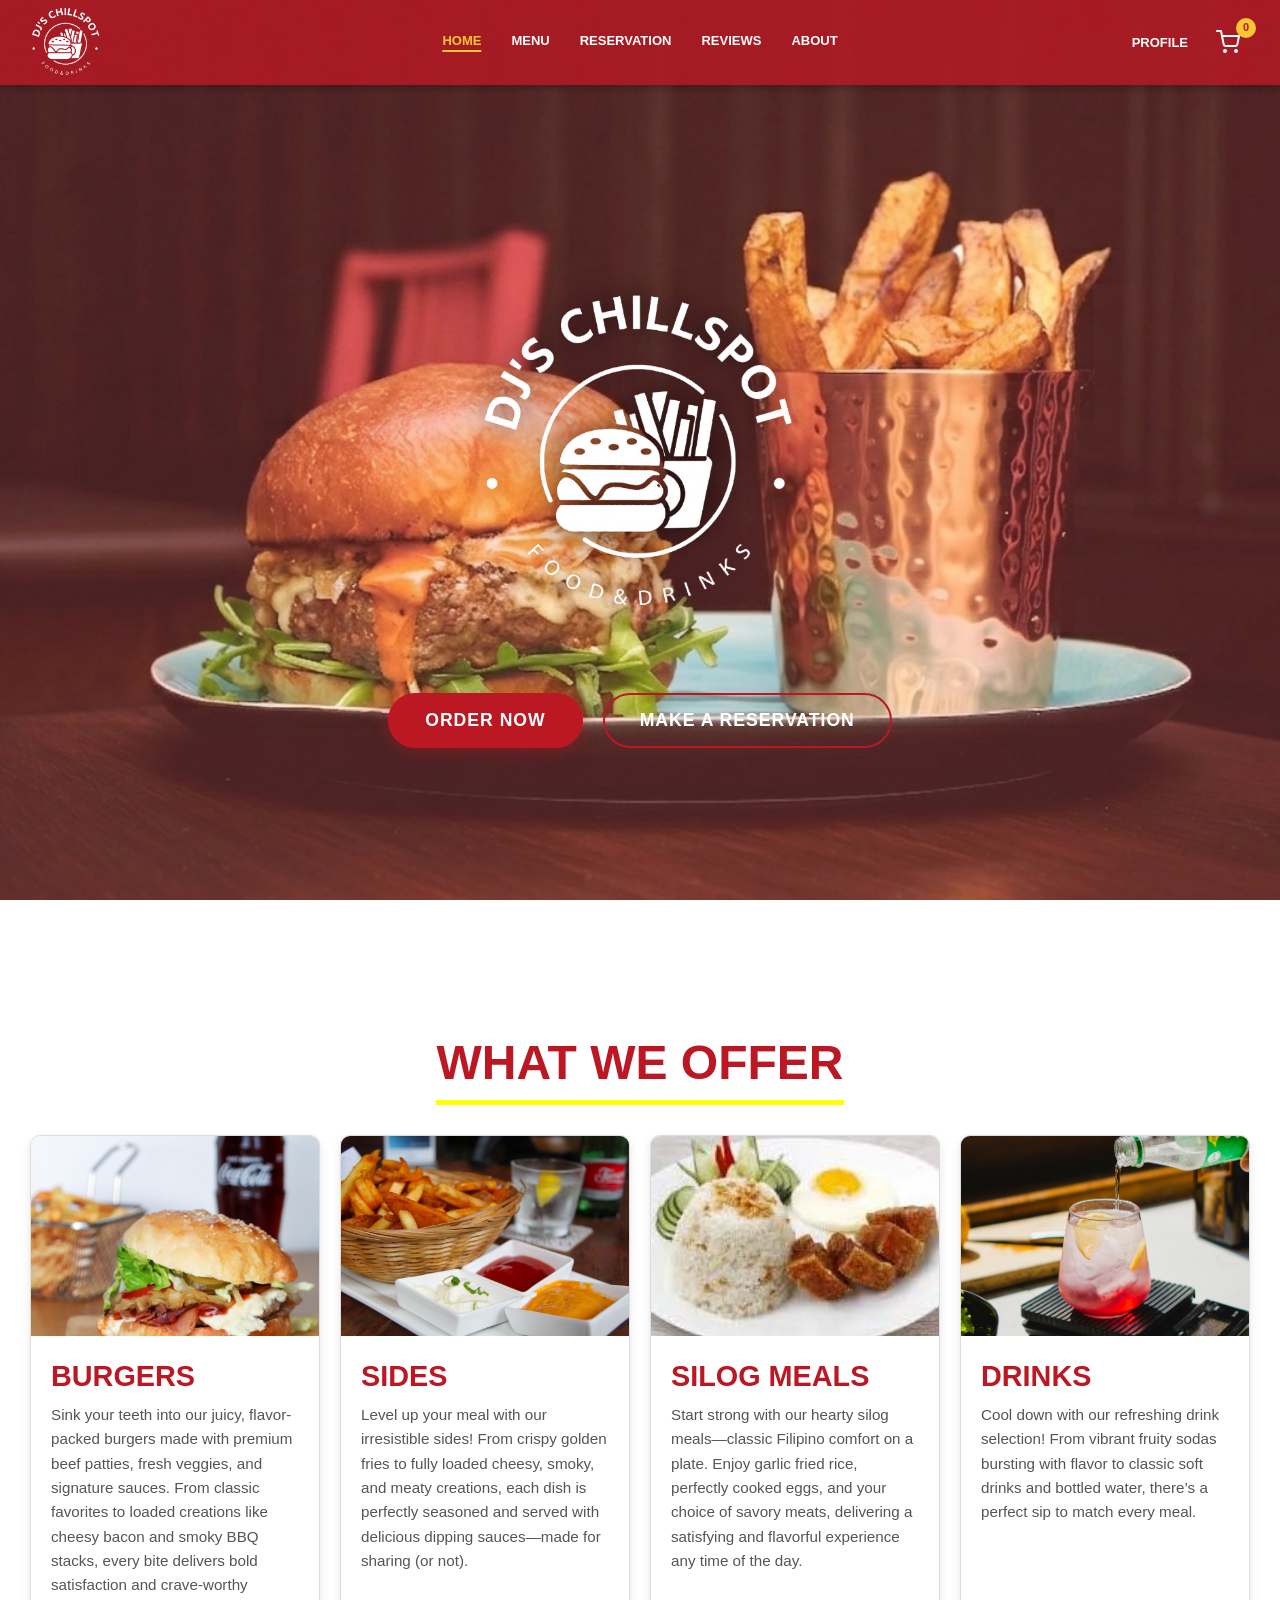
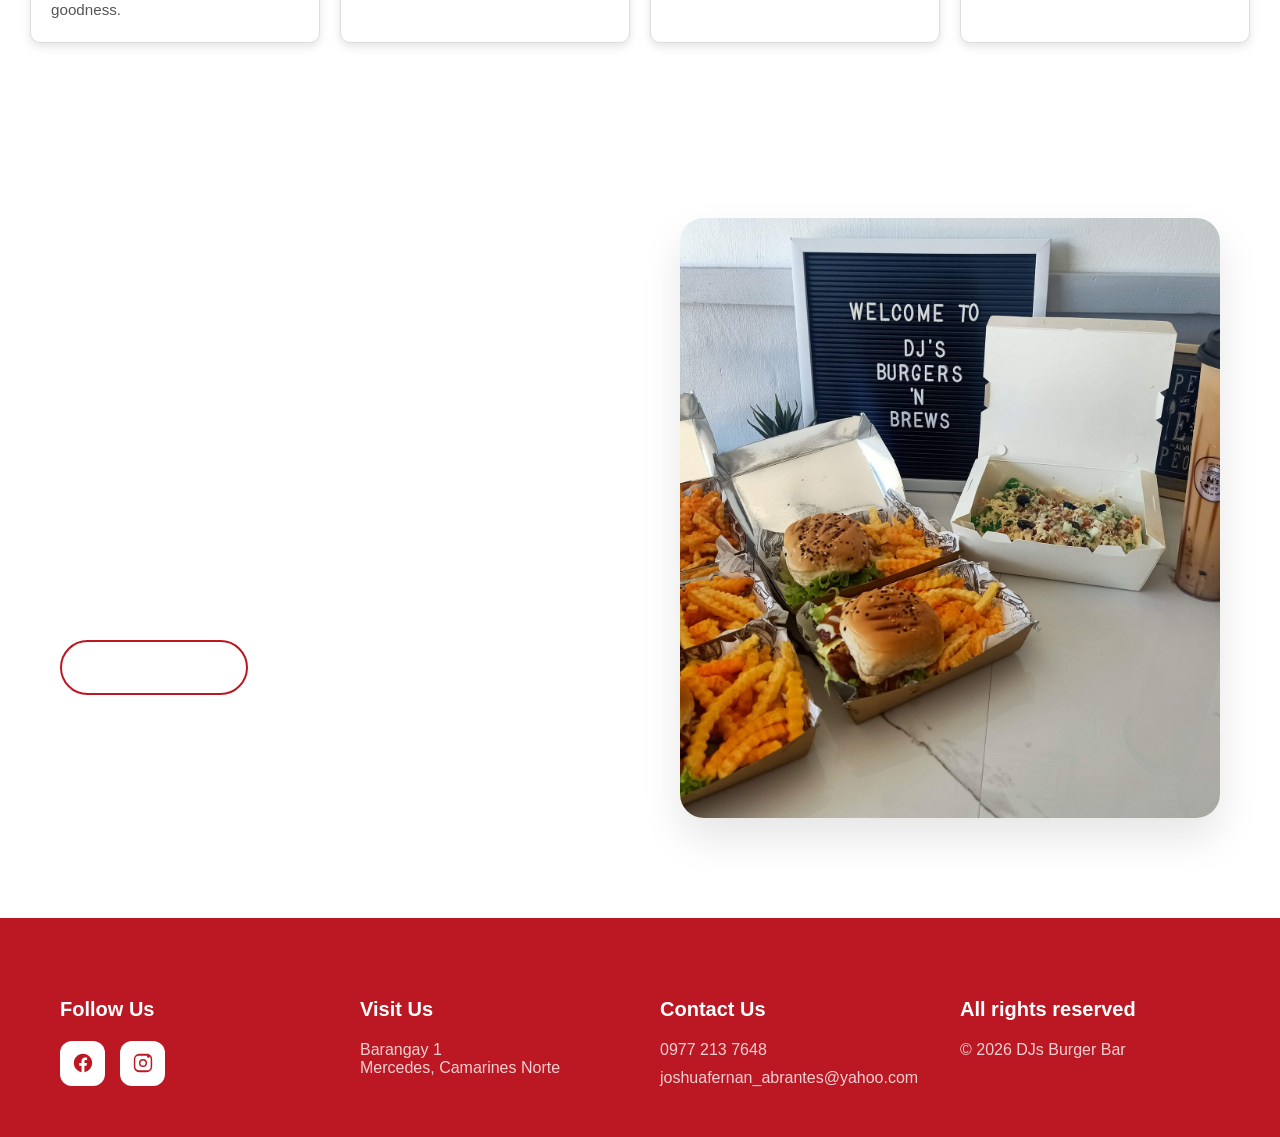
<file: docs/index.html>
<!DOCTYPE html>
<html lang="en">

<head>
    <meta charset="UTF-8">
    <meta name="viewport" content="width=device-width, initial-scale=1.0">
    <title>Home - DJs Burger Bar</title>
    <link rel="stylesheet" href="CSS/Home.css">
    <link rel="stylesheet" href="CSS/Navigation.css">
    <link rel="stylesheet" href="CSS/Footer.css">
</head>

<body>
    <header>
        <div class="logo">
            <img src="Photo/RealLogo.png" alt="Tabeya logo">
        </div>
        <nav class="nav-links">
            <a href="index.html" class="nav-link active">HOME</a>
            <a href="Menu.html" class="nav-link">MENU</a>
            <a href="CaterReservation.html" class="nav-link">RESERVATION</a>
            <a href="Review.php" class="nav-link">REVIEWS</a>
            <a href="About.html" class="nav-link">ABOUT</a>
        </nav>
        <div class="header-right">
            <a href="Login.html" id="account-link">PROFILE</a>
            <div class="cart-icon" id="view-cart-btn">
                <a href="Cart.html" style="text-decoration: none; color: inherit;">
                    <svg xmlns="http://www.w3.org/2000/svg" width="24" height="24" viewBox="0 0 24 24" fill="none"
                        stroke="currentColor" stroke-width="2" stroke-linecap="round" stroke-linejoin="round">
                        <circle cx="9" cy="21" r="1"></circle>
                        <circle cx="20" cy="21" r="1"></circle>
                        <path d="M1 1h4l2.68 13.39a2 2 0 0 0 2 1.61h9.72a2 2 0 0 0 2-1.61L23 6H6"></path>
                    </svg>
                    <span class="cart-count" id="cart-item-count">0</span>
                </a>
            </div>
        </div>
    </header>

    <main>
        <section class="hero-section">
            <div class="logo-container">
                <img src="Photo/RealLogo.png" alt="Tabeya Logo">
                <div class="hero-buttons">
                    <a href="Menu.html" class="hero-btn order-btn">ORDER NOW</a>
                    <a href="CaterReservation.html" class="hero-btn reservation-btn">MAKE A RESERVATION</a>
                </div>
            </div>
        </section>

        <section class="offerings-section">
            <div class="h1-container">
                <h1>WHAT WE OFFER</h1>
            </div>
            <div class="offerings">
                <div class="item" onclick="window.location.href='Menu.html#Rice-Meal'">
                    <img src="Photo/burgers.jpg" alt="Rice Meals">
                    <div>
                        <h2>BURGERS</h2>
                        <p>Sink your teeth into our juicy, flavor-packed burgers made with premium beef patties, fresh
                            veggies, and signature sauces. From classic favorites to loaded creations like cheesy bacon
                            and smoky BBQ stacks, every bite delivers bold satisfaction and crave-worthy goodness.</p>
                    </div>
                </div>
                <div class="item" onclick="window.location.href='Menu.html#Platter'">
                    <img src="Photo/sides.jpg" alt="Platters">
                    <div>
                        <h2>SIDES</h2>
                        <p>Level up your meal with our irresistible sides! From crispy golden fries to fully loaded
                            cheesy, smoky, and meaty creations, each dish is perfectly seasoned and served with
                            delicious dipping sauces—made for sharing (or not).</p>
                    </div>
                </div>
                <div class="item" onclick="window.location.href='Menu.html#Dessert'">
                    <img src="Photo/silogmeal.jpg" alt="Desserts">
                    <div>
                        <h2>SILOG MEALS</h2>
                        <p>Start strong with our hearty silog meals—classic Filipino comfort on a plate. Enjoy garlic
                            fried rice, perfectly cooked eggs, and your choice of savory meats, delivering a satisfying
                            and flavorful experience any time of the day.</p>
                    </div>
                </div>
                <div class="item" onclick="window.location.href='Menu.html#Spaghetti-Meals'">
                    <img src="Photo/drinks.jpg" alt="Spaghetti">
                    <div>
                        <h2>DRINKS</h2>
                        <p>Cool down with our refreshing drink selection! From vibrant fruity sodas bursting with flavor
                            to classic soft drinks and bottled water, there’s a perfect sip to match every meal.</p>
                    </div>
                </div>
            </div>
        </section>

        <section class="mood-section section-padding">
            <div class="container">
                <div class="mood-grid">
                    <div class="mood-text">
                        <h2>A place that feels like home</h2>
                        <p>Whether you're here for your afternoon meal, a quiet place to work, or an evening
                            catch-up with
                            friends — DJs Burger Bar is always ready to welcome you.</p>
                        <a href="About.html" class="btn btn-outline">Our Story →</a>
                    </div>
                    <div class="mood-image" style="background-image: url(Photo/djsimage.jpg);"></div>
                </div>
            </div>
        </section>

        <!-- Cart Modal Removed -->

        <!-- FOOTER -->
        <footer class="footer">
            <div class="container footer-grid">

                <div class="footer-col">
                    <h4>Follow Us</h4>
                    <div class="social-icons">
                        <a href="#" aria-label="Facebook">
                            <svg xmlns="https://www.facebook.com/djburgerbar" viewBox="0 0 24 24">
                                <path
                                    d="M12 2.04C6.5 2.04 2 6.53 2 12.06C2 17.06 5.66 21.21 10.44 21.96V14.96H7.9V12.06H10.44V9.85C10.44 7.34 11.93 5.96 14.22 5.96C15.31 5.96 16.45 6.15 16.45 6.15V8.62H15.19C13.95 8.62 13.56 9.39 13.56 10.18V12.06H16.34L15.89 14.96H13.56V21.96A10.05 10.05 0 0 0 22 12.06C22 6.53 17.5 2.04 12 2.04Z" />
                            </svg>
                        </a>
                        <a href="#" aria-label="Instagram">
                            <svg xmlns="https://www.instagram.com/joshua.abrantes/" viewBox="0 0 24 24">
                                <path
                                    d="M7.8 2h8.4C19.4 2 22 4.6 22 7.8v8.4a5.8 5.8 0 0 1-5.8 5.8H7.8C4.6 22 2 19.4 2 16.2V7.8A5.8 5.8 0 0 1 7.8 2m-.2 2A3.6 3.6 0 0 0 3.6 7.6v8.8C3.6 18.4 5.6 20 7.6 20h8.8a3.6 3.6 0 0 0 4-3.6V7.6C20.4 5.6 18.8 4 16.8 4H7.6m4.4 3.6a4.4 4.4 0 1 1 0 8.8 4.4 4.4 0 0 1 0-8.8m0 1.6a2.8 2.8 0 1 0 0 5.6 2.8 2.8 0 0 0 0-5.6m5.8-5.6a1.4 1.4 0 1 1 0 2.8 1.4 1.4 0 0 1 0-2.8" />
                            </svg>
                        </a>
                    </div>
                </div>

                <div class="footer-col">
                    <h4>Visit Us</h4>
                    <p>Barangay 1<br>Mercedes, Camarines Norte</p>
                </div>

                <div class="footer-col">
                    <h4>Contact Us</h4>
                    <p>0977 213 7648</p>
                    <p>joshuafernan_abrantes@yahoo.com</p>
                </div>

                <div class="footer-col">
                    <h4>All rights reserved</h4>
                    <p>© 2026 DJs Burger Bar</p>
                </div>
            </div>
        </footer>

        <script>
            const CART_KEY = 'tabeyaCart';
            const USER_KEY = 'currentUser';
            const LOGIN_PAGE = 'Login.html';
            const PROFILE_PAGE = 'Profile.html';
            const CATER_RESERVATION_PAGE = 'CaterReservation.html';

            const cartCountElement = document.getElementById('cart-item-count');

            let cart = JSON.parse(localStorage.getItem(CART_KEY)) || [];

            // --- Core Login Check ---
            function checkUserLoginStatus() {
                return localStorage.getItem(USER_KEY) !== null;
            }

            function checkLoginAndProceed(redirectTarget) {
                if (!checkUserLoginStatus()) {
                    alert("You must log in to perform this action.");
                    if (redirectTarget) {
                        localStorage.setItem('redirectAfterLogin', redirectTarget);
                    }
                    window.location.href = LOGIN_PAGE;
                    return false;
                }
                return true;
            }

            // --- Account Link State ---
            function updateAccountLink() {
                const accountLink = document.getElementById('account-link');
                if (!accountLink) return;

                const user = JSON.parse(localStorage.getItem(USER_KEY));

                if (user) {
                    // Logged In: Show name and directly link to Profile.html
                    accountLink.textContent = user.name.split(' ')[0].toUpperCase();
                    accountLink.href = PROFILE_PAGE;
                } else {
                    // Logged Out: Show 'PROFILE' and link to Login
                    accountLink.textContent = 'PROFILE';
                    accountLink.href = LOGIN_PAGE;
                }
            }

            // --- Cart Management Logic ---
            function updateCartDisplay() {
                const count = cart.reduce((total, item) => total + item.quantity, 0);
                if (cartCountElement) {
                    cartCountElement.textContent = count;
                }
            }

            function saveCart() {
                localStorage.setItem(CART_KEY, JSON.stringify(cart));
                updateCartDisplay();
            }

            // Modal rendering logic removed

            // --- Attach Global Listeners (Simplified) ---
            function attachGlobalListeners() {
                // Cart button is now a direct link, no JS needed for it.

                // Cater Reservation link (FIXED)
                document.getElementById('cater-reservation-link').addEventListener('click', function (event) {
                    event.preventDefault();
                    // Check login status. If true (logged in), proceed with the redirect.
                    if (checkLoginAndProceed(CATER_RESERVATION_PAGE)) {
                        window.location.href = CATER_RESERVATION_PAGE;
                    }
                });
            }

            // --- INITIALIZATION ---
            document.addEventListener('DOMContentLoaded', () => {
                updateCartDisplay();
                updateAccountLink();
                attachGlobalListeners();
            });
        </script>
</body>

</html>
</file>
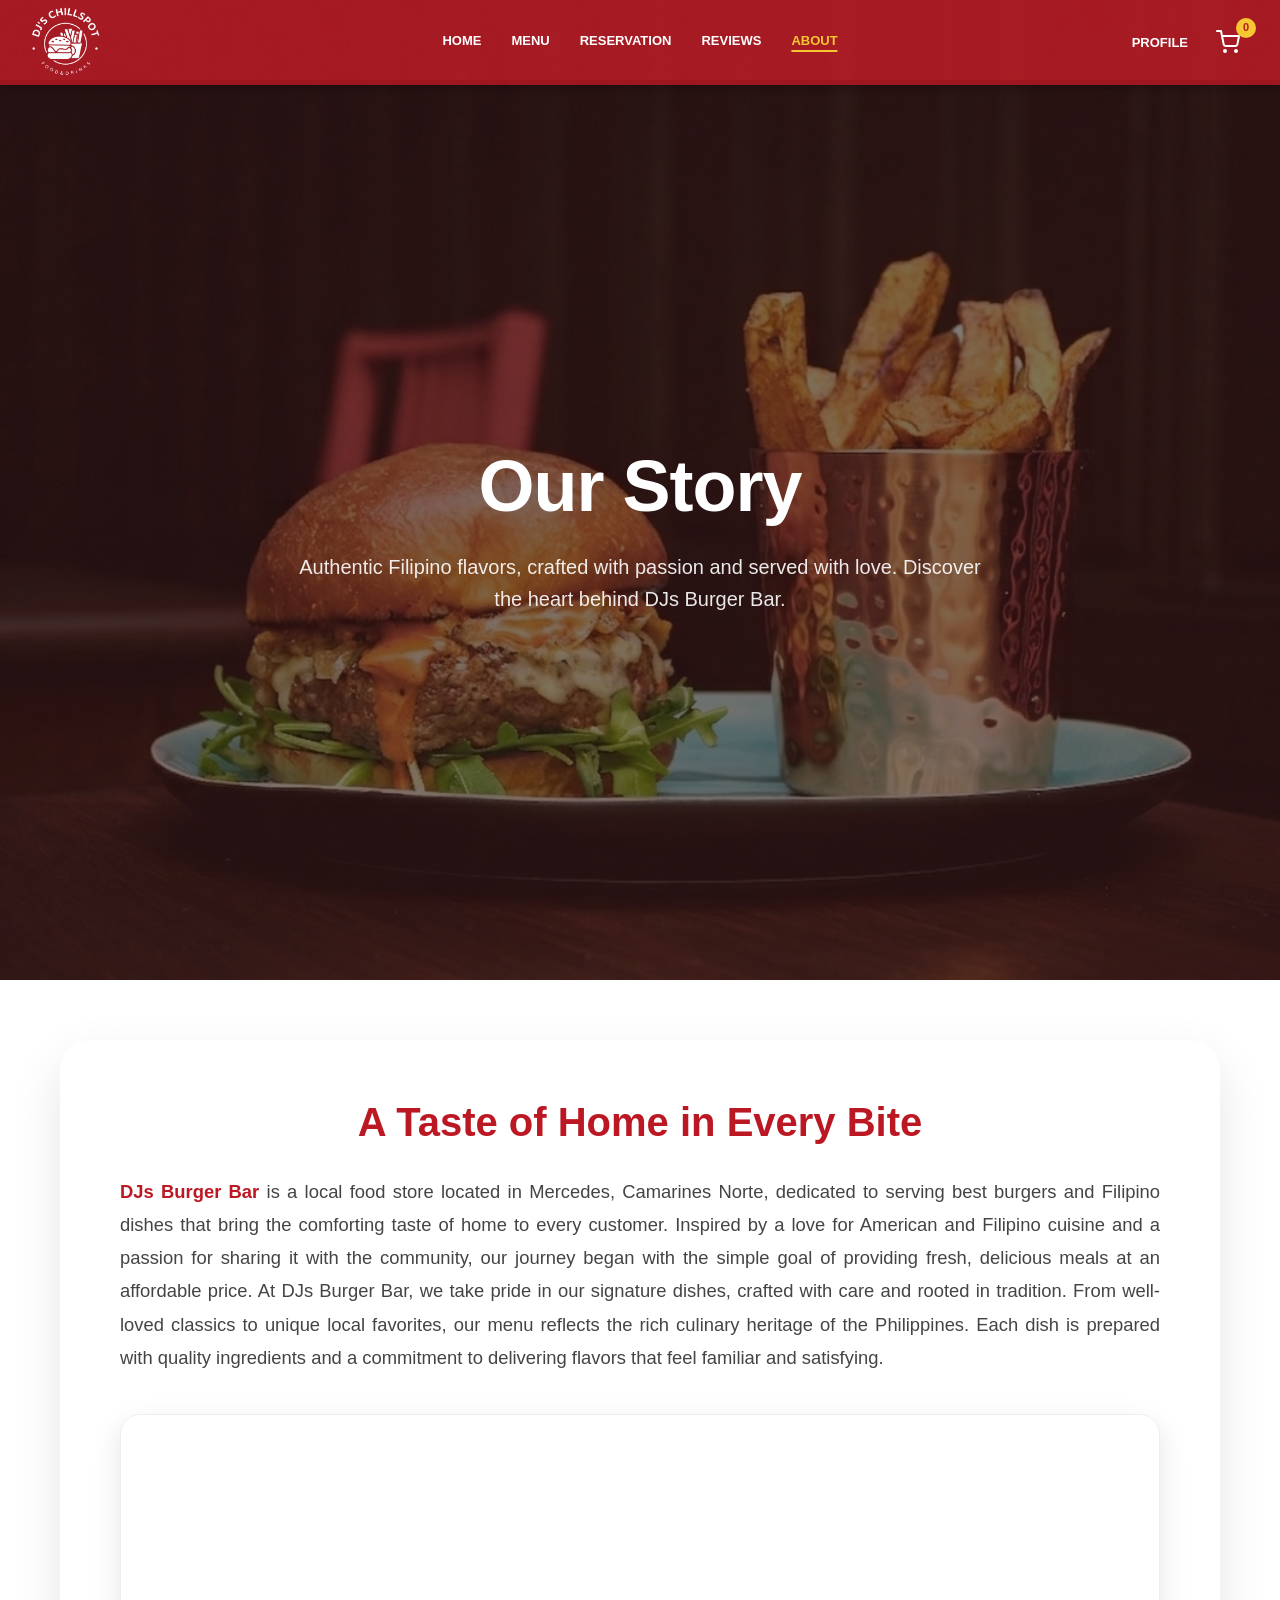
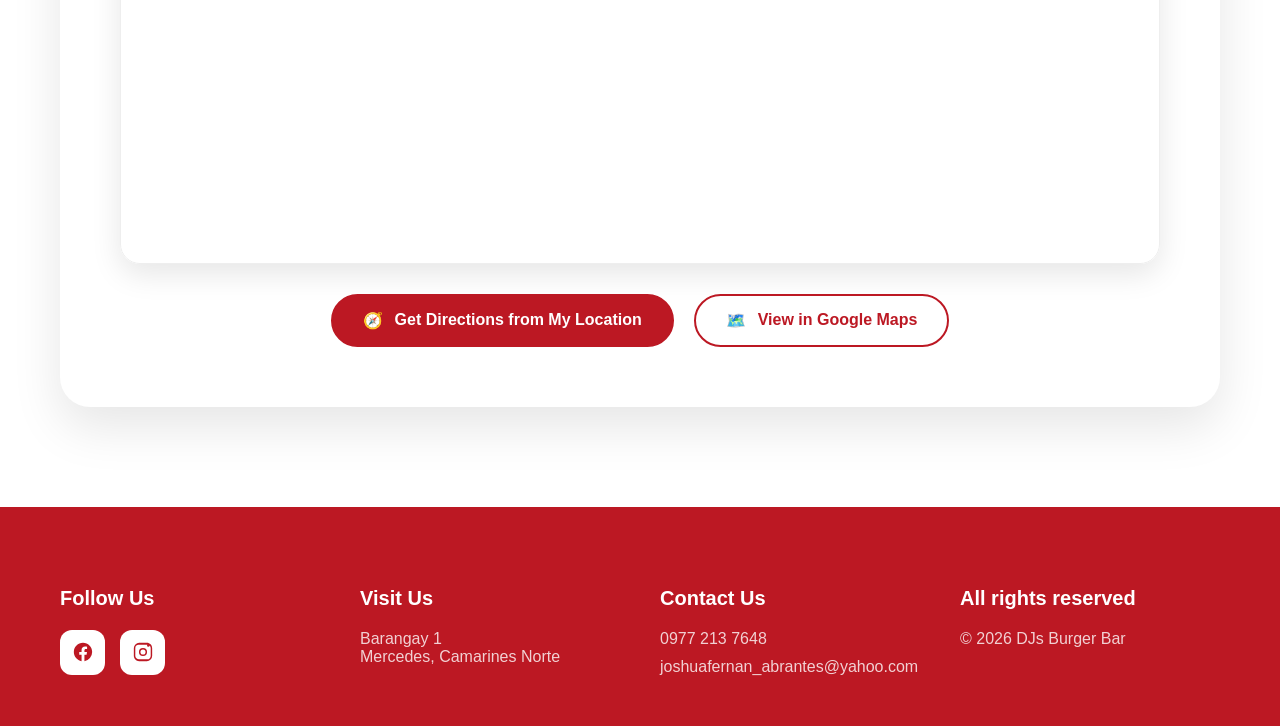
<file: docs/About.html>
<!DOCTYPE html>
<html lang="en">

<head>
    <meta charset="UTF-8">
    <meta name="viewport" content="width=device-width, initial-scale=1.0">
    <title>About</title>
    <link rel="stylesheet" href="CSS/About.css">
    <link rel="stylesheet" href="CSS/Navigation.css">
    <link rel="stylesheet" href="CSS/Footer.css">

</head>

<body>
    <header>
        <div class="logo">
            <img src="Photo/RealLogo.png" alt="Tabeya logo">
        </div>
        <nav class="nav-links">
            <a href="index.html" class="nav-link">HOME</a>
            <a href="Menu.html" class="nav-link">MENU</a>
            <a href="CaterReservation.html" class="nav-link">RESERVATION</a>
            <a href="Review.php" class="nav-link">REVIEWS</a>
            <a href="About.html" class="nav-link active">ABOUT</a>
        </nav>
        <div class="header-right">
            <a href="Login.html" id="account-link">PROFILE</a>
            <div class="cart-icon" id="view-cart-btn">
                <a href="Cart.html" style="text-decoration: none; color: inherit;">
                    <svg xmlns="http://www.w3.org/2000/svg" width="24" height="24" viewBox="0 0 24 24" fill="none"
                        stroke="currentColor" stroke-width="2" stroke-linecap="round" stroke-linejoin="round">
                        <circle cx="9" cy="21" r="1"></circle>
                        <circle cx="20" cy="21" r="1"></circle>
                        <path d="M1 1h4l2.68 13.39a2 2 0 0 0 2 1.61h9.72a2 2 0 0 0 2-1.61L23 6H6"></path>
                    </svg>
                    <span class="cart-count" id="cart-item-count">0</span>
                </a>
            </div>
        </div>
    </header>

    <section class="about-hero">
        <div class="container">
            <div class="hero-content">
                <h1>Our Story</h1>
                <p>Authentic Filipino flavors, crafted with passion and served with love. Discover the heart behind DJs Burger Bar.</p>
            </div>
        </div>
    </section>

    <div class="container about-main-container">
        <div class="about-card">
            <div class="about-content">
                <h2>A Taste of Home in Every Bite</h2>
                <p>
                    <strong>DJs Burger Bar</strong> is a local food store located in Mercedes, Camarines Norte, dedicated
                    to serving best burgers and Filipino dishes that bring the comforting taste of home to every customer.
                    Inspired by a love for American and Filipino cuisine and a passion for sharing it with the community, our journey
                    began with the simple goal of providing fresh, delicious meals at an affordable price. At DJs Burger Bar,
                    we take pride in our signature dishes, crafted with care and rooted in tradition. From
                    well-loved classics to unique local favorites, our menu reflects the rich culinary heritage of the
                    Philippines. Each dish is prepared with quality ingredients and a commitment to delivering flavors
                    that feel familiar and satisfying.
                </p>

                <!-- Map Section Inside Text Box, Below Paragraph -->
                <div style="margin-top: 30px;">
                    
                    <div class="map-wrapper">
                        <iframe
                            src="https://www.google.com/maps?q=14.1112738,123.0040929&z=15&output=embed"
                            width="100%" height="450" style="border:0;" allowfullscreen="" loading="lazy"
                            referrerpolicy="no-referrer-when-downgrade"></iframe>
                    </div>

                    <!-- Interactive Direction Buttons -->
                    <div class="map-controls">
                        <button id="get-directions-btn" class="map-btn" onclick="getDirectionsFromMyLocation()">
                            <span>🧭</span>
                            <span>Get Directions from My Location</span>
                        </button>

                        <a href="https://www.google.com/maps?cid=1610814678613946182" target="_blank"
                            class="map-btn secondary">
                            <span>🗺️</span>
                            <span>View in Google Maps</span>
                        </a>
                    </div>
                </div>
            </div>
        </div>
            </div>
        </div>
    </div>

    <!-- Cart Modal Removed -->

    <!-- FOOTER -->
    <footer class="footer">
        <div class="container footer-grid">

            <div class="footer-col">
                <h4>Follow Us</h4>
                <div class="social-icons">
                    <a href="#" aria-label="Facebook">
                        <svg xmlns="https://www.facebook.com/djburgerbar" viewBox="0 0 24 24">
                            <path
                                d="M12 2.04C6.5 2.04 2 6.53 2 12.06C2 17.06 5.66 21.21 10.44 21.96V14.96H7.9V12.06H10.44V9.85C10.44 7.34 11.93 5.96 14.22 5.96C15.31 5.96 16.45 6.15 16.45 6.15V8.62H15.19C13.95 8.62 13.56 9.39 13.56 10.18V12.06H16.34L15.89 14.96H13.56V21.96A10.05 10.05 0 0 0 22 12.06C22 6.53 17.5 2.04 12 2.04Z" />
                        </svg>
                    </a>
                    <a href="#" aria-label="Instagram">
                        <svg xmlns="https://www.instagram.com/joshua.abrantes/" viewBox="0 0 24 24">
                            <path
                                d="M7.8 2h8.4C19.4 2 22 4.6 22 7.8v8.4a5.8 5.8 0 0 1-5.8 5.8H7.8C4.6 22 2 19.4 2 16.2V7.8A5.8 5.8 0 0 1 7.8 2m-.2 2A3.6 3.6 0 0 0 3.6 7.6v8.8C3.6 18.4 5.6 20 7.6 20h8.8a3.6 3.6 0 0 0 4-3.6V7.6C20.4 5.6 18.8 4 16.8 4H7.6m4.4 3.6a4.4 4.4 0 1 1 0 8.8 4.4 4.4 0 0 1 0-8.8m0 1.6a2.8 2.8 0 1 0 0 5.6 2.8 2.8 0 0 0 0-5.6m5.8-5.6a1.4 1.4 0 1 1 0 2.8 1.4 1.4 0 0 1 0-2.8" />
                        </svg>
                    </a>
                </div>
            </div>

            <div class="footer-col">
                <h4>Visit Us</h4>
                <p>Barangay 1<br>Mercedes, Camarines Norte</p>
            </div>

            <div class="footer-col">
                <h4>Contact Us</h4>
                <p>0977 213 7648</p>
                <p>joshuafernan_abrantes@yahoo.com</p>
            </div>

            <div class="footer-col">
                <h4>All rights reserved</h4>
                <p>© 2026 DJs Burger Bar</p>
            </div>
        </div>
    </footer>

    <script>
        // ====================================================================
        // === GOOGLE MAPS DIRECTIONS FUNCTIONALITY ===
        // ====================================================================

        const TABEYA_DESTINATION = 'DJs Burger Bar, Barangay 1, Mercedes, Camarines Norte';

        /**
         * Get directions from user's current location to Tabeya Restaurant
         * Uses GPS location detection and opens Google Maps with directions
         */
        function getDirectionsFromMyLocation() {
            const btn = document.getElementById('get-directions-btn');

            // Disable button and show loading state
            btn.disabled = true;
            btn.innerHTML = '<span>🔄</span><span>Opening Maps...</span>';

            // Use Google Maps Directions API
            // Omitting 'origin' defaults to "Current Location" in Google Maps, 
            // which often has better fallback/correction mechanisms than browser Geolocation API.
            // It also allows the user to easily type a different starting point if the detection is wrong.
            const mapsUrl = `https://www.google.com/maps/dir/?api=1&destination=${encodeURIComponent(TABEYA_DESTINATION)}`;

            setTimeout(() => {
                window.open(mapsUrl, '_blank');

                // Reset button
                btn.disabled = false;
                btn.innerHTML = '<span>🧭</span><span>Get Directions from My Location</span>';
            }, 800);
        }

        // ====================================================================
        // === CORE LOGIN/SECURITY FUNCTIONS ===
        // ====================================================================
        const LOGIN_PAGE = 'Login.html';
        const CATER_RESERVATION_PAGE = 'CaterReservation.html';
        const CURRENT_PAGE = 'About.html';

        /**
         * Checks if the user is logged in.
         * @returns {object|null} The user object if logged in, null otherwise.
         */
        function getCurrentUser() {
            try {
                return JSON.parse(localStorage.getItem('currentUser'));
            } catch (e) {
                console.error("Error parsing user data from localStorage:", e);
                return null;
            }
        }

        /**
         * Updates the PROFILE and CATER RESERVATION links based on login status.
         */
        function updateHeaderLinks() {
            const accountLink = document.getElementById('account-link');
            const caterLink = document.getElementById('cater-reservation-link');
            const user = getCurrentUser();

            // 1. Update PROFILE Link (Login/Logout State)
            if (accountLink) {
                accountLink.onclick = null;
                if (user) {
                    const firstName = user.name ? user.name.split(' ')[0] : user.firstName || 'PROFILE';
                    accountLink.textContent = firstName.toUpperCase();
                    accountLink.href = 'Profile.html';
                } else {
                    accountLink.textContent = 'PROFILE';
                    accountLink.href = LOGIN_PAGE;
                    accountLink.addEventListener('click', () => {
                        localStorage.setItem('redirectAfterLogin', 'Profile.html');
                    });
                }
            }

            // 2. Secure CATER RESERVATION Link
            if (caterLink) {
                caterLink.onclick = null;
                if (!user) {
                    caterLink.addEventListener('click', (e) => {
                        e.preventDefault();
                        alert("You must log in to access the Cater Reservation page.");
                        localStorage.setItem('redirectAfterLogin', CATER_RESERVATION_PAGE);
                        window.location.href = LOGIN_PAGE;
                    });
                } else {
                    caterLink.href = CATER_RESERVATION_PAGE;
                }
            }
        }

        // Cart display logic simplified
        const cartCountElement = document.getElementById('cart-item-count');
        let cart = JSON.parse(localStorage.getItem('tabeyaCart')) || [];

        function updateCartCount() {
            const totalItems = cart.reduce((sum, item) => sum + item.quantity, 0);
            if (cartCountElement) cartCountElement.textContent = totalItems;
        }

        // Add to Cart logic (kept for potential future use or if hidden buttons exist)
        function addToCart(itemDetails) {
            const existingItem = cart.find(item => item.id === itemDetails.id);

            if (existingItem) {
                existingItem.quantity += 1;
            } else {
                cart.push({ ...itemDetails, quantity: 1 });
            }

            localStorage.setItem('tabeyaCart', JSON.stringify(cart));
            updateCartCount();
        }

        function addToCart(itemDetails) {
            const existingItem = cart.find(item => item.id === itemDetails.id);

            if (existingItem) {
                existingItem.quantity += 1;
            } else {
                cart.push({ ...itemDetails, quantity: 1 });
            }
            renderCart();
            console.log(`${itemDetails.name} added to cart! Total items: ${cartCountElement.textContent}`);
        }

        // ====================================================================
        // === INITIALIZATION ===
        // ====================================================================
        document.addEventListener('DOMContentLoaded', () => {
            updateCartCount();
            updateHeaderLinks();
        });
    </script>
</body>

</html>
</file>
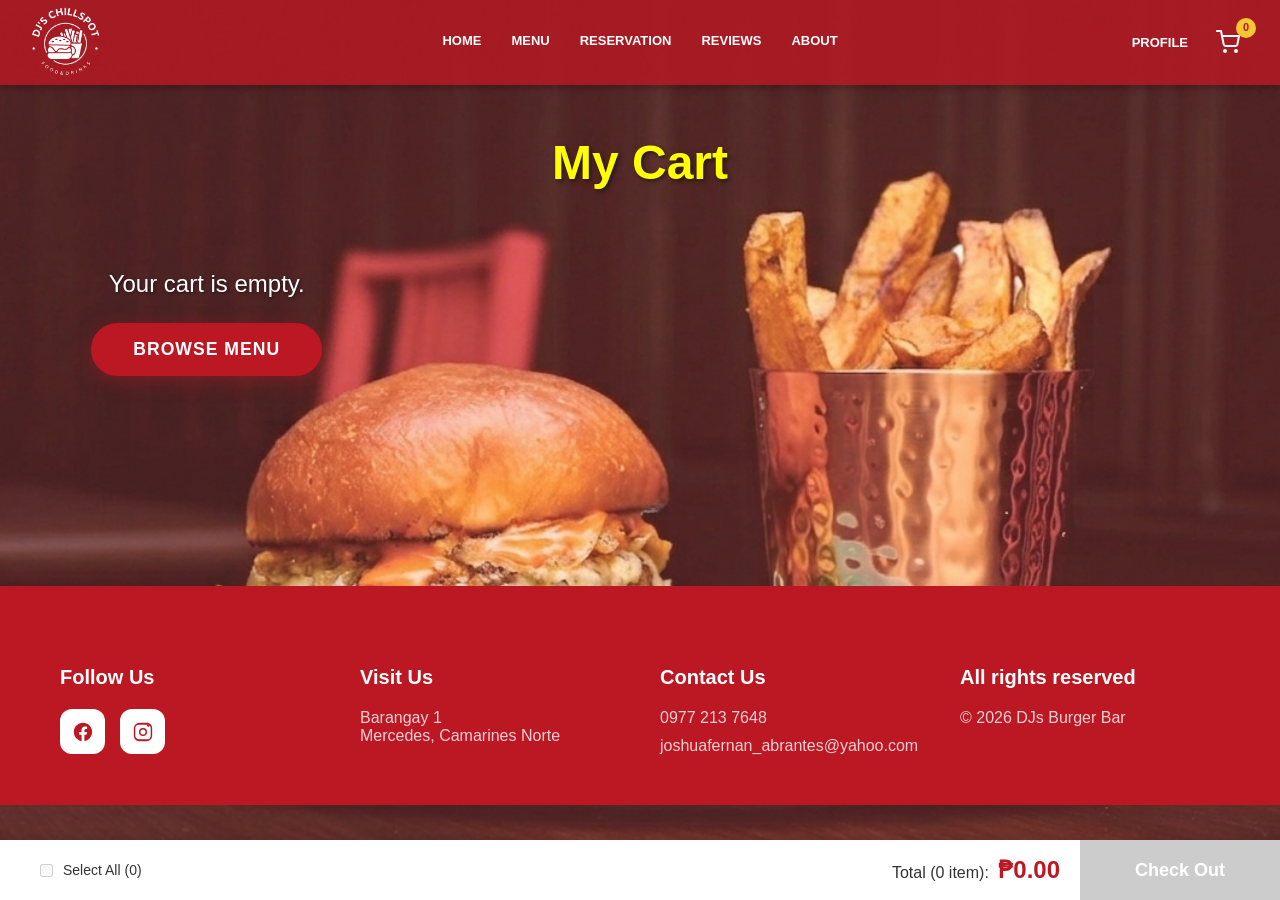
<file: docs/Cart.html>
<!DOCTYPE html>
<html lang="en">

<head>
    <meta charset="UTF-8">
    <meta name="viewport" content="width=device-width, initial-scale=1.0">
    <title>Your Cart - DJs Burger Bar</title>
    <link rel="stylesheet" href="CSS/Menu.css?v=1.2">
    <link rel="stylesheet" href="CSS/Navigation.css">
    <link rel="stylesheet" href="CSS/Footer.css?v=1.2">
    <link rel="stylesheet" href="CSS/Cart.css?v=1.6">
</head>

<body>

    <header>
        <div class="logo">
            <img src="Photo/RealLogo.png" alt="Tabeya logo">
        </div>
        <nav class="nav-links">
            <a href="index.html" class="nav-link">HOME</a>
            <a href="Menu.html" class="nav-link">MENU</a>
            <a href="CaterReservation.html" class="nav-link">RESERVATION</a>
            <a href="Review.php" class="nav-link">REVIEWS</a>
            <a href="About.html" class="nav-link">ABOUT</a>
        </nav>
        <div class="header-right">
            <a href="Login.html" id="account-link">PROFILE</a>
            <div class="cart-icon" id="view-cart-btn">
                <a href="Cart.html" style="text-decoration: none; color: inherit;">
                    <svg xmlns="http://www.w3.org/2000/svg" width="24" height="24" viewBox="0 0 24 24" fill="none"
                        stroke="currentColor" stroke-width="2" stroke-linecap="round" stroke-linejoin="round">
                        <circle cx="9" cy="21" r="1"></circle>
                        <circle cx="20" cy="21" r="1"></circle>
                        <path d="M1 1h4l2.68 13.39a2 2 0 0 0 2 1.61h9.72a2 2 0 0 0 2-1.61L23 6H6"></path>
                    </svg>
                    <span class="cart-count" id="cart-item-count">0</span>
                </a>
            </div>
        </div>
    </header>
    <div class="cart-page-container">
        <h1>My Cart</h1>

        <div class="cart-content-wrapper">
            <div id="cart-items-container">
                <!-- Cart items will be injected here -->
                <p style="text-align: center; color: white;">Loading cart...</p>
            </div>

        </div>
    </div>

    <!-- Sticky Footer Bar -->
    <div class="cart-sticky-footer">
        <div class="footer-left">
            <div class="footer-checkbox">
                <input type="checkbox" id="footer-select-all" checked disabled>
                <label for="footer-select-all">Select All (<span id="footer-total-count">0</span>)</label>
            </div>
        </div>
        <div class="footer-right">
            <div class="footer-total-info">
                Total (<span id="selected-quantity-display">0</span> item): <span class="footer-price">₱<span
                        id="footer-total-amount">0.00</span></span>
            </div>
            <button id="footer-checkout-btn" class="footer-checkout-btn">Check Out</button>
        </div>
    </div>

    <!-- FOOTER -->
    <footer class="footer">
        <div class="container footer-grid">

            <div class="footer-col">
                <h4>Follow Us</h4>
                <div class="social-icons">
                    <a href="#" aria-label="Facebook">
                        <svg xmlns="https://www.facebook.com/djburgerbar" viewBox="0 0 24 24">
                            <path
                                d="M12 2.04C6.5 2.04 2 6.53 2 12.06C2 17.06 5.66 21.21 10.44 21.96V14.96H7.9V12.06H10.44V9.85C10.44 7.34 11.93 5.96 14.22 5.96C15.31 5.96 16.45 6.15 16.45 6.15V8.62H15.19C13.95 8.62 13.56 9.39 13.56 10.18V12.06H16.34L15.89 14.96H13.56V21.96A10.05 10.05 0 0 0 22 12.06C22 6.53 17.5 2.04 12 2.04Z" />
                        </svg>
                    </a>
                    <a href="#" aria-label="Instagram">
                        <svg xmlns="https://www.instagram.com/joshua.abrantes/" viewBox="0 0 24 24">
                            <path
                                d="M7.8 2h8.4C19.4 2 22 4.6 22 7.8v8.4a5.8 5.8 0 0 1-5.8 5.8H7.8C4.6 22 2 19.4 2 16.2V7.8A5.8 5.8 0 0 1 7.8 2m-.2 2A3.6 3.6 0 0 0 3.6 7.6v8.8C3.6 18.4 5.6 20 7.6 20h8.8a3.6 3.6 0 0 0 4-3.6V7.6C20.4 5.6 18.8 4 16.8 4H7.6m4.4 3.6a4.4 4.4 0 1 1 0 8.8 4.4 4.4 0 0 1 0-8.8m0 1.6a2.8 2.8 0 1 0 0 5.6 2.8 2.8 0 0 0 0-5.6m5.8-5.6a1.4 1.4 0 1 1 0 2.8 1.4 1.4 0 0 1 0-2.8" />
                        </svg>
                    </a>
                </div>
            </div>

            <div class="footer-col">
                <h4>Visit Us</h4>
                <p>Barangay 1<br>Mercedes, Camarines Norte</p>
            </div>

            <div class="footer-col">
                <h4>Contact Us</h4>
                <p>0977 213 7648</p>
                <p>joshuafernan_abrantes@yahoo.com</p>
            </div>

            <div class="footer-col">
                <h4>All rights reserved</h4>
                <p>© 2026 DJs Burger Bar</p>
            </div>
        </div>
    </footer>

    <script>
        // ====================================================================
        // === CONFIGURATION & DATA ===
        // ====================================================================
        const CART_KEY = 'tabeyaCart';
        const USER_KEY = 'currentUser';
        const LOGIN_PAGE = 'Login.html';
        const CATER_RESERVATION_PAGE = 'CaterReservation.html';
        const PROFILE_PAGE = 'Profile.html';
        const FALLBACK_IMG = 'Photo/Foods.jpg';

        // Fix image paths: old localStorage entries may still have the 'docs/' prefix
        // (stored before the API fix). Strip it so the path resolves from docs/.
        function getImageSrc(imagePath) {
            if (!imagePath) return FALLBACK_IMG;
            if (imagePath.startsWith('docs/')) {
                imagePath = imagePath.substring(5);
            }
            return imagePath;
        }

        let cart = JSON.parse(localStorage.getItem(CART_KEY)) || [];

        // Initialize 'selected' property if missing
        // Initialize 'selected' property if missing or invalid type
        let cartDirty = false;
        cart.forEach(item => {
            if (typeof item.selected !== 'boolean') {
                // Default to true if undefined, null, or weird type
                item.selected = true;
                cartDirty = true;
            }
        });

        // If we fixed any items, save immediately so state is consistent
        if (cartDirty) {
            localStorage.setItem(CART_KEY, JSON.stringify(cart));
        }

        // --- Core Login Check ---
        function checkUserLoginStatus() {
            return localStorage.getItem(USER_KEY) !== null;
        }

        function checkLoginAndProceed(redirectTarget) {
            if (!checkUserLoginStatus()) {
                alert("You must log in to perform this action.");
                if (redirectTarget) {
                    localStorage.setItem('redirectAfterLogin', redirectTarget);
                }
                window.location.href = LOGIN_PAGE;
                return false;
            }
            if (redirectTarget && redirectTarget !== 'Cart.html') {
                window.location.href = redirectTarget;
            }
            return true;
        }

        function updateCartDisplay() {
            const count = cart.reduce((sum, item) => sum + item.quantity, 0);
            document.getElementById('cart-item-count').textContent = count;
        }

        function saveCart() {
            localStorage.setItem(CART_KEY, JSON.stringify(cart));
            updateCartDisplay();
            renderCartPage();
        }

        // Global functions for inline interaction
        window.updateCartItemQuantity = function (itemId, change) {
            const itemIndex = cart.findIndex(item => String(item.id) === String(itemId));
            if (itemIndex > -1) {
                const maxQty = cart[itemIndex].stockQuantity || 9999;
                let newQuantity = cart[itemIndex].quantity + change;
                if (newQuantity <= 0) {
                    if (confirm("Remove this item from cart?")) {
                        cart.splice(itemIndex, 1);
                    } else {
                        return; // Canceled
                    }
                } else if (newQuantity > maxQty) {
                    // + button is already disabled at the cap; silently ignore edge cases
                    return;
                } else {
                    cart[itemIndex].quantity = newQuantity;
                }
                saveCart();
            }
        }

        window.setCartItemQuantity = function (itemId, newQuantity) {
            const itemIndex = cart.findIndex(item => String(item.id) === String(itemId));
            if (itemIndex > -1) {
                let parsedQty = parseInt(newQuantity);
                if (isNaN(parsedQty) || parsedQty < 1) {
                    parsedQty = 1;
                }
                // Allow the value even if it exceeds stock — the inline warning
                // and disabled checkout button will inform the user without a popup.
                cart[itemIndex].quantity = parsedQty;
                saveCart();
            }
        }

        window.removeCartItem = function (itemId) {
            if (confirm("Are you sure you want to remove this item?")) {
                const itemIndex = cart.findIndex(item => String(item.id) === String(itemId));
                if (itemIndex > -1) {
                    cart.splice(itemIndex, 1);
                    saveCart();
                }
            }
        }

        function calculateTotal() {
            return cart
                .filter(item => item.selected)
                .reduce((total, item) => total + (item.price * item.quantity), 0)
                .toFixed(2);
        }

        // --- Selection Logic ---
        window.toggleItemSelection = function (itemId) {
            const item = cart.find(i => String(i.id) === String(itemId));
            if (item) {
                item.selected = !item.selected;
                saveCart();
            }
        }

        window.toggleAllItems = function (isChecked) {
            cart.forEach(item => item.selected = isChecked);
            saveCart();
        }

        function renderCartPage() {
            const listContainer = document.getElementById('cart-items-container');

            // Elements for the sticky footer
            const footerTotalElement = document.getElementById('footer-total-amount');
            const footerCountElement = document.getElementById('footer-total-count');
            const footerCheckoutBtn = document.getElementById('footer-checkout-btn');
            const footerSelectAll = document.getElementById('footer-select-all');
            const selectedQuantityElement = document.getElementById('selected-quantity-display');

            if (!listContainer) return;

            let itemsHtml = '';

            if (cart.length === 0) {
                listContainer.innerHTML = `
                        <div class="empty-cart-message">
                            <p>Your cart is empty.</p>
                            <a href="Menu.html" class="browse-menu-btn">Browse Menu</a>
                        </div>`;

                // Disable footer elements
                if (footerCheckoutBtn) footerCheckoutBtn.disabled = true;
                if (footerTotalElement) footerTotalElement.textContent = "0.00";
                if (footerCountElement) footerCountElement.textContent = "0";
                if (selectedQuantityElement) selectedQuantityElement.textContent = "0";
                if (footerSelectAll) { footerSelectAll.checked = false; footerSelectAll.disabled = true; }
                return;
            }

            // Calculate Selection State
            const allSelected = cart.every(item => item.selected);
            const selectedItems = cart.filter(item => item.selected);

            // Update Header/Footer Checkboxes
            if (footerSelectAll) {
                footerSelectAll.checked = allSelected;
                footerSelectAll.disabled = false;
                footerSelectAll.onchange = (e) => window.toggleAllItems(e.target.checked);
            }

            // Header removed for card layout

            // Check selected items for any stock issues
            const hasOutOfStockSelected = selectedItems.some(item =>
                item.stockStatus === 'out_of_stock'
            );
            const hasInsufficientQtySelected = selectedItems.some(item =>
                item.quantity > (item.stockQuantity || 9999)
            );

            cart.forEach(item => {
                const itemTotal = (item.price * item.quantity).toFixed(2);
                const safeId = String(item.id).replace(/'/g, "\\'");
                const unitPrice = parseFloat(item.price).toFixed(2);
                const maxQty = item.stockQuantity || 9999;

                // Per-item inline stock warning — no popups
                let stockWarning = '';
                if (item.stockStatus === 'out_of_stock') {
                    stockWarning = '<div class="stock-warning" style="color:#c0392b;font-weight:bold;">❌ Out of Stock — cannot be ordered</div>';
                } else if (item.quantity > maxQty) {
                    stockWarning = `<div class="stock-warning" style="color:#c0392b;font-weight:bold;">❌ Insufficient stock! Only ${maxQty} available — reduce quantity to ${maxQty} or below</div>`;
                } else if (item.stockStatus === 'low_stock') {
                    stockWarning = `<div class="stock-warning" style="color:orange;">⚠️ Low Stock (${maxQty} remaining)</div>`;
                } else {
                    stockWarning = '<div class="stock-warning" style="color:green;">✅ Available</div>';
                }

                itemsHtml += `
                        <div class="cart-item-card">
                            <div class="card-top">
                                <div class="col-checkbox">
                                     <input type="checkbox" onchange="window.toggleItemSelection('${safeId}')" ${item.selected ? 'checked' : ''}>
                                </div>
                                <div class="product-wrapper">
                                    <img src="${getImageSrc(item.image)}" alt="${item.name}" onerror="this.onerror=null;this.src='${FALLBACK_IMG}'" loading="lazy">
                                    <div class="card-info">
                                        <h3 class="product-name">${item.name}</h3>
                                        ${stockWarning}
                                    </div>
                                </div>
                            </div>
                            <div class="card-bottom">
                                <div class="card-price">Unit Price: ₱${unitPrice}</div>
                                <div class="col-quantity">
                                     <div class="quantity-controls">
                                        <button onclick="window.updateCartItemQuantity('${safeId}', -1)" ${item.quantity <= 1 ? 'disabled' : ''}>-</button>
                                        <input type="text"
                                               value="${item.quantity}"
                                               onchange="window.setCartItemQuantity('${safeId}', this.value)"
                                               onkeypress="return event.charCode >= 48 && event.charCode <= 57"
                                        >
                                        <button onclick="window.updateCartItemQuantity('${safeId}', 1)" ${item.quantity >= (item.stockQuantity || 9999) ? 'disabled' : ''}>+</button>
                                     </div>
                                </div>
                                <div class="card-total">Total: ₱${itemTotal}</div>
                                <div class="card-actions">
                                    <button class="delete-btn" onclick="window.removeCartItem('${safeId}')">Delete</button>
                                </div>
                            </div>
                        </div>
                    `;
            });

            // Footer / Checkout Button State
            if (footerCheckoutBtn) {
                if (selectedItems.length === 0) {
                    footerCheckoutBtn.disabled = true;
                    footerCheckoutBtn.style.backgroundColor = '#ccc';
                    footerCheckoutBtn.style.color = '';
                    footerCheckoutBtn.textContent = 'Check Out';
                } else if (hasOutOfStockSelected) {
                    footerCheckoutBtn.disabled = true;
                    footerCheckoutBtn.style.backgroundColor = '#c0392b';
                    footerCheckoutBtn.style.color = '#fff';
                    footerCheckoutBtn.textContent = '❌ Remove Out-of-Stock Items';
                } else if (hasInsufficientQtySelected) {
                    footerCheckoutBtn.disabled = true;
                    footerCheckoutBtn.style.backgroundColor = '#e67e22';
                    footerCheckoutBtn.style.color = '#fff';
                    footerCheckoutBtn.textContent = '⚠️ Reduce Quantity to Check Out';
                } else {
                    footerCheckoutBtn.disabled = false;
                    footerCheckoutBtn.style.backgroundColor = ''; // Reset to CSS default
                    footerCheckoutBtn.style.color = '';
                    footerCheckoutBtn.textContent = 'Check Out';
                }
            }

            listContainer.innerHTML = itemsHtml;

            // Update sticky footer totals
            const totalAmount = calculateTotal();
            const totalSelectedQty = selectedItems.reduce((sum, item) => sum + item.quantity, 0);

            if (footerTotalElement) footerTotalElement.textContent = totalAmount;
            if (footerCountElement) footerCountElement.textContent = cart.length; // Count of distinct items for 'Select All'
            if (selectedQuantityElement) selectedQuantityElement.textContent = totalSelectedQty;
        }

        function updateAccountLink() {
            const accountLink = document.getElementById('account-link');
            const user = JSON.parse(localStorage.getItem(USER_KEY));

            if (user) {
                accountLink.textContent = user.name.split(' ')[0].toUpperCase();
                accountLink.href = PROFILE_PAGE;
            } else {
                accountLink.textContent = 'PROFILE';
                accountLink.href = LOGIN_PAGE;
            }
        }

        document.addEventListener('DOMContentLoaded', () => {
            updateHeaderElements();
            renderCartPage();

            const caterLink = document.getElementById('cater-reservation-link');
            if (caterLink) {
                caterLink.addEventListener('click', (e) => {
                    e.preventDefault();
                    if (checkLoginAndProceed(CATER_RESERVATION_PAGE));
                });
            }

            document.getElementById('footer-checkout-btn').addEventListener('click', () => {
                const selectedItems = cart.filter(item => item.selected);

                // Guard: button should already be disabled for these cases,
                // but keep silent guards here in case of edge scenarios.
                if (selectedItems.length === 0) return;

                const hasUnavailable = selectedItems.some(item => item.stockStatus === 'out_of_stock');
                if (hasUnavailable) return;

                const hasInsufficientQty = selectedItems.some(item =>
                    item.quantity > (item.stockQuantity || 9999)
                );
                if (hasInsufficientQty) return;

                if (checkLoginAndProceed('Checkout.html')) {
                    // Redirect handled inside checkLoginAndProceed
                }
            });
        });

        function updateHeaderElements() {
            updateCartDisplay();
            updateAccountLink();
        }

        // Always keep the sticky checkout bar visible.
        // (The old IntersectionObserver was hiding it whenever the page
        //  footer was in view, which on short carts meant it was ALWAYS hidden.)
        const stickyFooter = document.querySelector('.cart-sticky-footer');
        if (stickyFooter) {
            stickyFooter.style.opacity = '1';
            stickyFooter.style.pointerEvents = 'auto';
        }
    </script>
</body>

</html>
</file>
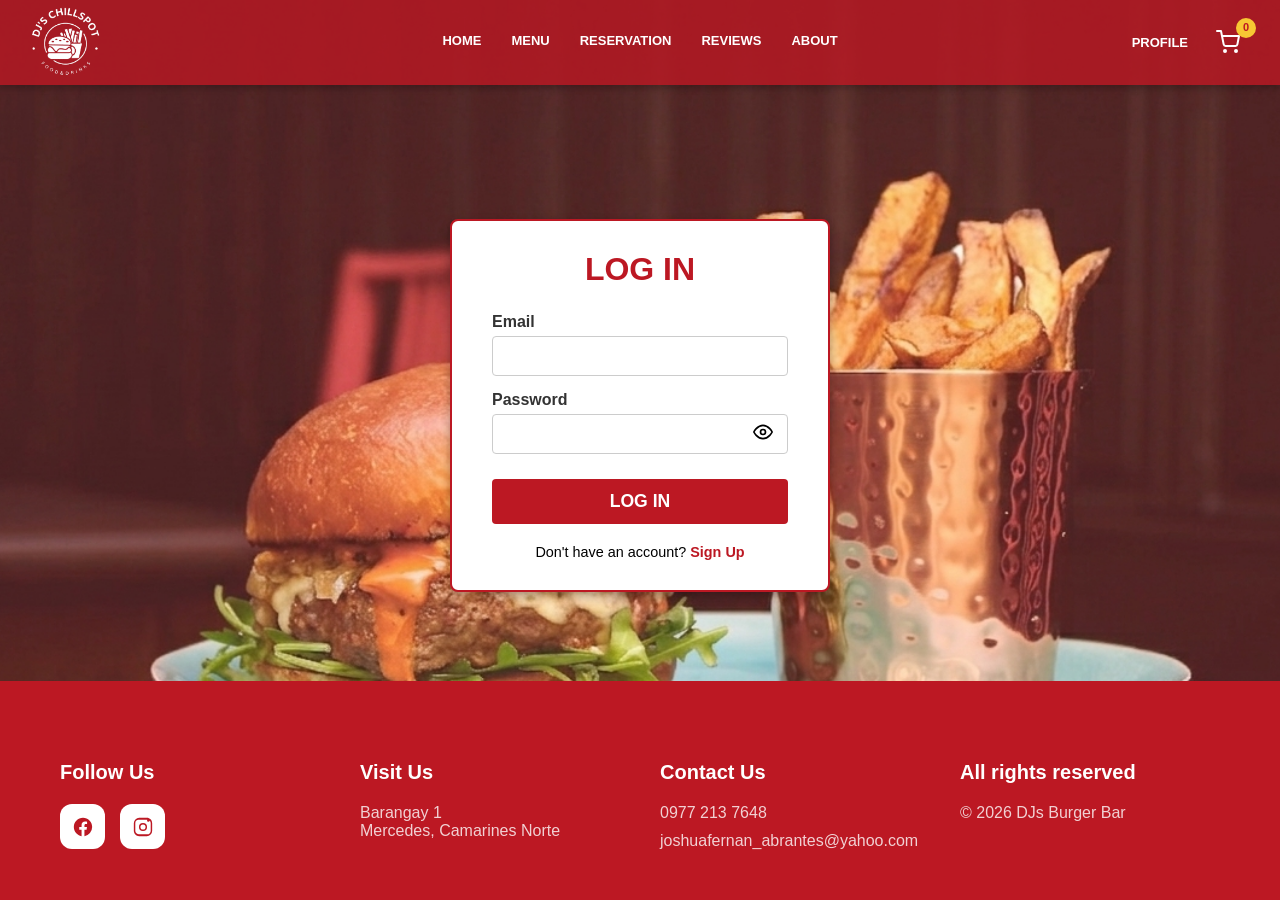
<file: docs/CaterReservation.html>
<!DOCTYPE html>
<html lang="en">

<head>
    <meta charset="UTF-8">
    <meta name="viewport" content="width=device-width, initial-scale=1.0">
    <title>Reservation - DJs Burger Bar</title>
    <link rel="stylesheet" href="CSS/CaterDesign.css">
    <link rel="stylesheet" href="CSS/Navigation.css">
    <link rel="stylesheet" href="CSS/Footer.css">
</head>

<body>
    <header>
        <div class="logo">
            <img src="Photo/RealLogo.png" alt="Tabeya logo">
        </div>
        <nav class="nav-links">
            <a href="index.html" class="nav-link">HOME</a>
            <a href="Menu.html" class="nav-link">MENU</a>
            <a href="CaterReservation.html" class="nav-link active">RESERVATION</a>
            <a href="Review.php" class="nav-link">REVIEWS</a>
            <a href="About.html" class="nav-link">ABOUT</a>
        </nav>
        <div class="header-right">
            <a href="Login.html" id="account-link">PROFILE</a>
            <div class="cart-icon" id="view-cart-btn">
                <a href="Cart.html" style="text-decoration: none; color: inherit;">
                    <svg xmlns="http://www.w3.org/2000/svg" width="24" height="24" viewBox="0 0 24 24" fill="none"
                        stroke="currentColor" stroke-width="2" stroke-linecap="round" stroke-linejoin="round">
                        <circle cx="9" cy="21" r="1"></circle>
                        <circle cx="20" cy="21" r="1"></circle>
                        <path d="M1 1h4l2.68 13.39a2 2 0 0 0 2 1.61h9.72a2 2 0 0 0 2-1.61L23 6H6"></path>
                    </svg>
                    <span class="cart-count" id="cart-item-count">0</span>
                </a>
            </div>
        </div>
    </header>

    <main>
        <section class="hero-section" id="cater-form-target">
            <img src="Photo/realbg.png" alt="Background Image">
            <h1 class="quote"> Great food,<BR> Great company,<BR> Reserved just <BR> For you.</h1>

            <div class="rectangle-panel">
                <h2 class="panel-heading">RESERVE NOW</h2>
                <label for="sub-panel-heading">Fill up the form to make a reservation</label>
                <form action="userInfo.php" method='POST' id="cater-reservation-form">
                    <div class="form-row">
                        <label for="full-name">Full Name</label>
                        <input type="text" id="full-name" name="full-name" required readonly>
                    </div>

                    <div class="form-row">
                        <label for="email">Email Address</label>
                        <input type="email" id="email" name="email" required readonly>
                    </div>

                    <div class="form-row">
                        <label for="guests">Number of Guests</label>
                        <input type="number" id="guests" name="guests" min="1" value="50" required>
                    </div>

                    <div class="form-row">
                        <label for="date">Date</label>
                        <input type="date" id="date" name="date" required>
                    </div>

                    <div class="form-row">
                        <label for="time">Time</label>
                        <select id="time" name="time" required>
                            <option value="" disabled selected>Select time</option>
                        </select>
                    </div>

                    <div class="form-row">
                        <label for="phone">Phone Number</label>
                        <input type="tel" id="phone" name="phone" pattern="^09\d{9}$" placeholder="e.g., 09XXXXXXXXX"
                            maxlength="11" required readonly>
                    </div>

                    <div class="form-row">
                        <label for="event-type">Seat Type</label>
                        <select id="event-type" name="event-type" required>
                            <option value="" disabled selected>Select seat type</option>
                            <option value="indoor">Indoor</option>
                            <option value="outdoor">Outdoor</option>

                        </select>
                    </div>

                    <div class="form-row full-width">
                        <button type="submit" class="continue-btn">Continue</button>
                    </div>
                </form>
            </div>
        </section>

        <section class="features-section">
            <div class="background-section">
                <div class="panel">
                    <div class="icon">
                        <img src="Photo/Chair.jpg" alt="Table Icon">
                    </div>
                    <h3>Friendly <span>Atmosphere</span></h3>
                    <p>Relax in a friendly and inviting environment.</p>
                </div>

                <div class="panel">
                    <div class="icon">
                        <img src="Photo/Spoon.jpg" alt="Food Icon">
                    </div>
                    <h3>Best <span>Food Quality</span></h3>
                    <p>Quality you can taste in every dish. Crafted to delight your senses.</p>
                </div>

                <div class="panel">
                    <div class="icon">
                        <img src="Photo/Pesos.jpg" alt="Cost Icon">
                    </div>
                    <h3>Low Costing <span>Food</span></h3>
                    <p>Delicious flavors at prices that fit your budget.</p>
                </div>
            </div>
        </section>

        <section class="delivery-section">
            <div class="delivery-content">
                <h1>Fast delivery. <br><span>Fresh flavors. <br>Full satisfaction. </span></h1>
                <p>Enjoy Free Delivery Within Mercedes, Camarines Norte!</p>
                <a href="menu.html" class="order-btn">ORDER NOW</a>
            </div>
            <div class="delivery-image">
                <img src="Photo/Delivery man.jpg" alt="Delivery Man">
            </div>
        </section>
    </main>

    <!-- FOOTER -->
    <footer class="footer">
        <div class="container footer-grid">

            <div class="footer-col">
                <h4>Follow Us</h4>
                <div class="social-icons">
                    <a href="#" aria-label="Facebook">
                        <svg xmlns="https://www.facebook.com/djburgerbar" viewBox="0 0 24 24">
                            <path
                                d="M12 2.04C6.5 2.04 2 6.53 2 12.06C2 17.06 5.66 21.21 10.44 21.96V14.96H7.9V12.06H10.44V9.85C10.44 7.34 11.93 5.96 14.22 5.96C15.31 5.96 16.45 6.15 16.45 6.15V8.62H15.19C13.95 8.62 13.56 9.39 13.56 10.18V12.06H16.34L15.89 14.96H13.56V21.96A10.05 10.05 0 0 0 22 12.06C22 6.53 17.5 2.04 12 2.04Z" />
                        </svg>
                    </a>
                    <a href="#" aria-label="Instagram">
                        <svg xmlns="https://www.instagram.com/joshua.abrantes/" viewBox="0 0 24 24">
                            <path
                                d="M7.8 2h8.4C19.4 2 22 4.6 22 7.8v8.4a5.8 5.8 0 0 1-5.8 5.8H7.8C4.6 22 2 19.4 2 16.2V7.8A5.8 5.8 0 0 1 7.8 2m-.2 2A3.6 3.6 0 0 0 3.6 7.6v8.8C3.6 18.4 5.6 20 7.6 20h8.8a3.6 3.6 0 0 0 4-3.6V7.6C20.4 5.6 18.8 4 16.8 4H7.6m4.4 3.6a4.4 4.4 0 1 1 0 8.8 4.4 4.4 0 0 1 0-8.8m0 1.6a2.8 2.8 0 1 0 0 5.6 2.8 2.8 0 0 0 0-5.6m5.8-5.6a1.4 1.4 0 1 1 0 2.8 1.4 1.4 0 0 1 0-2.8" />
                        </svg>
                    </a>
                </div>
            </div>

            <div class="footer-col">
                <h4>Visit Us</h4>
                <p>Barangay 1<br>Mercedes, Camarines Norte</p>
            </div>

            <div class="footer-col">
                <h4>Contact Us</h4>
                <p>0977 213 7648</p>
                <p>joshuafernan_abrantes@yahoo.com</p>
            </div>

            <div class="footer-col">
                <h4>All rights reserved</h4>
                <p>© 2026 DJs Burger Bar</p>
            </div>
        </div>
    </footer>

    <!-- Cart Modal Removed -->

    <script>
        // ====================================================================
        // === CORE LOGIN/SECURITY FUNCTIONS ===
        // ====================================================================
        const LOGIN_PAGE = 'Login.html';
        const CATER_RESERVATION_PAGE = 'CaterReservation.html';
        const CART_KEY = 'tabeyaCart';
        const PROFILE_PAGE = 'Profile.html';
        let cart = JSON.parse(localStorage.getItem(CART_KEY)) || [];

        const USER_KEY = 'currentUser';


        /**
         * Checks if the user is logged in.
         * @returns {object|null} The user object if logged in, null otherwise.
         */
        function getCurrentUser() {
            try {
                return JSON.parse(localStorage.getItem('currentUser'));
            } catch (e) {
                console.error("Error parsing user data from localStorage:", e);
                return null;
            }
        }

        // ====================================================================
        // === IMMEDIATE AUTHENTICATION CHECK ===
        // ====================================================================
        // Redirect to login if user is not authenticated
        (function () {
            if (!getCurrentUser()) {
                alert("Please log in first to access Reservation.");
                localStorage.setItem('redirectAfterLogin', CATER_RESERVATION_PAGE);
                window.location.href = LOGIN_PAGE;
            }
        })();

        /**
         * Updates the PROFILE link in the header and pre-fills the form fields.
         */
        function updateAccountLinkAndPrefillForm() {
            const accountLink = document.getElementById('account-link');
            const user = getCurrentUser(); // ✅ GET USER FIRST

            if (accountLink) {
                accountLink.onclick = null;
                if (user) {
                    const userName = user.name.split(' ')[0].toUpperCase();
                    accountLink.textContent = userName;
                    accountLink.href = PROFILE_PAGE;
                } else {
                    accountLink.textContent = 'PROFILE';
                    accountLink.href = LOGIN_PAGE;
                }
            }

            // 2. Prefill Form Fields (Must be readonly as they are user's account details)
            const fullNameInput = document.getElementById('full-name');
            const emailInput = document.getElementById('email');
            const phoneInput = document.getElementById('phone');

            if (user) {
                if (fullNameInput) fullNameInput.value = user.name || '';
                if (emailInput) emailInput.value = user.email || '';
                if (phoneInput) phoneInput.value = user.contactNumber || '';
            } else {
                // Not logged in - show message
                alert("Please log in first to make a reservation.");
                window.location.href = LOGIN_PAGE;
            }
        }

        // ====================================================================
        // === FORM VALIDATION AND TIME SLOTS ===
        // ====================================================================

        /**
         * Generates time slots between 8 AM and 8 PM, excluding past slots for today.
         */
        function generateTimeSlots() {
            const timeSelect = document.getElementById('time');
            const dateInput = document.getElementById('date');
            const now = new Date();

            // Use a date object for comparison, setting time to start of day
            const selectedDate = new Date(dateInput.value);
            const today = new Date(now.getFullYear(), now.getMonth(), now.getDate());

            timeSelect.innerHTML = '<option value="" disabled selected>Select time</option>';

            let startHour = 10; // Start at 8 AM
            const endHour = 19; // End at 8 PM (20:00)

            // If the selected date is today, adjust the start hour to be at least 1 hour from now
            if (selectedDate.getTime() === today.getTime()) {
                let currentHour = now.getHours();
                // Start one hour after the current time, but not before 8 AM
                startHour = Math.max(8, currentHour + 1);
            }

            let hasAvailableSlots = false;

            for (let hour = startHour; hour <= endHour; hour++) {
                // Stop generating slots after 8 PM
                if (hour > endHour) break;

                // Convert 24-hour time to 12-hour format string
                const displayHour = hour > 12 ? hour - 12 : hour;
                const period = hour >= 12 ? 'PM' : 'AM';
                const formattedTime = `${displayHour}:00 ${period}`;
                const valueTime = `${hour.toString().padStart(2, '0')}:00`; // 24-hour value for backend

                const option = document.createElement('option');
                option.value = valueTime;
                option.textContent = formattedTime;
                timeSelect.appendChild(option);
                hasAvailableSlots = true;
            }

            if (!hasAvailableSlots && startHour <= endHour) {
                const option = document.createElement('option');
                option.value = '';
                option.textContent = 'No slots available for this date.';
                option.disabled = true;
                timeSelect.appendChild(option);
            }
        }

        document.addEventListener('DOMContentLoaded', () => {
            const form = document.getElementById('cater-reservation-form');
            const dateInput = document.getElementById('date');
            const caterLink = document.getElementById('cater-reservation-link');
            const scrollToFormBtn = document.getElementById('scroll-to-form');

            // 1. Initial Setup (Security and Pre-fill)
            updateCartDisplay();
            updateAccountLinkAndPrefillForm();

            // 2. Date Input Setup
            const today = new Date();
            const minDate = today.toISOString().split('T')[0];
            dateInput.setAttribute('min', minDate);
            dateInput.value = minDate;
            generateTimeSlots();

            // 3. Re-generate time slots whenever the date changes
            dateInput.addEventListener('change', generateTimeSlots);

            // 4. Scroll to Form button handler
            if (scrollToFormBtn) {
                scrollToFormBtn.addEventListener('click', (e) => {
                    e.preventDefault();
                    document.getElementById('cater-form-target').scrollIntoView({ behavior: 'smooth' });
                });
            }

            // 5. Form Submission (AJAX/Fetch)
            if (form) {
                form.addEventListener('submit', function (e) {
                    e.preventDefault();

                    if (!this.checkValidity()) {
                        alert('Please fill out all required fields.');
                        return;
                    }

                    // **CRITICAL SECURITY CHECK**
                    if (!getCurrentUser()) {
                        alert("You must log in before submitting a reservation.");
                        localStorage.setItem('redirectAfterLogin', CATER_RESERVATION_PAGE);
                        window.location.href = LOGIN_PAGE;
                        return;
                    }

                    const formData = new FormData(this);

                    const submitBtn = this.querySelector('.continue-btn');
                    submitBtn.textContent = 'Submitting...';
                    submitBtn.disabled = true;

                    fetch('userInfo.html', {
                        method: 'POST',
                        body: formData,
                    })
                        .then(response => {
                            submitBtn.textContent = 'Continue';
                            submitBtn.disabled = false;

                            if (!response.ok) {
                                throw new Error(`HTTP error! Status: ${response.status}`);
                            }

                            const contentType = response.headers.get('content-type');
                            if (contentType && contentType.includes('application/json')) {
                                return response.json();
                            } else {
                                return response.text().then(text => {
                                    console.log('Server response (non-JSON):', text);
                                    return { status: 'success', message: 'Reservation submitted successfully.' };
                                });
                            }
                        })
                        .then(data => {
                            if (data.status === 'success') {
                                // Save form data to sessionStorage for userInfo.html
                                const formDataToSave = {
                                    date: document.getElementById('date').value,
                                    time: document.getElementById('time').value,
                                    guests: document.getElementById('guests').value,
                                    eventType: document.getElementById('event-type').value,
                                    reservationID: data.reservationID
                                };
                                sessionStorage.setItem('cateringFormData', JSON.stringify(formDataToSave));

                                // Redirect to product selection
                                window.location.href = 'userInfo.html';
                            } else {
                                alert(`Submission Failed: ${data.message || 'An unknown server error occurred.'}`);
                            }
                        })
                        .catch(error => {
                            console.error('Fetch Error:', error);
                            alert(`A network or server error occurred: ${error.message}. Please try again.`);
                        });
                });
            }

            // 6. Prevent the active link from navigating itself
            if (caterLink) {
                caterLink.addEventListener('click', (e) => e.preventDefault());
            }
            // setupCartListeners(); // Removed
        });

        // ====================================================================
        // === CART MANAGEMENT LOGIC (Shared with Menu) ===
        // ====================================================================

        // Cart display only now
        function updateCartDisplay() {
            const cartCountElement = document.getElementById('cart-item-count');
            if (!cartCountElement) return;
            const totalItems = cart.reduce((sum, item) => sum + item.quantity, 0);
            cartCountElement.textContent = totalItems;
        }

        // Removed renderCartModal, saveCart (keep simple if needed), listeners
        // If saveCart is needed for other logic, enable it, but for now it was part of modal ops

    </script>
</body>

</html>
</file>
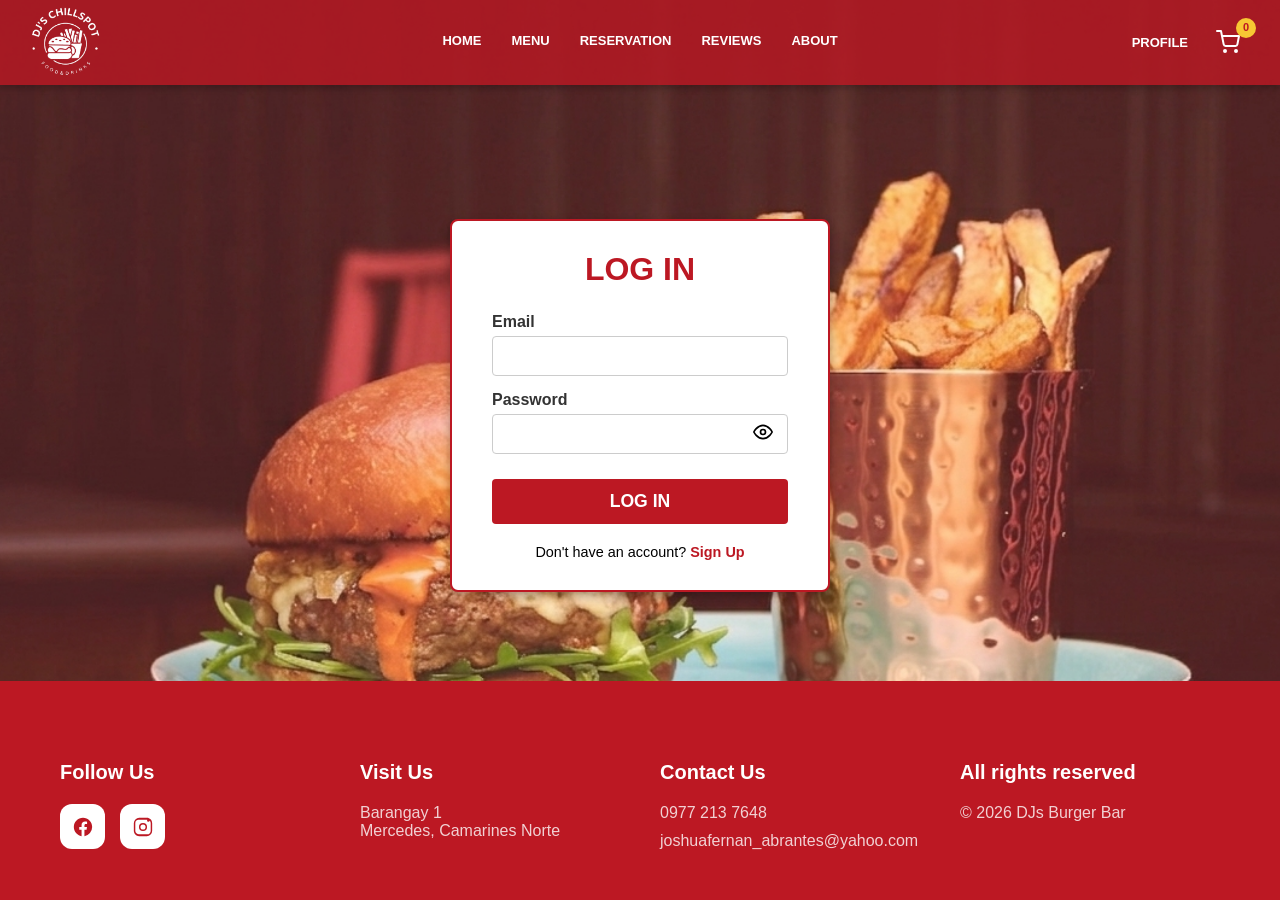
<file: docs/Checkout.html>
<!DOCTYPE html>
<html lang="en">

<head>
    <meta charset="UTF-8">
    <meta name="viewport" content="width=device-width, initial-scale=1.0">
    <title>Checkout - DJs Burger Bar</title>
    <link rel="stylesheet" href="CSS/Menu.css">
    <link rel="stylesheet" href="CSS/Navigation.css">
    <link rel="stylesheet" href="CSS/Footer.css">
    <style>
        /* Enhanced Single Container Checkout Styles */
        .checkout-container {
            padding: 120px 20px 50px;
            max-width: 900px;
            margin: 0 auto;
            min-height: 80vh;
        }

        .checkout-section {
            background-color: rgba(255, 255, 255, 0.95);
            padding: 40px;
            border-radius: 12px;
            box-shadow: 0 4px 15px rgba(0, 0, 0, 0.2);
        }

        /* FIX: Footer stays at the bottom and no overlapping */
        body,
        html {
            height: 100%;
            margin: 0;
        }

        body {
            display: flex;
            flex-direction: column;
        }

        .checkout-container {
            flex: 1 0 auto;
            /* This makes the checkout section push footer down */
            padding-bottom: 40px;
            /* Safe spacing above footer */
        }

        footer {
            flex-shrink: 0;
            margin-top: 40px;
            /* Space above footer */
            position: relative;
            /* Removes overlap behavior */
            z-index: 1;
        }


        .checkout-section h2 {
            color: #BC1823;
            border-bottom: 3px solid #BC1823;
            padding-bottom: 15px;
            margin-bottom: 30px;
            font-size: 2em;
            text-align: center;
        }

        /* Order Summary Styles */
        .order-summary-box {
            background-color: #f8f9fa;
            border: 2px solid #BC1823;
            border-radius: 8px;
            padding: 20px;
            margin-bottom: 30px;
        }

        .order-summary-box h3 {
            color: #BC1823;
            margin-bottom: 15px;
            font-size: 1.3em;
        }

        #cart-items-display {
            max-height: 300px;
            overflow-y: auto;
            margin-bottom: 15px;
        }

        .checkout-item {
            display: flex;
            justify-content: space-between;
            align-items: center;
            padding: 12px 0;
            border-bottom: 1px dashed #ddd;
            font-size: 0.95em;
        }

        .checkout-item:last-child {
            border-bottom: none;
        }

        .item-details-co {
            flex-grow: 1;
        }

        .item-name-co {
            font-weight: bold;
            color: #333;
            margin-bottom: 3px;
        }

        .item-qty-price-co {
            color: #666;
            font-size: 0.9em;
        }

        .item-subtotal-co {
            font-weight: bold;
            color: #008000;
            font-size: 1.1em;
        }

        .checkout-item-img {
            width: 60px;
            height: 60px;
            margin-right: 15px;
            border-radius: 6px;
            overflow: hidden;
            border: 1px solid #eee;
            flex-shrink: 0;
        }

        .checkout-item-img img {
            width: 100%;
            height: 100%;
            object-fit: cover;
        }

        .summary-total {
            text-align: right;
            margin-top: 15px;
            padding-top: 15px;
            border-top: 3px solid #BC1823;
            font-size: 1.8em;
            color: #BC1823;
            font-weight: bold;
        }

        /* Form Section */
        .form-section {
            margin-top: 30px;
        }

        .form-section h3 {
            color: #BC1823;
            margin-bottom: 20px;
            font-size: 1.3em;
            border-bottom: 2px solid #BC1823;
            padding-bottom: 10px;
        }

        .form-group {
            margin-bottom: 20px;
        }

        .form-group label {
            display: block;
            font-weight: bold;
            margin-bottom: 8px;
            color: #333;
            font-size: 1.05em;
        }

        .form-group input,
        .form-group select,
        .form-group textarea {
            width: 100%;
            padding: 12px;
            border: 2px solid #ddd;
            border-radius: 6px;
            box-sizing: border-box;
            font-size: 1em;
            transition: border-color 0.3s;
        }

        .form-group input:focus,
        .form-group textarea:focus {
            border-color: #BC1823;
            outline: none;
        }

        /* Delivery Options Styling */
        .delivery-options {
            display: flex;
            flex-direction: column;
            gap: 12px;
            margin-bottom: 10px;
        }

        .delivery-option {
            display: flex;
            align-items: center;
            padding: 15px;
            border: 2px solid #ddd;
            border-radius: 8px;
            cursor: pointer;
            transition: all 0.3s;
            background-color: white;
        }

        .delivery-option:hover {
            background-color: #f8f9fa;
            border-color: #BC1823;
        }

        .delivery-option input[type="radio"] {
            width: 20px;
            height: 20px;
            margin-right: 12px;
            cursor: pointer;
        }

        .delivery-option label {
            cursor: pointer;
            margin: 0;
            font-weight: 500;
            font-size: 1.05em;
            flex-grow: 1;
        }

        .delivery-address-box {
            display: none;
            margin-top: 15px;
            padding: 20px;
            background-color: #fff3cd;
            border-radius: 8px;
            border: 2px solid #ffc107;
        }

        .delivery-address-box.show {
            display: block;
        }

        .delivery-address-box input {
            margin-bottom: 10px;
            border: 2px solid #ffc107;
        }

        .delivery-address-box p {
            color: #008000;
            font-size: 0.95em;
            margin: 0;
            font-weight: 500;
        }

        /* GCash Payment Section */
        .payment-box {
            background-color: #fff3cd;
            border: 3px solid #ffc107;
            border-radius: 8px;
            padding: 25px;
            margin-top: 30px;
        }

        .payment-box h3 {
            color: #BC1823;
            margin-bottom: 15px;
            font-size: 1.4em;
            text-align: center;
        }

        .payment-icon {
            text-align: center;
            font-size: 3em;
            margin-bottom: 10px;
        }

        .payment-box p {
            text-align: center;
            color: #333;
            margin-bottom: 20px;
            line-height: 1.6;
        }

        .payment-amount {
            text-align: center;
            margin: 20px 0;
        }

        .payment-amount p {
            font-size: 1.1em;
            margin-bottom: 5px;
            color: #666;
        }

        .amount {
            font-size: 2.5em;
            color: #BC1823;
            font-weight: bold;
        }

        /* File Upload Styling */
        .file-input-wrapper {
            position: relative;
            margin: 20px 0;
        }

        .file-input-wrapper input[type="file"] {
            display: none;
        }

        .file-input-label {
            display: block;
            padding: 25px;
            background-color: white;
            border: 3px dashed #BC1823;
            border-radius: 8px;
            text-align: center;
            cursor: pointer;
            transition: all 0.3s;
        }

        .file-input-label:hover {
            background-color: #f8f9fa;
            border-color: #a0141d;
        }

        .file-input-label.has-file {
            border-color: #008000;
            background-color: #d4edda;
            border-style: solid;
        }

        .file-input-label span {
            font-size: 1.1em;
            color: #333;
        }

        .file-name-display {
            display: none;
            color: #008000;
            margin-top: 15px;
            font-weight: bold;
            text-align: center;
            font-size: 1.05em;
        }

        .file-name-display.show {
            display: block;
        }

        .full-width-btn {
            width: 100%;
            padding: 18px;
            background-color: #008000;
            color: white;
            border: none;
            border-radius: 8px;
            font-size: 1.3em;
            font-weight: bold;
            cursor: pointer;
            transition: all 0.3s;
            margin-top: 30px;
            text-transform: uppercase;
            letter-spacing: 1px;
        }

        .full-width-btn:hover:not(:disabled) {
            background-color: #006400;
            transform: translateY(-2px);
            box-shadow: 0 4px 8px rgba(0, 0, 0, 0.2);
        }

        .full-width-btn:disabled {
            background-color: #cccccc;
            cursor: not-allowed;
            opacity: 0.6;
            transform: none;
        }

        /* Success Popup */
        .success-popup {
            display: none;
            position: fixed;
            top: 0;
            left: 0;
            width: 100%;
            height: 100%;
            background-color: rgba(0, 0, 0, 0.8);
            z-index: 9999;
            justify-content: center;
            align-items: center;
        }

        /* ADDED: Wider container so summary + payment are not too stretched */
        .checkout-container {
            max-width: 1100px;
            /* Increased from 900px */
            width: 100%;
        }

        /* ADDED: Make inner checkout section wider and centered better */
        .checkout-section {
            max-width: 1000px;
            margin: 0 auto;
        }

        /* ADDED: Make order summary and payment boxes wider */
        .order-summary-box,
        .payment-box {
            max-width: 100%;
        }

        /* ADDED: Allow checkout page to scroll independently */
        body {
            overflow-y: auto;
        }

        /* ADDED: Prevent overlapping with footer on smaller screens */
        .checkout-container {
            padding-bottom: 120px !important;
        }

        /* ADDED: Responsive behavior so content shrinks but does NOT overlap */
        @media (max-width: 1024px) {
            .checkout-container {
                max-width: 95%;
            }

            .checkout-section {
                padding: 30px;
            }
        }

        @media (max-width: 768px) {
            .checkout-section {
                max-width: 100%;
                padding: 20px;
            }

            .order-summary-box,
            .payment-box {
                padding: 15px;
            }
        }

        .success-popup-content {
            background-color: white;
            padding: 50px 40px;
            border-radius: 15px;
            text-align: center;
            max-width: 500px;
            box-shadow: 0 10px 30px rgba(0, 0, 0, 0.3);
        }

        .success-popup-icon {
            font-size: 6em;
            margin-bottom: 20px;
        }

        .success-popup-content h2 {
            color: #008000;
            margin-bottom: 20px;
            font-size: 2em;
        }

        .success-popup-content p {
            color: #666;
            margin-bottom: 15px;
            line-height: 1.8;
            font-size: 1.1em;
        }

        .success-popup-content button {
            background-color: #BC1823;
            color: white;
            padding: 15px 40px;
            border: none;
            border-radius: 8px;
            font-size: 1.2em;
            cursor: pointer;
            margin-top: 25px;
            font-weight: bold;
            transition: all 0.3s;
        }

        .success-popup-content button:hover {
            background-color: #a0141d;
            transform: translateY(-2px);
            box-shadow: 0 4px 8px rgba(0, 0, 0, 0.2);
        }

        /* Responsive Design */
        @media (max-width: 768px) {
            .checkout-container {
                padding-top: 80px;
                padding-left: 15px;
                padding-right: 15px;
            }

            .checkout-section {
                padding: 25px 20px;
            }

            .checkout-section h2 {
                font-size: 1.6em;
            }

            .summary-total {
                font-size: 1.5em;
            }

            .amount {
                font-size: 2em;
            }

            .success-popup-content {
                padding: 40px 25px;
                margin: 20px;
            }

            .success-popup-icon {
                font-size: 4em;
            }
        }

        @media (max-width: 480px) {
            .checkout-item {
                flex-wrap: wrap;
            }

            .item-subtotal-co {
                width: 100%;
                text-align: right;
                margin-top: 5px;
            }
        }
    </style>
</head>

<body>

    <header>
        <div class="logo">
            <img src="Photo/RealLogo.png" alt="Tabeya logo">
        </div>
        <nav class="nav-links">
            <a href="index.html" class="nav-link">HOME</a>
            <a href="Menu.html" class="nav-link">MENU</a>
            <a href="CaterReservation.html" class="nav-link">RESERVATION</a>
            <a href="Review.php" class="nav-link">REVIEWS</a>
            <a href="About.html" class="nav-link">ABOUT</a>
        </nav>
        <div class="header-right">
            <a href="Login.html" id="account-link">PROFILE</a>
            <div class="cart-icon" id="view-cart-btn">
                <a href="Cart.html" style="text-decoration: none; color: inherit;">
                    <svg xmlns="http://www.w3.org/2000/svg" width="24" height="24" viewBox="0 0 24 24" fill="none"
                        stroke="currentColor" stroke-width="2" stroke-linecap="round" stroke-linejoin="round">
                        <circle cx="9" cy="21" r="1"></circle>
                        <circle cx="20" cy="21" r="1"></circle>
                        <path d="M1 1h4l2.68 13.39a2 2 0 0 0 2 1.61h9.72a2 2 0 0 0 2-1.61L23 6H6"></path>
                    </svg>
                    <span class="cart-count" id="cart-item-count">0</span>
                </a>
            </div>
        </div>
    </header>

    <div class="checkout-container">
        <div class="checkout-section">
            <h2>Checkout</h2>

            <!-- Order Summary Box -->
            <div class="order-summary-box">
                <h3>📦 Order Summary</h3>
                <div id="cart-items-display"></div>
                <div class="summary-total">
                    Total: ₱<span id="order-grand-total">0.00</span>
                </div>
            </div>

            <!-- Order Details Form -->
            <form id="checkout-form">
                <div class="form-section">
                    <h3>📝 Customer Information</h3>

                    <div class="form-group">
                        <label for="name">Full Name:</label>
                        <input type="text" id="name" name="name" required readonly>
                    </div>

                    <div class="form-group">
                        <label for="contact">Contact Number:</label>
                        <input type="text" id="contact" name="contact" required pattern="09[0-9]{9}"
                            placeholder="09XXXXXXXXX">
                    </div>
                </div>

                <div class="form-section">
                    <h3>🚚 Delivery Options</h3>

                    <div class="delivery-options">
                        <div class="delivery-option">
                            <input type="radio" id="order-pickup" name="order_type" value="PICKUP" checked>
                            <label for="order-pickup">🏪 Pickup at Restaurant</label>
                        </div>
                        <div class="delivery-option">
                            <input type="radio" id="order-delivery" name="order_type" value="DELIVERY">
                            <label for="order-delivery">🚚 Delivery to Address</label>
                        </div>
                    </div>

                    <div class="delivery-address-box" id="delivery-address-group">
                        <input type="text" id="address" name="address" placeholder="Enter your full delivery address..."
                            maxlength="500">
                        <p>✓ Free Delivery available within Poblacion, Vinzons</p>
                    </div>
                </div>

                <div class="form-section">
                    <div class="form-group">
                        <label for="special-requests">📝 Special Requests (Optional):</label>
                        <textarea id="special-requests" name="special_requests" rows="3"
                            placeholder="E.g., No spicy, extra serving, specific arrangements..."></textarea>
                    </div>
                </div>

                <!-- GCash Payment Section -->
                <div class="payment-box">
                    <div class="payment-icon">💳</div>
                    <h3>GCash Payment</h3>
                    <p>Please transfer the amount to our registered GCash number<br>and upload a screenshot of your
                        receipt.</p>

                    <div class="payment-amount">
                        <p>Total Amount to Pay:</p>
                        <div class="amount">₱<span id="payment-total-amount">0.00</span></div>
                    </div>

                    <div class="file-input-wrapper">
                        <input type="file" id="gcash-receipt" name="gcash_receipt" accept="image/*">
                        <label for="gcash-receipt" class="file-input-label">
                            <span>📷 Upload GCash Receipt (Optional)</span>
                        </label>
                    </div>
                    <div class="file-name-display" id="file-name-display"></div>
                </div>

                <button type="submit" class="full-width-btn" id="place-order-btn">Confirm Payment & Place Order</button>
            </form>
        </div>
    </div>

    <div class="success-popup" id="success-popup">
        <div class="success-popup-content">
            <div class="success-popup-icon">🎉</div>
            <h2>Order Placed!</h2>
            <p>Thank you for your order at <strong>DJs Burger Bar!</strong></p>
            <p>Your order is now <strong>Pending</strong> — our staff will review it shortly.</p>
            <p>Once accepted, you'll see it as <strong>Confirmed</strong> in <em>View My Orders</em>.</p>
            <button onclick="redirectToOrders()">📋 View My Orders</button>
        </div>
    </div>

    <footer class="footer">
        <div class="container footer-grid">

            <div class="footer-col">
                <h4>Follow Us</h4>
                <div class="social-icons">
                    <a href="#" aria-label="Facebook">
                        <svg xmlns="https://www.facebook.com/djburgerbar" viewBox="0 0 24 24">
                            <path
                                d="M12 2.04C6.5 2.04 2 6.53 2 12.06C2 17.06 5.66 21.21 10.44 21.96V14.96H7.9V12.06H10.44V9.85C10.44 7.34 11.93 5.96 14.22 5.96C15.31 5.96 16.45 6.15 16.45 6.15V8.62H15.19C13.95 8.62 13.56 9.39 13.56 10.18V12.06H16.34L15.89 14.96H13.56V21.96A10.05 10.05 0 0 0 22 12.06C22 6.53 17.5 2.04 12 2.04Z" />
                        </svg>
                    </a>
                    <a href="#" aria-label="Instagram">
                        <svg xmlns="https://www.instagram.com/joshua.abrantes/" viewBox="0 0 24 24">
                            <path
                                d="M7.8 2h8.4C19.4 2 22 4.6 22 7.8v8.4a5.8 5.8 0 0 1-5.8 5.8H7.8C4.6 22 2 19.4 2 16.2V7.8A5.8 5.8 0 0 1 7.8 2m-.2 2A3.6 3.6 0 0 0 3.6 7.6v8.8C3.6 18.4 5.6 20 7.6 20h8.8a3.6 3.6 0 0 0 4-3.6V7.6C20.4 5.6 18.8 4 16.8 4H7.6m4.4 3.6a4.4 4.4 0 1 1 0 8.8 4.4 4.4 0 0 1 0-8.8m0 1.6a2.8 2.8 0 1 0 0 5.6 2.8 2.8 0 0 0 0-5.6m5.8-5.6a1.4 1.4 0 1 1 0 2.8 1.4 1.4 0 0 1 0-2.8" />
                        </svg>
                    </a>
                </div>
            </div>

            <div class="footer-col">
                <h4>Visit Us</h4>
                <p>Barangay 1<br>Mercedes, Camarines Norte</p>
            </div>

            <div class="footer-col">
                <h4>Contact Us</h4>
                <p>0977 213 7648</p>
                <p>joshuafernan_abrantes@yahoo.com</p>
            </div>

            <div class="footer-col">
                <h4>All rights reserved</h4>
                <p>© 2026 DJs Burger Bar</p>
            </div>
        </div>
    </footer>

    <script>
        const CART_KEY = 'tabeyaCart';
        const USER_KEY = 'currentUser';
        const LOGIN_PAGE = 'Login.html';
        const CATER_RESERVATION_PAGE = 'CaterReservation.html';

        // Fix image paths cached in localStorage before the API path fix
        function fixImgPath(p) {
            if (!p) return 'Photo/Foods.jpg';
            if (p.startsWith('docs/')) p = p.substring(5);
            return p;
        }

        let cart = JSON.parse(localStorage.getItem(CART_KEY)) || [];
        let allCartItems = [...cart]; // Keep copy of full cart
        // Filter to use only selected items for checkout
        cart = cart.filter(item => item.selected);

        let currentUser = JSON.parse(localStorage.getItem(USER_KEY));
        let uploadedFile = null;

        // Redirect if cart is empty or user is not logged in
        if (cart.length === 0) {
            alert("Your cart is empty. Redirecting to Menu.");
            window.location.href = 'Menu.html';
        }
        if (!currentUser) {
            alert("You must log in to proceed to checkout.");
            localStorage.setItem('redirectAfterLogin', 'Checkout.html');
            window.location.href = LOGIN_PAGE;
        }

        function calculateTotal() {
            return cart.reduce((total, item) => total + (item.price * item.quantity), 0);
        }

        function renderOrderSummary() {
            const display = document.getElementById('cart-items-display');
            let itemsHtml = '';
            let grandTotal = 0;

            cart.forEach(item => {
                const subtotal = item.price * item.quantity;
                grandTotal += subtotal;

                itemsHtml += `
                    <div class="checkout-item">
                        <div class="checkout-item-img">
                            <img src="${fixImgPath(item.image)}" alt="${item.name}" onerror="this.onerror=null;this.src='Photo/Foods.jpg'">
                        </div>
                        <div class="item-details-co">
                            <div class="item-name-co">${item.name}</div>
                            <div class="item-qty-price-co">${item.quantity} x ₱${item.price.toFixed(2)}</div>
                        </div>
                        <span class="item-subtotal-co">₱${subtotal.toFixed(2)}</span>
                    </div>
                `;
            });

            display.innerHTML = itemsHtml;
            document.getElementById('order-grand-total').textContent = grandTotal.toFixed(2);
            document.getElementById('payment-total-amount').textContent = grandTotal.toFixed(2);
        }

        function populateUserDetails() {
            if (currentUser) {
                document.getElementById('name').value = currentUser.name || '';
                document.getElementById('contact').value = currentUser.contactNumber || currentUser.contact || '';
            }
        }

        function setupOrderTypeListener() {
            const orderTypeRadios = document.querySelectorAll('input[name="order_type"]');
            const addressGroup = document.getElementById('delivery-address-group');
            const addressInput = document.getElementById('address');

            orderTypeRadios.forEach(radio => {
                radio.addEventListener('change', (e) => {
                    if (e.target.value === 'DELIVERY') {
                        addressGroup.classList.add('show');
                        addressInput.setAttribute('required', 'required');
                    } else {
                        addressGroup.classList.remove('show');
                        addressInput.removeAttribute('required');
                    }
                });
            });
        }

        function handleFileUpload(event) {
            const file = event.target.files[0];
            if (!file) return;

            const validTypes = ['image/jpeg', 'image/png', 'image/gif', 'image/webp'];
            if (!validTypes.includes(file.type)) {
                alert('Please upload a valid image file (JPG, PNG, GIF, or WebP).');
                event.target.value = '';
                return;
            }

            const maxSize = 5 * 1024 * 1024;
            if (file.size > maxSize) {
                alert('File size must be less than 5MB.');
                event.target.value = '';
                return;
            }

            uploadedFile = file;
            document.getElementById('file-name-display').textContent = `✓ File selected: ${file.name}`;
            document.getElementById('file-name-display').classList.add('show');
            document.querySelector('.file-input-label').classList.add('has-file');
        }

        function updateCartLink() {
            const count = cart.reduce((sum, item) => sum + item.quantity, 0);
            document.getElementById('cart-item-count').textContent = count;

            const accountLink = document.getElementById('account-link');
            if (currentUser) {
                accountLink.textContent = currentUser.name.split(' ')[0].toUpperCase();
                accountLink.href = 'Profile.html';
            } else {
                accountLink.textContent = 'PROFILE';
                accountLink.href = 'Login.html';
            }
        }

        async function handleFormSubmit(e) {
            e.preventDefault();

            const btn = document.getElementById('place-order-btn');
            btn.textContent = 'Placing Order...';
            btn.disabled = true;

            try {
                const formData = new FormData();

                // Customer data
                formData.append('customer_id', currentUser.customerId || '');
                formData.append('name', document.getElementById('name').value);
                formData.append('contact', document.getElementById('contact').value);

                // Order data
                const orderType = document.querySelector('input[name="order_type"]:checked').value;
                formData.append('order_type', orderType);

                if (orderType === 'DELIVERY') {
                    const address = document.getElementById('address').value.trim();
                    if (!address) {
                        alert('Please enter your delivery address.');
                        btn.textContent = '🛒 Place Order';
                        btn.disabled = false;
                        return;
                    }
                    formData.append('address', address);
                }

                // Payment: GCash if receipt uploaded, otherwise COD
                const paymentMethod = uploadedFile ? 'GCASH' : 'COD';
                formData.append('payment_method', paymentMethod);
                if (uploadedFile) {
                    formData.append('gcash_receipt', uploadedFile);
                }

                // Special requests
                formData.append('special_requests', document.getElementById('special-requests').value);

                // Cart data
                formData.append('cart_data', JSON.stringify(cart));
                formData.append('total_amount', calculateTotal().toFixed(2));

                const response = await fetch('process_order_enhanced.php', {
                    method: 'POST',
                    body: formData
                });

                const result = await response.json();

                if (result.success) {
                    // Remove purchased items from main cart
                    allCartItems = allCartItems.filter(item => !item.selected);
                    localStorage.setItem(CART_KEY, JSON.stringify(allCartItems));

                    // Show success popup
                    document.getElementById('success-popup').style.display = 'flex';
                } else {
                    throw new Error(result.message || 'Order processing failed');
                }

            } catch (error) {
                console.error('Order error:', error);
                alert('Error: ' + error.message);
                btn.textContent = '🛒 Place Order';
                btn.disabled = false;
            }
        }

        function redirectToOrders() {
            window.location.href = 'ViewOrder.html';
        }

        function setupGlobalListeners() {
            const viewCartBtn = document.getElementById('view-cart-btn');
            if (viewCartBtn) {
                viewCartBtn.addEventListener('click', () => {
                    alert("Please modify your cart on the Menu page.");
                    window.location.href = 'Menu.html';
                });
            }

            const caterLink = document.getElementById('cater-reservation-link');
            if (caterLink) {
                caterLink.addEventListener('click', (e) => {
                    e.preventDefault();
                    if (currentUser) {
                        window.location.href = CATER_RESERVATION_PAGE;
                    } else {
                        alert("You must log in to access Cater Reservation.");
                        localStorage.setItem('redirectAfterLogin', CATER_RESERVATION_PAGE);
                        window.location.href = LOGIN_PAGE;
                    }
                });
            }

            const checkoutForm = document.getElementById('checkout-form');
            if (checkoutForm) {
                checkoutForm.addEventListener('submit', handleFormSubmit);
            }
            
            const gcashInput = document.getElementById('gcash-receipt');
            if (gcashInput) {
                gcashInput.addEventListener('change', handleFileUpload);
            }
        }

        document.addEventListener('DOMContentLoaded', () => {
            updateCartLink();
            renderOrderSummary();
            populateUserDetails();
            setupOrderTypeListener();
            setupGlobalListeners();
        });
    </script>
</body>

</html>
</file>
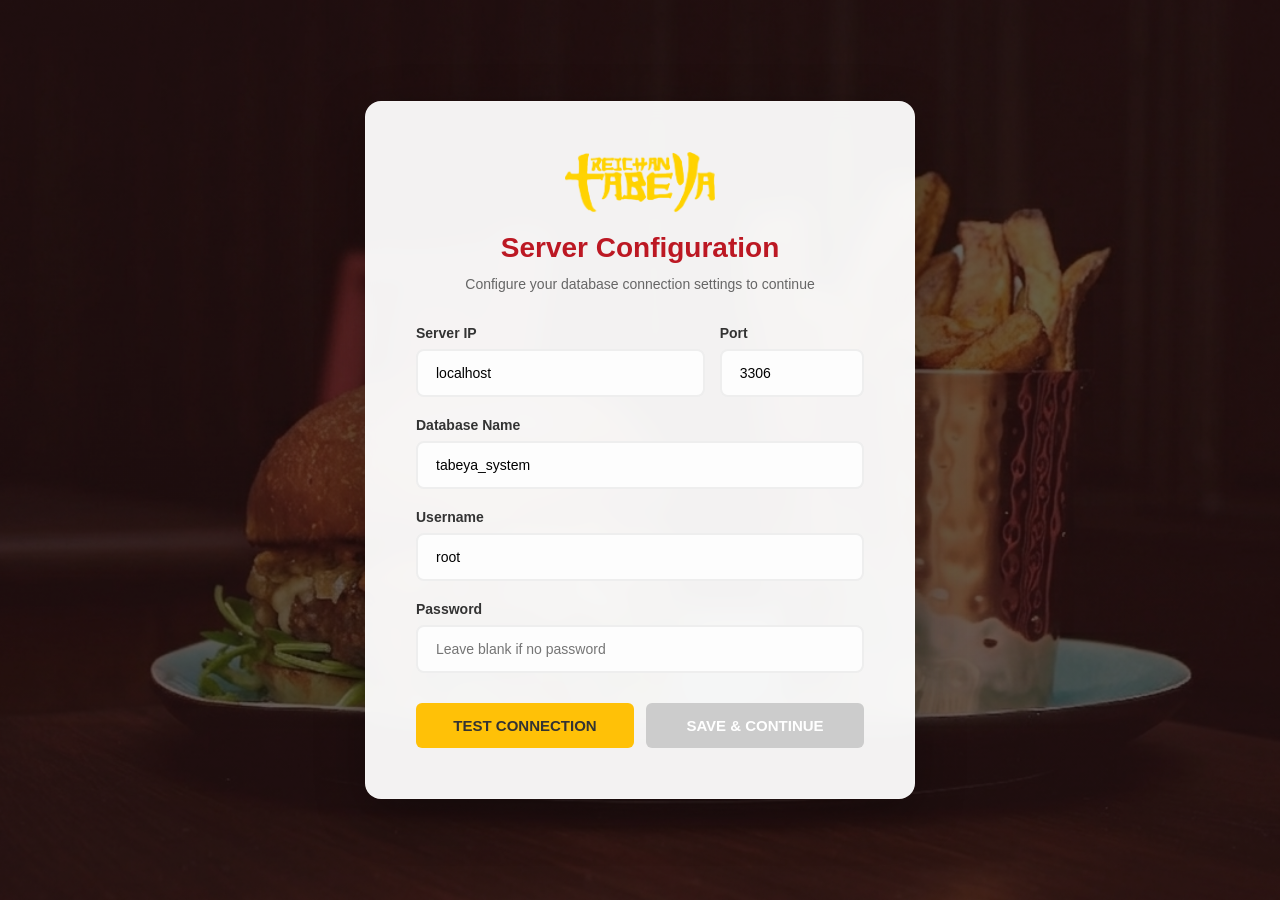
<file: docs/ConfigurationPage.html>
<!DOCTYPE html>
<html lang="en">

<head>
    <meta charset="UTF-8">
    <meta name="viewport" content="width=device-width, initial-scale=1.0">
    <title>Server Configuration - DJs Burger Bar System</title>
    <style>
        * {
            margin: 0;
            padding: 0;
            box-sizing: border-box;
        }

        body {
            font-family: 'Poppins', Arial, sans-serif;
            background-image: linear-gradient(rgba(0, 0, 0, 0.6), rgba(0, 0, 0, 0.6)), url('Photo/realbg.png');
            background-size: cover;
            background-position: center;
            background-attachment: fixed;
            min-height: 100vh;
            display: flex;
            flex-direction: column;
            margin: 0;
            padding: 0;
        }

        .main-wrapper {
            flex: 1 0 auto;
            display: flex;
            justify-content: center;
            align-items: center;
            padding: 20px;
        }

        .config-container {
            background: rgba(255, 255, 255, 0.95);
            backdrop-filter: blur(10px);
            border-radius: 16px;
            box-shadow: 0 15px 50px rgba(0, 0, 0, 0.3);
            padding: 50px;
            max-width: 550px;
            width: 100%;
            border: 1px solid rgba(255, 255, 255, 0.2);
        }

        .header {
            text-align: center;
            margin-bottom: 30px;
        }

        .header h1 {
            color: #BC1823;
            font-size: 28px;
            margin-bottom: 10px;
        }

        .header .icon {
            font-size: 60px;
            margin-bottom: 15px;
            color: #ffc107;
        }

        .header p {
            color: #666;
            font-size: 14px;
            line-height: 1.5;
        }

        .form-group {
            margin-bottom: 20px;
        }

        .form-group label {
            display: block;
            margin-bottom: 8px;
            font-weight: bold;
            color: #333;
            font-size: 14px;
        }

        .form-group input {
            width: 100%;
            padding: 14px 18px;
            border: 2px solid #eee;
            border-radius: 8px;
            font-size: 14px;
            font-family: 'Poppins', sans-serif;
            transition: all 0.3s ease;
            background: #fdfdfd;
        }

        .form-group input:focus {
            outline: none;
            border-color: #BC1823;
            box-shadow: 0 0 0 3px rgba(188, 24, 35, 0.1);
        }

        .form-row {
            display: grid;
            grid-template-columns: 2fr 1fr;
            gap: 15px;
        }

        .note {
            background: #fff9e6;
            padding: 12px 15px;
            border-radius: 8px;
            border-left: 4px solid #ffc107;
            margin-bottom: 20px;
        }

        .note p {
            font-size: 13px;
            color: #555;
            line-height: 1.5;
        }

        .note strong {
            color: #BC1823;
        }

        .button-group {
            display: flex;
            gap: 12px;
            margin-top: 30px;
        }

        .btn {
            flex: 1;
            padding: 14px 20px;
            border: none;
            border-radius: 6px;
            font-size: 15px;
            font-weight: bold;
            cursor: pointer;
            transition: all 0.3s;
            text-transform: uppercase;
        }

        .btn-test {
            background: #ffc107;
            color: #333;
        }

        .btn-test:hover {
            background: #e0a800;
            transform: translateY(-2px);
            box-shadow: 0 4px 12px rgba(255, 193, 7, 0.3);
        }

        .btn-save {
            background: #BC1823;
            color: white;
        }

        .btn-save:hover {
            background: #a0141d;
            transform: translateY(-2px);
            box-shadow: 0 4px 12px rgba(188, 24, 35, 0.3);
        }

        .btn:disabled {
            background: #ccc;
            cursor: not-allowed;
            transform: none;
        }

        .status-message {
            padding: 12px 15px;
            border-radius: 6px;
            margin-top: 15px;
            font-size: 14px;
            font-weight: 600;
            text-align: center;
            display: none;
        }

        .status-message.success {
            background: #d4edda;
            color: #155724;
            border: 1px solid #c3e6cb;
            display: block;
        }

        .status-message.error {
            background: #f8d7da;
            color: #721c24;
            border: 1px solid #f5c6cb;
            display: block;
        }

        .status-message.info {
            background: #d1ecf1;
            color: #0c5460;
            border: 1px solid #bee5eb;
            display: block;
        }

        .loading {
            display: inline-block;
            width: 16px;
            height: 16px;
            border: 3px solid rgba(255, 255, 255, 0.3);
            border-radius: 50%;
            border-top-color: white;
            animation: spin 0.8s linear infinite;
        }

        @keyframes spin {
            to {
                transform: rotate(360deg);
            }
        }

        @media (max-width: 600px) {
            .config-container {
                padding: 30px 20px;
            }

            .form-row {
                grid-template-columns: 1fr;
            }

            .button-group {
                flex-direction: column;
            }

            .header h1 {
                font-size: 24px;
            }
        }
    </style>
</head>

<body>
    <div class="main-wrapper">
        <div class="config-container">
            <div class="header">
                <img src="Photo/Tabeya Name.png" alt="Tabeya Logo"
                    style="max-width: 150px; margin-bottom: 15px; filter: brightness(0) saturate(100%) invert(77%) sepia(85%) saturate(1352%) hue-rotate(359deg) brightness(102%) contrast(104%);">
                <h1>Server Configuration</h1>
                <p>Configure your database connection settings to continue</p>
            </div>

            <form id="config-form">
                <div class="form-row">
                    <div class="form-group">
                        <label for="server-ip">Server IP</label>
                        <input type="text" id="server-ip" name="server-ip" value="localhost" required>
                    </div>
                    <div class="form-group">
                        <label for="port">Port</label>
                        <input type="text" id="port" name="port" value="3306" required>
                    </div>
                </div>

                <div class="form-group">
                    <label for="database">Database Name</label>
                    <input type="text" id="database" name="database" value="tabeya_system" required>
                </div>

                <div class="form-group">
                    <label for="username">Username</label>
                    <input type="text" id="username" name="username" value="root" required>
                </div>

                <div class="form-group">
                    <label for="password">Password</label>
                    <input type="password" id="password" name="password" placeholder="Leave blank if no password">
                </div>

                <div class="button-group">
                    <button type="button" class="btn btn-test" id="test-connection-btn">
                        Test Connection
                    </button>
                    <button type="submit" class="btn btn-save" id="save-continue-btn" disabled>
                        Save & Continue
                    </button>
                </div>

                <div class="status-message" id="status-message"></div>
            </form>
        </div>
    </div>


    <script>
        const form = document.getElementById('config-form');
        const testBtn = document.getElementById('test-connection-btn');
        const saveBtn = document.getElementById('save-continue-btn');
        const statusMessage = document.getElementById('status-message');

        let connectionTested = false;

        // Test Connection
        testBtn.addEventListener('click', async function () {
            const serverIp = document.getElementById('server-ip').value.trim();
            const port = document.getElementById('port').value.trim();
            const database = document.getElementById('database').value.trim();
            const username = document.getElementById('username').value.trim();
            const password = document.getElementById('password').value;

            if (!serverIp || !port || !database || !username) {
                showMessage('Please fill in all required fields', 'error');
                return;
            }

            // Disable button and show loading
            testBtn.disabled = true;
            testBtn.innerHTML = '<span class="loading"></span> Testing...';

            try {
                const response = await fetch('api/config/test_connection.php', {
                    method: 'POST',
                    headers: {
                        'Content-Type': 'application/json',
                    },
                    body: JSON.stringify({
                        host: serverIp,
                        port: port,
                        database: database,
                        username: username,
                        password: password
                    })
                });

                const result = await response.json();

                if (result.success) {
                    showMessage('✓ Connection successful! You can now save and continue.', 'success');
                    connectionTested = true;
                    saveBtn.disabled = false;
                } else {
                    showMessage('✗ Connection failed: ' + result.message, 'error');
                    connectionTested = false;
                    saveBtn.disabled = true;
                }
            } catch (error) {
                showMessage('✗ Error: ' + error.message, 'error');
                connectionTested = false;
                saveBtn.disabled = true;
            } finally {
                testBtn.disabled = false;
                testBtn.textContent = 'Test Connection';
            }
        });

        // Save Configuration
        form.addEventListener('submit', async function (e) {
            e.preventDefault();

            if (!connectionTested) {
                showMessage('Please test the connection first', 'error');
                return;
            }

            const serverIp = document.getElementById('server-ip').value.trim();
            const port = document.getElementById('port').value.trim();
            const database = document.getElementById('database').value.trim();
            const username = document.getElementById('username').value.trim();
            const password = document.getElementById('password').value;

            saveBtn.disabled = true;
            saveBtn.innerHTML = '<span class="loading"></span> Saving...';

            try {
                const response = await fetch('api/config/save_config.php', {
                    method: 'POST',
                    headers: {
                        'Content-Type': 'application/json',
                    },
                    body: JSON.stringify({
                        host: serverIp,
                        port: port,
                        database: database,
                        username: username,
                        password: password
                    })
                });

                const result = await response.json();

                if (result.success) {
                    showMessage('✓ Configuration saved successfully! Redirecting...', 'success');

                    // Redirect to index.php (which will then redirect to Home.html)
                    setTimeout(() => {
                        window.location.href = 'index.php';
                    }, 2000);
                } else {
                    showMessage('✗ Failed to save: ' + result.message, 'error');
                    saveBtn.disabled = false;
                    saveBtn.textContent = 'Save & Continue';
                }
            } catch (error) {
                showMessage('✗ Error: ' + error.message, 'error');
                saveBtn.disabled = false;
                saveBtn.textContent = 'Save & Continue';
            }
        });

        function showMessage(message, type) {
            statusMessage.textContent = message;
            statusMessage.className = 'status-message ' + type;
        }
    </script>
</body>

</html>
</file>
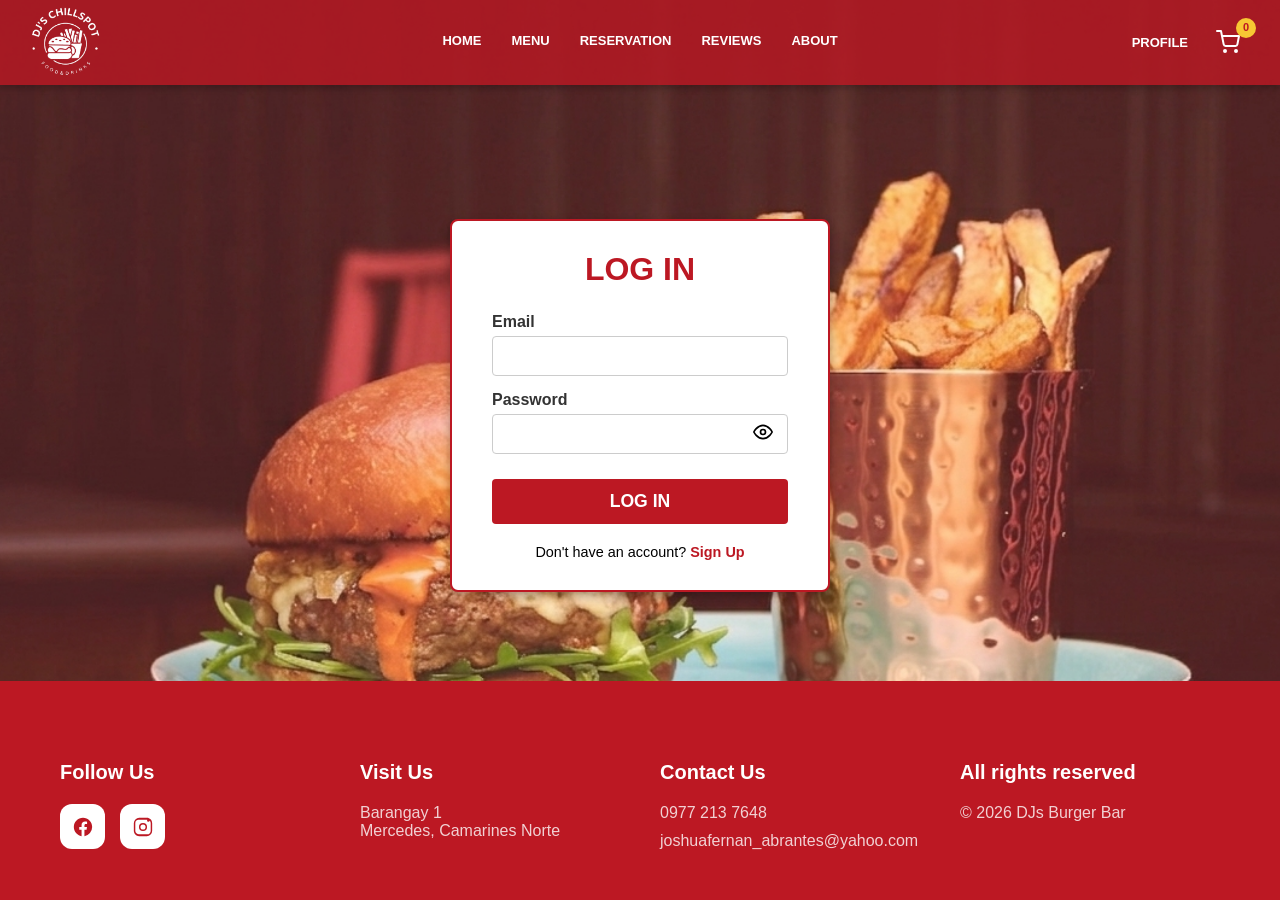
<file: docs/EditProfile.html>
<!DOCTYPE html>
<html lang="en">

<head>
    <meta charset="UTF-8">
    <meta name="viewport" content="width=device-width, initial-scale=1.0">
    <title>Edit Profile - DJs Burger Bar</title>

    <link rel="stylesheet" href="CSS/Profile.css">
    <link rel="stylesheet" href="CSS/Navigation.css">
    <link rel="stylesheet" href="CSS/Footer.css">
    <style>
        .profile-section {
            max-width: 720px;
            margin-top: 140px;
        }

        .edit-form label {
            display: block;
            margin-bottom: 6px;
            font-weight: bold;
            color: #444;
        }

        .edit-form input[type="text"],
        .edit-form input[type="email"],
        .edit-form input[type="tel"] {
            width: 100%;
            padding: 12px 14px;
            margin-bottom: 22px;
            border: 1px solid #ccc;
            border-radius: 6px;
            font-size: 1rem;
            transition: border-color 0.3s, box-shadow 0.3s;
            background-color: #fff;
        }

        .edit-form input:focus {
            border-color: #BC1823;
            outline: none;
            box-shadow: 0 0 6px rgba(188, 24, 35, 0.3);
        }

        .form-actions {
            margin-top: 10px;
            border-top: 1px solid #eee;
            padding-top: 18px;
            display: flex;
            justify-content: flex-end;
            gap: 12px;
        }

        .form-actions .cancel-btn {
            background-color: #ccc;
            color: #333;
        }

        .form-actions .save-btn {
            background-color: #BC1823;
            color: #fff;
        }

        .form-actions button {
            padding: 12px 22px;
            border: none;
            border-radius: 6px;
            font-weight: 600;
            cursor: pointer;
            transition: background-color 0.2s, transform 0.1s;
        }

        .form-actions button:hover {
            transform: translateY(-1px);
        }

        .form-actions button:disabled {
            opacity: 0.6;
            cursor: not-allowed;
        }
    </style>
</head>

<body>

    <header>
        <div class="logo">
            <img src="Photo/RealLogo.png" alt="Tabeya logo">
        </div>
        <nav class="nav-links">
            <a href="index.html" class="nav-link">HOME</a>
            <a href="Menu.html" class="nav-link">MENU</a>
            <a href="CaterReservation.html" class="nav-link">RESERVATION</a>
            <a href="Review.php" class="nav-link">REVIEWS</a>
            <a href="About.html" class="nav-link">ABOUT</a>
        </nav>
        <div class="header-right">
            <a href="Login.html" id="account-link">PROFILE</a>
            <div class="cart-icon" id="view-cart-btn">
                <a href="Cart.html" style="text-decoration: none; color: inherit;">
                    <svg xmlns="http://www.w3.org/2000/svg" width="24" height="24" viewBox="0 0 24 24" fill="none"
                        stroke="currentColor" stroke-width="2" stroke-linecap="round" stroke-linejoin="round">
                        <circle cx="9" cy="21" r="1"></circle>
                        <circle cx="20" cy="21" r="1"></circle>
                        <path d="M1 1h4l2.68 13.39a2 2 0 0 0 2 1.61h9.72a2 2 0 0 0 2-1.61L23 6H6"></path>
                    </svg>
                    <span class="cart-count" id="cart-item-count">0</span>
                </a>
            </div>
        </div>
    </header>

    <div class="profile-section">
        <h2>Edit Profile</h2>

        <form class="edit-form" id="edit-profile-form">
            <label for="full-name">Full Name</label>
            <input type="text" id="full-name" name="full-name" required>

            <label for="email">Email Address</label>
            <input type="email" id="email" name="email" required>

            <label for="contact">Contact Number</label>
            <input type="tel" id="contact" name="contact" pattern="^09\d{9}$" maxlength="11"
                placeholder="e.g., 09XXXXXXXXX" required>

            <div class="profile-actions form-actions">
                <button type="button" class="action-btn cancel-btn"
                    onclick="window.location.href='Profile.html'">Cancel</button>
                <button type="submit" class="action-btn save-btn" id="save-profile-btn">Save Changes</button>
            </div>
        </form>
    </div>



    <!-- FOOTER -->
    <footer class="footer">
        <div class="container footer-grid">

            <div class="footer-col">
                <h4>Follow Us</h4>
                <div class="social-icons">
                    <a href="#" aria-label="Facebook">
                        <svg xmlns="https://www.facebook.com/djburgerbar" viewBox="0 0 24 24">
                            <path
                                d="M12 2.04C6.5 2.04 2 6.53 2 12.06C2 17.06 5.66 21.21 10.44 21.96V14.96H7.9V12.06H10.44V9.85C10.44 7.34 11.93 5.96 14.22 5.96C15.31 5.96 16.45 6.15 16.45 6.15V8.62H15.19C13.95 8.62 13.56 9.39 13.56 10.18V12.06H16.34L15.89 14.96H13.56V21.96A10.05 10.05 0 0 0 22 12.06C22 6.53 17.5 2.04 12 2.04Z" />
                        </svg>
                    </a>
                    <a href="#" aria-label="Instagram">
                        <svg xmlns="https://www.instagram.com/joshua.abrantes/" viewBox="0 0 24 24">
                            <path
                                d="M7.8 2h8.4C19.4 2 22 4.6 22 7.8v8.4a5.8 5.8 0 0 1-5.8 5.8H7.8C4.6 22 2 19.4 2 16.2V7.8A5.8 5.8 0 0 1 7.8 2m-.2 2A3.6 3.6 0 0 0 3.6 7.6v8.8C3.6 18.4 5.6 20 7.6 20h8.8a3.6 3.6 0 0 0 4-3.6V7.6C20.4 5.6 18.8 4 16.8 4H7.6m4.4 3.6a4.4 4.4 0 1 1 0 8.8 4.4 4.4 0 0 1 0-8.8m0 1.6a2.8 2.8 0 1 0 0 5.6 2.8 2.8 0 0 0 0-5.6m5.8-5.6a1.4 1.4 0 1 1 0 2.8 1.4 1.4 0 0 1 0-2.8" />
                        </svg>
                    </a>
                </div>
            </div>

            <div class="footer-col">
                <h4>Visit Us</h4>
                <p>Barangay 1<br>Mercedes, Camarines Norte</p>
            </div>

            <div class="footer-col">
                <h4>Contact Us</h4>
                <p>0977 213 7648</p>
                <p>joshuafernan_abrantes@yahoo.com</p>
            </div>

            <div class="footer-col">
                <h4>All rights reserved</h4>
                <p>© 2026 DJs Burger Bar</p>
            </div>
        </div>
    </footer>


    <script>
        const CART_KEY = 'tabeyaCart';
        const USER_KEY = 'currentUser';
        const LOGIN_PAGE = 'Login.html';
        const PROFILE_PAGE = 'Profile.html';
        const CATER_RESERVATION_PAGE = 'CaterReservation.html';
        const API_ROOT = window.location.origin + window.location.pathname.replace('EditProfile.html', '');
        const PROFILE_API = `${API_ROOT}api/customers/profile.php`;
        const UPDATE_PROFILE_API = `${API_ROOT}api/customers/update_profile.php`;

        let cart = JSON.parse(localStorage.getItem(CART_KEY)) || [];
        let isSubmitting = false;

        function checkUserLoginStatus() {
            return localStorage.getItem(USER_KEY) !== null;
        }

        function checkLoginAndProceed(redirectTarget) {
            if (!checkUserLoginStatus()) {
                alert("You must log in to perform this action.");
                if (redirectTarget) {
                    localStorage.setItem('redirectAfterLogin', redirectTarget);
                }
                window.location.href = LOGIN_PAGE;
                return false;
            }
            if (redirectTarget && redirectTarget !== 'EditProfile.html') {
                window.location.href = redirectTarget;
            }
            return true;
        }

        function normalizeUserData(raw) {
            if (!raw) return null;
            if (raw.FirstName || raw.LastName) {
                return {
                    customerId: raw.CustomerID ?? raw.customerId,
                    firstName: raw.FirstName || '',
                    lastName: raw.LastName || '',
                    email: raw.Email || '',
                    contactNumber: raw.ContactNumber || ''
                };
            }

            const tokens = (raw.name || '').trim().split(/\s+/);
            return {
                customerId: raw.customerId,
                firstName: raw.firstName || tokens[0] || '',
                lastName: raw.lastName || tokens.slice(1).join(' ') || '',
                email: raw.email || '',
                contactNumber: raw.contactNumber || raw.contact || ''
            };
        }

        function syncLocalProfile(customer) {
            const normalized = normalizeUserData(customer);
            if (!normalized) return null;

            const updated = {
                name: [normalized.firstName, normalized.lastName].filter(Boolean).join(' ').trim(),
                email: normalized.email,
                customerId: normalized.customerId,
                firstName: normalized.firstName,
                lastName: normalized.lastName,
                contactNumber: normalized.contactNumber
            };
            localStorage.setItem(USER_KEY, JSON.stringify(updated));
            return updated;
        }

        function populateFormFields(user) {
            if (!user) return;
            const fullNameInput = document.getElementById('full-name');
            const emailInput = document.getElementById('email');
            const contactInput = document.getElementById('contact');

            const fullName = [user.firstName, user.lastName].filter(Boolean).join(' ').trim();
            fullNameInput.value = fullName || '';
            emailInput.value = user.email || '';
            contactInput.value = user.contactNumber || '';
        }

        async function fetchProfileFromServer() {
            try {
                const response = await fetch(PROFILE_API, { credentials: 'include' });
                const text = await response.text();
                let data;
                try {
                    data = JSON.parse(text);
                } catch (error) {
                    throw new Error('Server returned invalid JSON: ' + text);
                }

                if (!response.ok || !data.success) {
                    throw new Error(data?.message || 'Unable to load profile.');
                }

                return data.customer;
            } catch (error) {
                console.error('Profile fetch error:', error);
                return null;
            }
        }

        function updateAccountLink() {
            const accountLink = document.getElementById('account-link');
            const userData = JSON.parse(localStorage.getItem(USER_KEY));

            if (accountLink && userData) {
                const firstName = userData.firstName || (userData.name ? userData.name.split(' ')[0] : 'PROFILE');
                accountLink.textContent = firstName.toUpperCase();
                accountLink.href = PROFILE_PAGE;
                accountLink.classList.add('active');
            } else if (accountLink) {
                accountLink.textContent = 'PROFILE';
                accountLink.href = LOGIN_PAGE;
                accountLink.classList.add('active');
            }
        }

        async function handleFormSubmission(event) {
            event.preventDefault();
            if (isSubmitting) return;

            const fullNameValue = document.getElementById('full-name').value.trim();
            const emailValue = document.getElementById('email').value.trim();
            const contactValue = document.getElementById('contact').value.trim();

            if (!fullNameValue || !emailValue || !contactValue) {
                alert("All fields are required.");
                return;
            }

            const [firstName, ...rest] = fullNameValue.split(/\s+/);
            const lastName = rest.join(' ') || '';

            const payload = {
                firstName,
                lastName,
                email: emailValue,
                contactNumber: contactValue
            };

            const saveBtn = document.getElementById('save-profile-btn');

            try {
                isSubmitting = true;
                saveBtn.textContent = 'Saving...';
                saveBtn.disabled = true;

                const response = await fetch(UPDATE_PROFILE_API, {
                    method: 'POST',
                    headers: {
                        'Content-Type': 'application/json',
                        'X-Requested-With': 'XMLHttpRequest'
                    },
                    credentials: 'include',
                    body: JSON.stringify(payload)
                });

                const text = await response.text();
                let result;
                try {
                    result = JSON.parse(text);
                } catch (error) {
                    throw new Error('Server returned invalid JSON: ' + text);
                }

                if (!response.ok || !result.success) {
                    const error = new Error(result?.message || 'Failed to update profile.');
                    error.responseResult = result; // Attach full response for debugging
                    throw error;
                }

                const updated = syncLocalProfile(result.customer);
                populateFormFields(updated);
                alert('Profile updated successfully!');
                window.location.href = PROFILE_PAGE;
            } catch (error) {
                console.error('Update profile error details:', error);
                // Attempt to log the actual server response if available in the error object
                if (error.responseResult) {
                    console.log('Server debug info:', error.responseResult);
                }
                alert(error.message);
            } finally {
                isSubmitting = false;
                saveBtn.textContent = 'Save Changes';
                saveBtn.disabled = false;
            }
        }

        function updateCartDisplay() {
            const count = cart.reduce((sum, item) => sum + (item.quantity || 0), 0);
            document.getElementById('cart-item-count').textContent = count;
        }



        function setupGlobalListeners() {
            const editForm = document.getElementById('edit-profile-form');

            const caterLink = document.getElementById('cater-reservation-link');
            if (caterLink) {
                caterLink.addEventListener('click', (e) => {
                    e.preventDefault();
                    checkLoginAndProceed(CATER_RESERVATION_PAGE);
                });
            }

            if (editForm) {
                editForm.addEventListener('submit', handleFormSubmission);
            }
        }

        async function initializeProfileEditor() {
            if (!checkLoginAndProceed()) {
                return;
            }

            updateAccountLink();
            updateCartDisplay();
            setupGlobalListeners();

            const serverProfile = await fetchProfileFromServer();
            let normalizedUser = null;

            if (serverProfile) {
                normalizedUser = syncLocalProfile(serverProfile);
            } else {
                normalizedUser = normalizeUserData(JSON.parse(localStorage.getItem(USER_KEY)));
            }

            if (!normalizedUser) {
                alert("Unable to load your profile. Please log in again.");
                window.location.href = LOGIN_PAGE;
                return;
            }

            populateFormFields(normalizedUser);
        }

        document.addEventListener('DOMContentLoaded', () => {
            initializeProfileEditor();
        });
    </script>
</body>

</html>
</file>
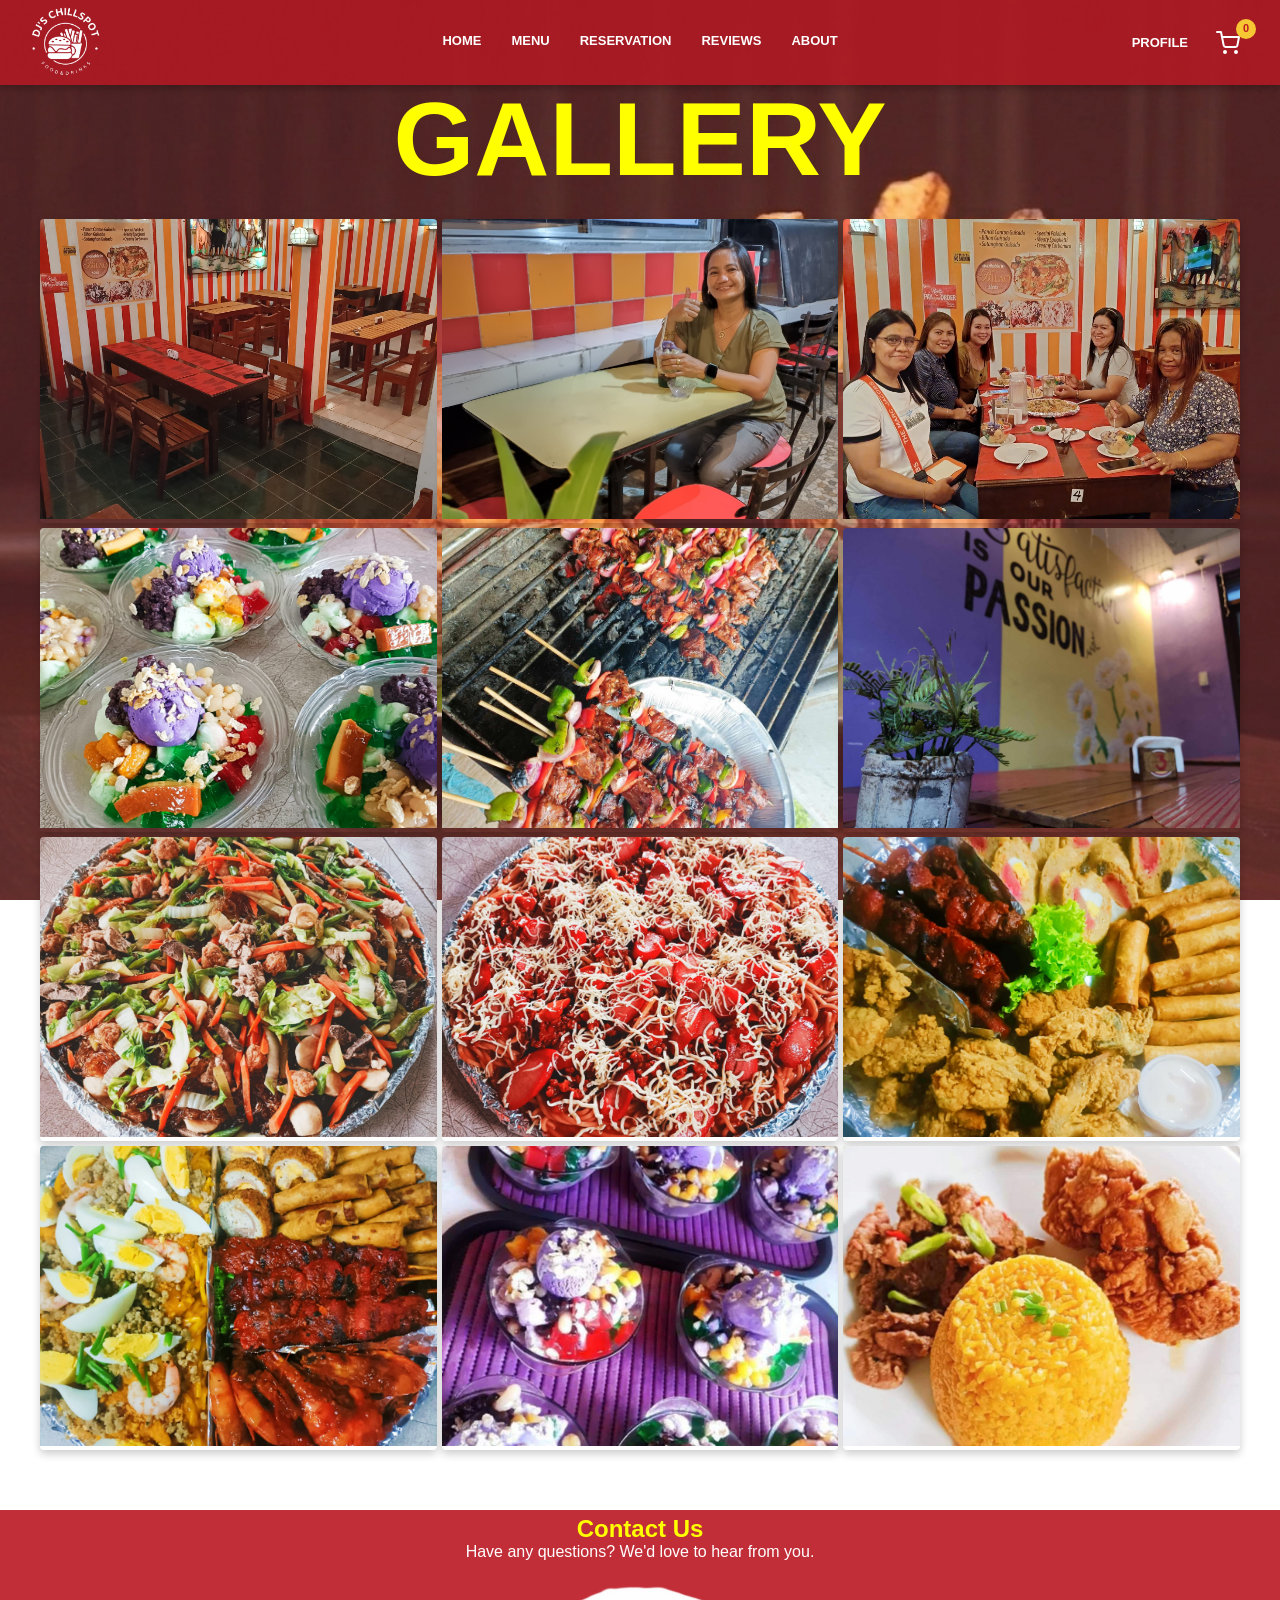
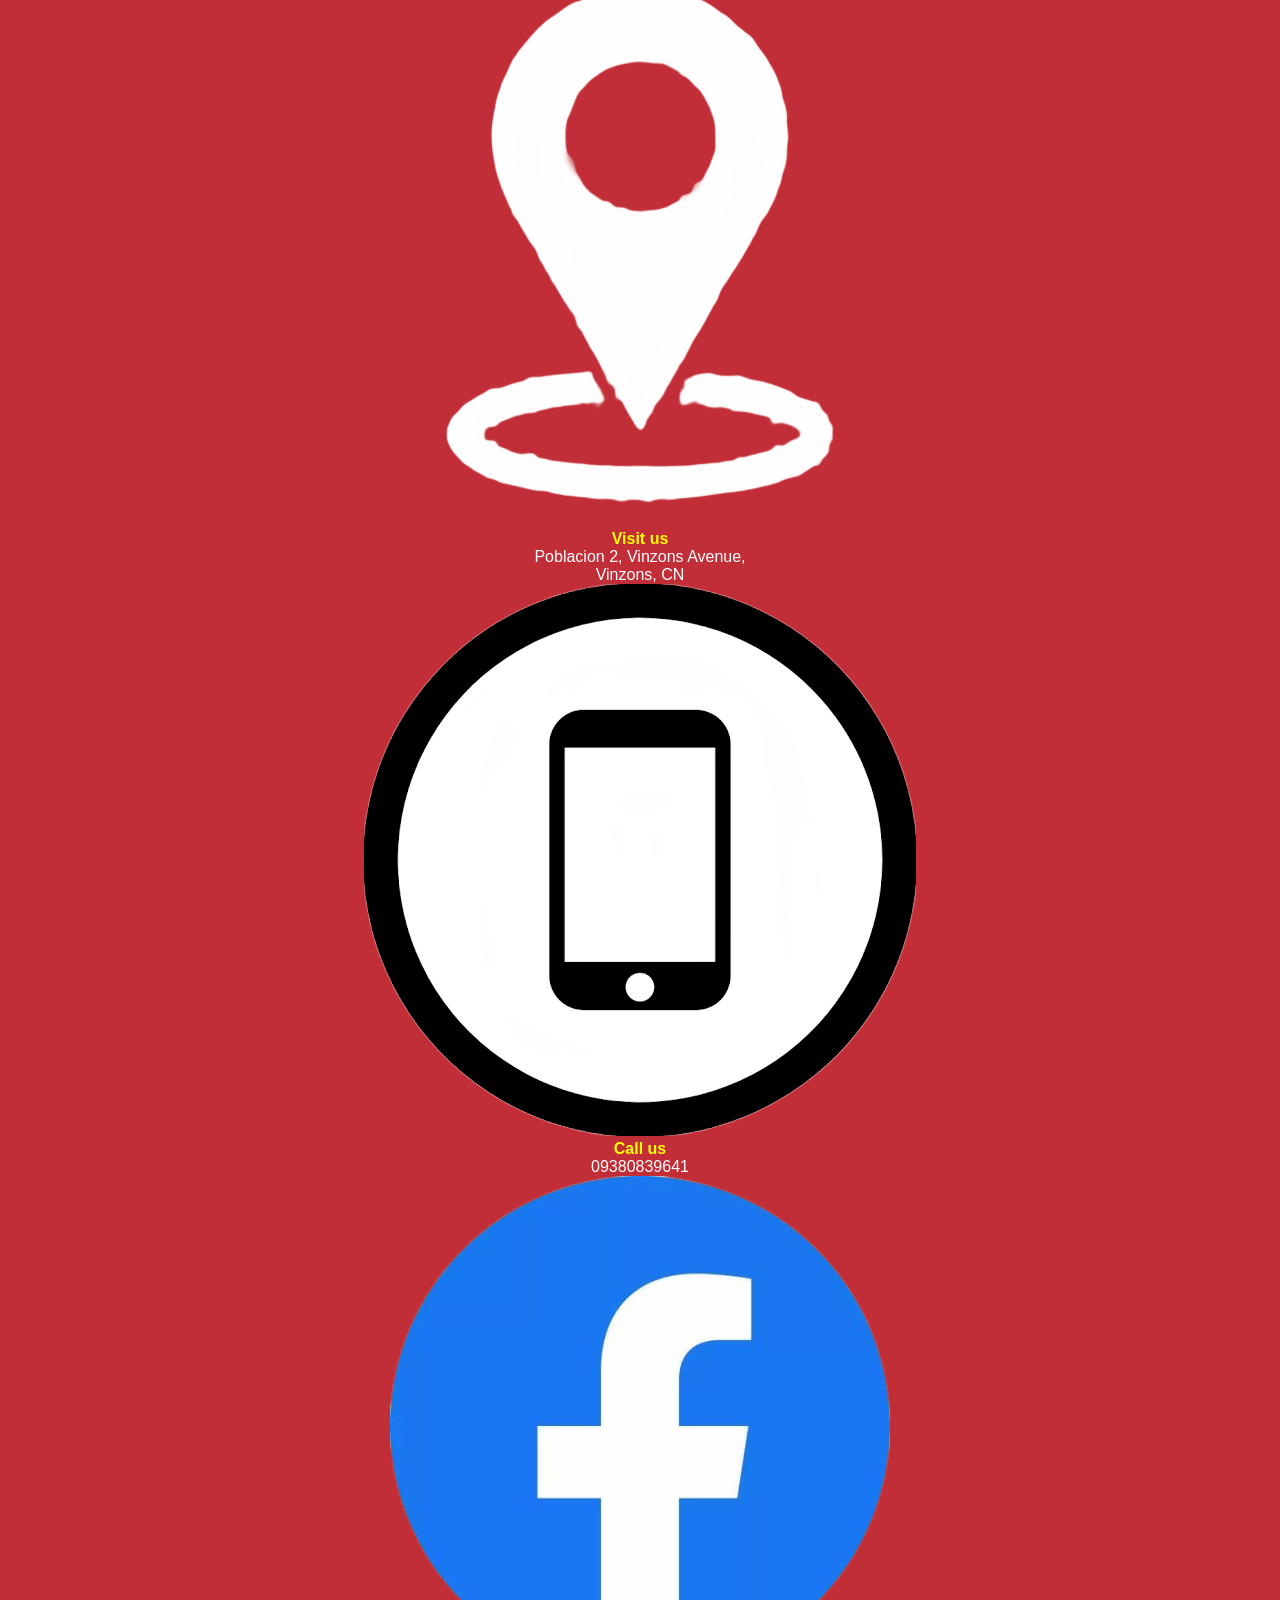
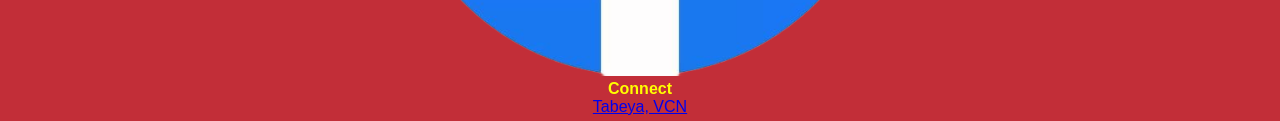
<file: docs/GALLERY.html>
<!DOCTYPE html>
<html lang="en">

<head>
    <meta charset="UTF-8">
    <meta name="viewport" content="width=device-width, initial-scale=1.0">
    <title>Gallery</title>
    <link rel="stylesheet" href="CSS/Gallery.css">
    <link rel="stylesheet" href="CSS/Navigation.css">
    <link rel="stylesheet" href="CSS/Footer.css">
</head>

<body>
    <header>
        <div class="logo">
            <img src="Photo/RealLogo.png" alt="Tabeya Logo">
        </div>
        <nav class="nav-links">
            <a href="index.html" class="nav-link">HOME</a>
            <a href="Menu.html" class="nav-link">MENU</a>
            <a href="CaterReservation.html" class="nav-link">RESERVATION</a>
            <a href="Review.php" class="nav-link">REVIEWS</a>
            <a href="About.html" class="nav-link">ABOUT</a>
        </nav>
        <div class="header-right">
            <a href="Login.html" id="account-link">PROFILE</a>
            <div class="cart-icon" id="view-cart-btn">
                <svg xmlns="http://www.w3.org/2000/svg" width="24" height="24" viewBox="0 0 24 24" fill="none"
                    stroke="currentColor" stroke-width="2" stroke-linecap="round" stroke-linejoin="round">
                    <circle cx="9" cy="21" r="1"></circle>
                    <circle cx="20" cy="21" r="1"></circle>
                    <path d="M1 1h4l2.68 13.39a2 2 0 0 0 2 1.61h9.72a2 2 0 0 0 2-1.61L23 6H6"></path>
                </svg>
                <span class="cart-count" id="cart-item-count">0</span>
            </div>
        </div>
    </header>

    <section class="gallery">
        <h1>GALLERY</h1>

        <div class="picpic">
            <div class="picpic-item" data-category="ambiance"><img src="Photo/gallery2.jpg" alt="Restaurant Ambiance">
            </div>
            <div class="picpic-item" data-category="food"><img src="Photo/gallery5.jpg" alt="Chef's Special Dish"></div>
            <div class="picpic-item" data-category="ambiance"><img src="Photo/gallery1.jpg" alt="Interior Seating Area">
            </div>
            <div class="picpic-item" data-category="food"><img src="Photo/gallery3.jpg" alt="Table Setting and Food">
            </div>
            <div class="picpic-item" data-category="ambiance"><img src="Photo/gallery4.jpg" alt="Restaurant Exterior">
            </div>
            <div class="picpic-item" data-category="food"><img src="Photo/OKE.jpg" alt="Oven-baked Chicken"></div>
            <div class="picpic-item" data-category="food"><img src="Photo/11.jpeg" alt="Dessert Platter"></div>
            <div class="picpic-item" data-category="food"><img src="Photo/spagspag.jpeg" alt="Spaghetti Bolognese">
            </div>
            <div class="picpic-item" data-category="food"><img src="Photo/222.jpeg" alt="Fried Rice Dish"></div>
            <div class="picpic-item" data-category="food"><img src="Photo/333.jpeg" alt="Grilled Meat Skewers"></div>
            <div class="picpic-item" data-category="drinks"><img src="Photo/halo.jpeg" alt="Refreshing Halo-Halo"></div>
            <div class="picpic-item" data-category="drinks"><img src="Photo/javanok.jpeg" alt="Iced Coffee Drink"></div>
        </div>
    </section>

    <footer>
        <div class="contact-section">
            <div class="contact-info">
                <h2>Contact Us</h2>
                <p>Have any questions? We'd love to hear from you.</p>
                <div class="contact-grid">
                    <div class="contact-item">
                        <img src="Photo/VisitUs.png" alt="Location">
                        <div class="contact-item-text">
                            <strong>Visit us</strong>
                            <p>Poblacion 2, Vinzons Avenue,<br>Vinzons, CN</p>
                        </div>
                    </div>
                    <div class="contact-item">
                        <img src="Photo/Selpon.png" alt="Phone">
                        <div class="contact-item-text">
                            <strong>Call us</strong>
                            <p>09380839641</p>
                        </div>
                    </div>
                    <div class="contact-item">
                        <img src="Photo/Facebook.png" alt="Facebook">
                        <div class="contact-item-text">
                            <strong>Connect</strong>
                            <p><a href="https://www.facebook.com/profile.php?id=100063540027038" target="_blank">Tabeya,
                                    VCN</a></p>
                        </div>
                    </div>
                </div>
            </div>
        </div>
    </footer>




    <script>
        // ====================================================================
        // === CORE LOGIN/SECURITY FUNCTIONS ===
        // ====================================================================
        const LOGIN_PAGE = 'Login.html';
        const CATER_RESERVATION_PAGE = 'CaterReservation.html';
        const GALLERY_PAGE = 'GALLERY.html'; // Current Page

        /**
         * Checks if the user is logged in.
         * @returns {object|null} The user object if logged in, null otherwise.
         */
        function getCurrentUser() {
            try {
                return JSON.parse(localStorage.getItem('currentUser'));
            } catch (e) {
                console.error("Error parsing user data from localStorage:", e);
                return null;
            }
        }

        /**
         * Updates the PROFILE and CATER RESERVATION links based on login status.
         */
        function updateHeaderLinks() {
            const accountLink = document.getElementById('account-link');
            const caterLink = document.getElementById('cater-reservation-link');
            const user = getCurrentUser();

            // 1. Update PROFILE Link (Login/Logout State)
            if (accountLink) {
                accountLink.onclick = null; // Reset previous handler
                if (user) {
                    // LOGGED IN STATE: Show name, allow logout
                    accountLink.textContent = user.name.split(' ')[0].toUpperCase();
                    accountLink.href = '#';

                    accountLink.onclick = (e) => {
                        e.preventDefault();
                        if (confirm(`Are you sure you want to log out, ${user.name.split(' ')[0]}?`)) {
                            localStorage.removeItem('currentUser');
                            localStorage.removeItem('tabeyaCart');
                            window.location.href = 'index.html'; // Redirect to home page after logout
                        }
                    };
                } else {
                    // LOGGED OUT STATE: Show PROFILE, links to login page
                    accountLink.textContent = 'PROFILE';
                    accountLink.href = LOGIN_PAGE;
                }
            }

            // 2. Secure CATER RESERVATION Link
            if (caterLink) {
                caterLink.onclick = null;
                if (!user) {
                    caterLink.addEventListener('click', (e) => {
                        e.preventDefault();
                        alert("You must log in to access the Cater Reservation page.");
                        localStorage.setItem('redirectAfterLogin', CATER_RESERVATION_PAGE);
                        window.location.href = LOGIN_PAGE;
                    });
                } else {
                    // If logged in, the link works normally
                    caterLink.href = CATER_RESERVATION_PAGE;
                }
            }
        }

        // ====================================================================
        // === CART MANAGEMENT LOGIC ===
        // ====================================================================
        const cartModal = document.getElementById('cart-modal');
        const viewCartBtn = document.getElementById('view-cart-btn');
        // Using a more specific selector for the cart modal close button
        const closeBtn = document.querySelector('#cart-modal .close-btn');
        const cartCountElement = document.getElementById('cart-item-count');
        const cartItemsContainer = document.getElementById('cart-items');
        const cartTotalElement = document.getElementById('cart-total');
        const checkoutBtn = document.getElementById('checkout-btn');

        let cart = JSON.parse(localStorage.getItem('tabeyaCart')) || [];

        function saveCart() {
            localStorage.setItem('tabeyaCart', JSON.stringify(cart));
        }

        function updateCartCount() {
            const totalItems = cart.reduce((sum, item) => sum + item.quantity, 0);
            cartCountElement.textContent = totalItems;
        }

        function updateCartTotal() {
            const total = cart.reduce((sum, item) => sum + (item.price * item.quantity), 0);
            cartTotalElement.textContent = `₱${total.toFixed(2)}`;
            // Disable checkout if cart is empty OR user is not logged in
            checkoutBtn.disabled = cart.length === 0 || !getCurrentUser();
        }

        function renderCart() {
            cartItemsContainer.innerHTML = '';
            if (cart.length === 0) {
                cartItemsContainer.innerHTML = '<p id="empty-cart-message" style="text-align: center; color: #888; margin-top: 20px;">Your cart is empty.</p>';
            } else {
                cart.forEach((item, index) => {
                    const itemDiv = document.createElement('div');
                    itemDiv.classList.add('cart-item');
                    itemDiv.innerHTML = `
                    <div class="item-details">
                        <span class="item-name">${item.name}</span>
                        <span class="item-price">₱${(item.price * item.quantity).toFixed(2)}</span>
                    </div>
                    <div class="item-controls">
                        <button class="qty-btn" data-index="${index}" data-action="decrease">-</button>
                        <span class="item-quantity">${item.quantity}</span>
                        <button class="qty-btn" data-index="${index}" data-action="increase">+</button>
                        <button class="remove-btn" data-index="${index}">Remove</button>
                    </div>
                `;
                    cartItemsContainer.appendChild(itemDiv);
                });
            }
            updateCartTotal();
            saveCart();
        }

        // Open Modal - SECURED
        viewCartBtn.addEventListener('click', () => {
            if (!getCurrentUser()) {
                alert("You must log in to view your cart.");
                localStorage.setItem('redirectAfterLogin', GALLERY_PAGE);
                window.location.href = LOGIN_PAGE;
                return;
            }
            renderCart();
            cartModal.style.display = 'block';
        });

        // Close Modal (X button)
        if (closeBtn) {
            closeBtn.addEventListener('click', () => {
                cartModal.style.display = 'none';
            });
        }

        // Close Modal (Click outside)
        window.addEventListener('click', (event) => {
            if (event.target === cartModal) {
                cartModal.style.display = 'none';
            }
        });

        // Checkout Button Handler - SECURED
        checkoutBtn.addEventListener('click', () => {
            if (!getCurrentUser()) {
                alert("You must log in to proceed to checkout.");
                localStorage.setItem('redirectAfterLogin', GALLERY_PAGE);
                window.location.href = LOGIN_PAGE;
                return;
            }
            if (cart.length > 0) {
                alert("Redirecting to checkout page...");
                // **TODO:** window.location.href = 'Checkout.html'; 
            }
        });

        // Quantity Control Handler - Secured
        cartItemsContainer.addEventListener('click', (e) => {
            const target = e.target;
            const index = parseInt(target.getAttribute('data-index'));

            if (!isNaN(index) && getCurrentUser()) {
                const item = cart[index];

                if (target.classList.contains('qty-btn')) {
                    const action = target.getAttribute('data-action');
                    if (action === 'increase') {
                        item.quantity += 1;
                    } else if (action === 'decrease' && item.quantity > 1) {
                        item.quantity -= 1;
                    } else if (action === 'decrease' && item.quantity === 1) {
                        cart.splice(index, 1);
                    }
                    renderCart();
                } else if (target.classList.contains('remove-btn')) {
                    cart.splice(index, 1);
                    renderCart();
                }
            }
        });

        // ====================================================================
        // === GALLERY LIGHTBOX LOGIC ===
        // ====================================================================

        const lightboxModal = document.getElementById('image-lightbox-modal');
        const lightboxImg = document.getElementById('lightbox-image');
        const lightboxClose = document.querySelector('.close-lightbox');
        const galleryItems = document.querySelectorAll('.picpic-item img');

        // Open Lightbox
        galleryItems.forEach(item => {
            item.addEventListener('click', function () {
                lightboxModal.style.display = "block";
                lightboxImg.src = this.src;
                // You can uncomment the line below if you want to show the alt text as a caption
                // document.getElementById('caption').innerHTML = this.alt;
            });
        });

        // Close Lightbox (X button)
        if (lightboxClose) {
            lightboxClose.addEventListener('click', function () {
                lightboxModal.style.display = "none";
            });
        }

        // Close Lightbox (Click outside)
        window.addEventListener('click', function (event) {
            if (event.target === lightboxModal) {
                lightboxModal.style.display = "none";
            }
        });


        // ====================================================================
        // === INITIALIZATION ===
        // ====================================================================
        document.addEventListener('DOMContentLoaded', () => {
            updateCartCount();
            updateHeaderLinks();
        });

    </script>
</body>

</html>
</file>
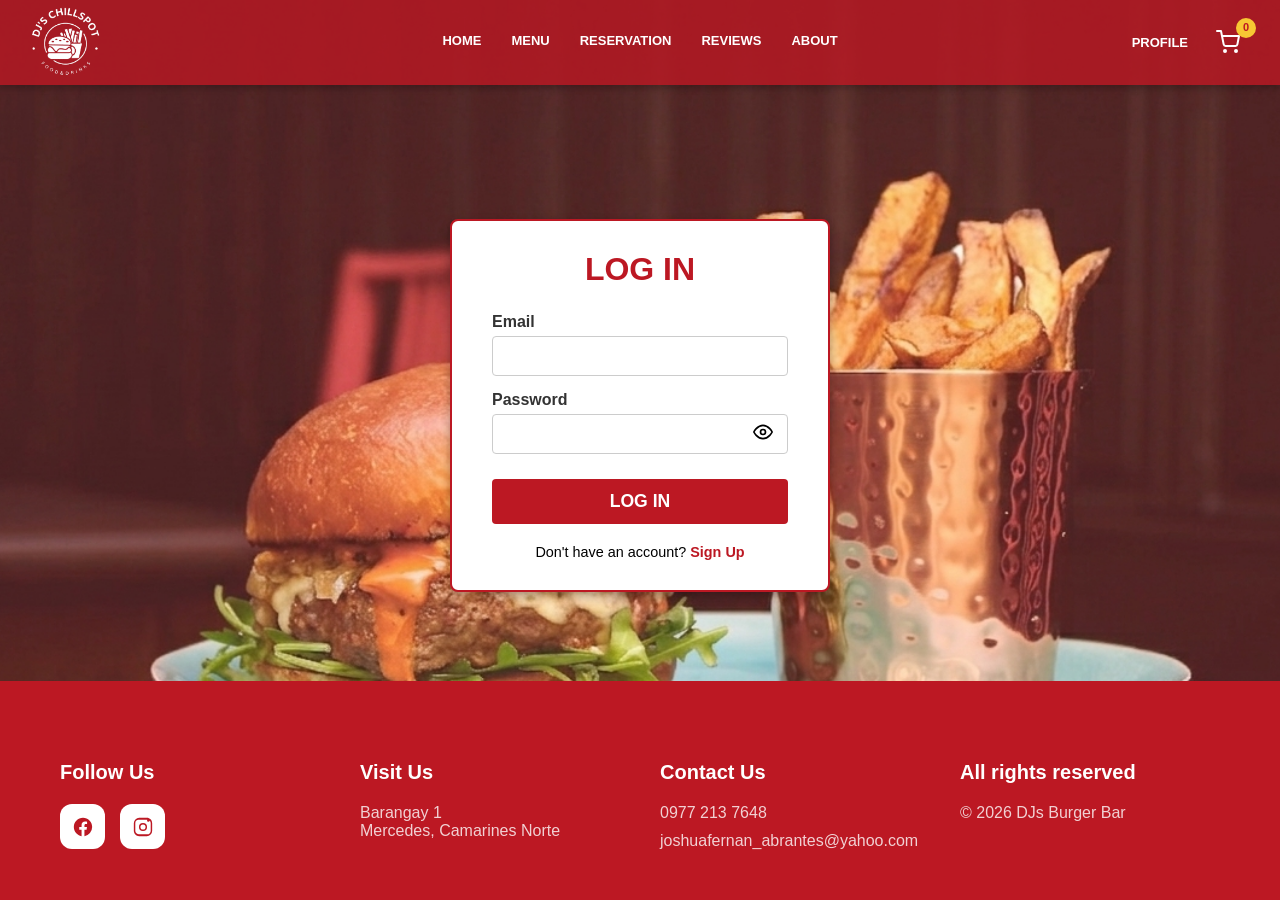
<file: docs/Login.html>
<!DOCTYPE html>
<html lang="en">

<head>
    <meta charset="UTF-8">
    <meta name="viewport" content="width=device-width, initial-scale=1.0">
    <title>Login / Sign Up - DJs Burger Bar</title>
    <link rel="stylesheet" href="CSS/Menu.css">
    <link rel="stylesheet" href="CSS/Login.css">
    <link rel="stylesheet" href="CSS/Navigation.css">
    <link rel="stylesheet" href="CSS/Footer.css">
    <style>
        /* Password visibility toggle styling */
        .password-field-wrapper {
            position: relative;
            display: flex;
            align-items: center;
        }

        .password-field-wrapper input,
        .form-group input {
            width: 100%;
            height: 2.5rem;
            box-sizing: border-box;
            padding-right: 40px;
        }

        .toggle-password-btn {
            position: absolute;
            right: 10px;
            background: none;
            border: none;
            cursor: pointer;
            font-size: 1.2em;
            color: #666;
            padding: 5px;
            z-index: 10;
        }

        .toggle-password-btn:hover {
            color: #BC1823;
        }

        /* Two-column layout for sign-up names */
        .form-group-row {
            display: grid;
            grid-template-columns: 1fr 1fr;
            gap: 10px;
        }

        .form-group-row .form-group {
            margin-bottom: 0;
        }

        @media (max-width: 480px) {
            .form-group-row {
                grid-template-columns: 1fr;
            }
        }

        /* Contact number styling */
        .contact-number-info {
            font-size: 0.85em;
            color: #666;
            margin-top: 3px;
        }

        .password-info {
            font-size: 0.85em;
            color: #666;
            margin-top: 3px;
        }

        /* Error message styling */
        .error-message {
            color: #BC1823;
            font-size: 0.9em;
            margin-top: 5px;
        }

        .success-message {
            color: #008000;
            font-size: 0.9em;
            margin-top: 5px;
        }
    </style>
</head>

<body>

    <header>
        <div class="logo">
            <img src="Photo/RealLogo.png" alt="Tabeya logo">
        </div>
        <nav class="nav-links">
            <a href="index.html" class="nav-link">HOME</a>
            <a href="Menu.html" class="nav-link">MENU</a>
            <a href="CaterReservation.html" class="nav-link">RESERVATION</a>
            <a href="Review.php" class="nav-link">REVIEWS</a>
            <a href="About.html" class="nav-link">ABOUT</a>
        </nav>
        <div class="header-right">
            <a href="Login.html" id="account-link">PROFILE</a>
            <div class="cart-icon" id="view-cart-btn">
                <a href="Cart.html" style="text-decoration: none; color: inherit;">
                    <svg xmlns="http://www.w3.org/2000/svg" width="24" height="24" viewBox="0 0 24 24" fill="none"
                        stroke="currentColor" stroke-width="2" stroke-linecap="round" stroke-linejoin="round">
                        <circle cx="9" cy="21" r="1"></circle>
                        <circle cx="20" cy="21" r="1"></circle>
                        <path d="M1 1h4l2.68 13.39a2 2 0 0 0 2 1.61h9.72a2 2 0 0 0 2-1.61L23 6H6"></path>
                    </svg>
                    <span class="cart-count" id="cart-item-count">0</span>
                </a>
            </div>
        </div>
    </header>

    <div class="login-container">
        <div id="form-content"></div>
    </div>

    <!-- FOOTER -->
    <footer class="footer">
        <div class="container footer-grid">

            <div class="footer-col">
                <h4>Follow Us</h4>
                <div class="social-icons">
                    <a href="#" aria-label="Facebook">
                        <svg xmlns="https://www.facebook.com/djburgerbar" viewBox="0 0 24 24">
                            <path
                                d="M12 2.04C6.5 2.04 2 6.53 2 12.06C2 17.06 5.66 21.21 10.44 21.96V14.96H7.9V12.06H10.44V9.85C10.44 7.34 11.93 5.96 14.22 5.96C15.31 5.96 16.45 6.15 16.45 6.15V8.62H15.19C13.95 8.62 13.56 9.39 13.56 10.18V12.06H16.34L15.89 14.96H13.56V21.96A10.05 10.05 0 0 0 22 12.06C22 6.53 17.5 2.04 12 2.04Z" />
                        </svg>
                    </a>
                    <a href="#" aria-label="Instagram">
                        <svg xmlns="https://www.instagram.com/joshua.abrantes/" viewBox="0 0 24 24">
                            <path
                                d="M7.8 2h8.4C19.4 2 22 4.6 22 7.8v8.4a5.8 5.8 0 0 1-5.8 5.8H7.8C4.6 22 2 19.4 2 16.2V7.8A5.8 5.8 0 0 1 7.8 2m-.2 2A3.6 3.6 0 0 0 3.6 7.6v8.8C3.6 18.4 5.6 20 7.6 20h8.8a3.6 3.6 0 0 0 4-3.6V7.6C20.4 5.6 18.8 4 16.8 4H7.6m4.4 3.6a4.4 4.4 0 1 1 0 8.8 4.4 4.4 0 0 1 0-8.8m0 1.6a2.8 2.8 0 1 0 0 5.6 2.8 2.8 0 0 0 0-5.6m5.8-5.6a1.4 1.4 0 1 1 0 2.8 1.4 1.4 0 0 1 0-2.8" />
                        </svg>
                    </a>
                </div>
            </div>

            <div class="footer-col">
                <h4>Visit Us</h4>
                <p>Barangay 1<br>Mercedes, Camarines Norte</p>
            </div>

            <div class="footer-col">
                <h4>Contact Us</h4>
                <p>0977 213 7648</p>
                <p>joshuafernan_abrantes@yahoo.com</p>
            </div>

            <div class="footer-col">
                <h4>All rights reserved</h4>
                <p>© 2026 DJs Burger Bar</p>
            </div>
        </div>
    </footer>

    <script>
        const formContent = document.getElementById('form-content');
        let isLoginMode = true;
        // Generic monochrome SVG icons for password visibility
        const iconShow = `<svg xmlns="http://www.w3.org/2000/svg" width="20" height="20" viewBox="0 0 24 24" fill="none" stroke="black" stroke-width="2" stroke-linecap="round" stroke-linejoin="round"><path d="M1 12s4-8 11-8 11 8 11 8-4 8-11 8-11-8-11-8z"/><circle cx="12" cy="12" r="3"/></svg>`;
        const iconHide = `<svg xmlns="http://www.w3.org/2000/svg" width="20" height="20" viewBox="0 0 24 24" fill="none" stroke="black" stroke-width="2" stroke-linecap="round" stroke-linejoin="round"><path d="M17.94 17.94A10.07 10.07 0 0 1 12 20c-7 0-11-8-11-8a18.45 18.45 0 0 1 5.06-5.94"/><path d="M1 1l22 22"/></svg>`;

        // --- TOGGLE PASSWORD VISIBILITY ---
        function togglePasswordVisibility(fieldId, button) {
            const field = document.getElementById(fieldId);
            if (field.type === 'password') {
                field.type = 'text';
                button.innerHTML = iconHide;
            } else {
                field.type = 'password';
                button.innerHTML = iconShow;
            }
        }

        // --- 1. RENDER LOGIN FORM HTML ---
        function renderLoginForm() {
            formContent.innerHTML = `
            <h2>LOG IN</h2>
            <form id="login-form"> 
                <div class="form-group">
                    <label for="login-email">Email</label>
                    <input type="email" id="login-email" name="email" required>
                </div>
                <div class="form-group">
                    <label for="login-password">Password</label>
                    <div class="password-field-wrapper">
                        <input type="password" id="login-password" name="password" required>
                        <button type="button" class="toggle-password-btn" id="toggle-login-password" title="Show/Hide Password">
                            ${iconShow}
                        </button>
                    </div>
                </div>
                <button type="submit">LOG IN</button>
            </form>
            <div class="login-options">
                Don't have an account? <a href="#" id="switch-to-signup">Sign Up</a>
            </div>
        `;
            document.getElementById('login-form').addEventListener('submit', handleLogin);

            document.getElementById('toggle-login-password').addEventListener('click', function (e) {
                e.preventDefault();
                togglePasswordVisibility('login-password', this);
            });

            document.getElementById('switch-to-signup').addEventListener('click', (e) => {
                e.preventDefault();
                isLoginMode = false;
                renderSignupForm();
            });
        }

        // --- 2. RENDER SIGN-UP FORM HTML ---
        function renderSignupForm() {
            formContent.innerHTML = `
            <h2>SIGN UP</h2>
            <form id="signup-form"> 
                <div class="form-group-row">
                    <div class="form-group">
                        <label for="signup-firstname">First Name</label>
                        <input type="text" id="signup-firstname" name="firstname" required>
                    </div>
                    <div class="form-group">
                        <label for="signup-lastname">Last Name</label>
                        <input type="text" id="signup-lastname" name="lastname" required>
                    </div>
                </div>
                <div class="form-group">
                    <label for="signup-email">Email</label>
                    <input type="email" id="signup-email" name="email" required>
                </div>
                <div class="form-group">
                    <label for="signup-contactnumber">Contact Number</label>
                    <input type="tel" id="signup-contactnumber" name="contactnumber" 
                           placeholder="09XXXXXXXXX" maxlength="11" required>
                    <div class="contact-number-info">Format: 09XXXXXXXXX (11 digits)</div>
                </div>
                <div class="form-group">
                    <label for="signup-password">Password</label>
                    <div class="password-field-wrapper">
                        <input type="password" id="signup-password" name="password" required>
                        <button type="button" class="toggle-password-btn" id="toggle-signup-password" title="Show/Hide Password">
                            ${iconShow}
                        </button>
                    </div>
                    <div class="password-info">Min 6 chars, 1 uppercase, 1 number</div>
                </div>
                <div class="form-group">
                    <label for="signup-confirm-password">Confirm Password</label>
                    <div class="password-field-wrapper">
                        <input type="password" id="signup-confirm-password" name="confirm_password" required>
                        <button type="button" class="toggle-password-btn" id="toggle-confirm-password" title="Show/Hide Password">
                            ${iconShow}
                        </button>
                    </div>
                    <p id="password-match-message" style="display: none;"></p>
                </div>
                <button type="submit" id="signup-button" disabled>SIGN UP</button>
            </form>
            <div class="login-options">
                Already have an account? <a href="#" id="switch-to-login">Log In</a>
            </div>
        `;

            document.getElementById('signup-form').addEventListener('submit', handleSignup);

            document.getElementById('toggle-signup-password').addEventListener('click', function (e) {
                e.preventDefault();
                togglePasswordVisibility('signup-password', this);
            });

            document.getElementById('toggle-confirm-password').addEventListener('click', function (e) {
                e.preventDefault();
                togglePasswordVisibility('signup-confirm-password', this);
            });

            document.getElementById('switch-to-login').addEventListener('click', (e) => {
                e.preventDefault();
                isLoginMode = true;
                renderLoginForm();
            });

            const passwordInput = document.getElementById('signup-password');
            const confirmInput = document.getElementById('signup-confirm-password');
            const messageElement = document.getElementById('password-match-message');
            const signupButton = document.getElementById('signup-button');

            function validatePasswords() {
                const password = passwordInput.value;
                const confirmPassword = confirmInput.value;

                if (password && confirmPassword) {
                    if (password === confirmPassword) {
                        messageElement.style.display = 'block';
                        messageElement.textContent = 'Passwords Match!';
                        messageElement.style.backgroundColor = '#008000';
                        messageElement.style.color = '#fff';
                        messageElement.style.padding = '8px 10px';
                        messageElement.style.borderRadius = '4px';
                        messageElement.style.marginTop = '5px';
                        signupButton.disabled = false;
                    } else {
                        messageElement.style.display = 'block';
                        messageElement.textContent = 'Passwords do not match.';
                        messageElement.style.backgroundColor = '#BC1823';
                        messageElement.style.color = '#fff';
                        messageElement.style.padding = '8px 10px';
                        messageElement.style.borderRadius = '4px';
                        messageElement.style.marginTop = '5px';
                        signupButton.disabled = true;
                    }
                } else {
                    messageElement.style.display = 'none';
                    signupButton.disabled = true;
                }
            }

            passwordInput.addEventListener('input', validatePasswords);
            confirmInput.addEventListener('input', validatePasswords);
        }



        // --- 4. HANDLE SIGNUP ---
        async function handleSignup(e) {
            e.preventDefault();

            const firstName = document.getElementById('signup-firstname').value;
            const lastName = document.getElementById('signup-lastname').value;
            const email = document.getElementById('signup-email').value;
            const contactNumber = document.getElementById('signup-contactnumber').value;
            const password = document.getElementById('signup-password').value;
            const confirmPassword = document.getElementById('signup-confirm-password').value;

            if (!firstName || !lastName) {
                alert("Please enter first and last name");
                return;
            }

            if (password !== confirmPassword) {
                alert("Passwords do not match!");
                return;
            }

            try {
                // ✅ FIX: Use absolute path from your project root
                const apiUrl = window.location.origin + window.location.pathname.replace('Login.html', '') + 'api/auth/authentication.php?action=register';

                console.log('Attempting registration to:', apiUrl); // Debug log

                const response = await fetch(apiUrl, {
                    method: 'POST',
                    headers: {
                        'Content-Type': 'application/json',
                        'X-Requested-With': 'XMLHttpRequest'
                    },
                    body: JSON.stringify({
                        firstName: firstName,
                        lastName: lastName,
                        email: email,
                        contactNumber: contactNumber,
                        password: password
                    }),
                    credentials: 'include'
                });

                console.log('Response status:', response.status); // Debug log

                // ✅ CHECK IF RESPONSE IS OK BEFORE PARSING JSON
                if (!response.ok) {
                    const text = await response.text();
                    console.error('Server response:', text);
                    alert('Server error: ' + response.status + '\n' + text.substring(0, 200));
                    return;
                }

                // ✅ TRY TO GET TEXT FIRST, THEN PARSE
                const text = await response.text();
                console.log('Response text:', text); // Debug log

                let result;
                try {
                    result = JSON.parse(text);
                } catch (parseError) {
                    console.error('JSON parse error:', parseError);
                    console.error('Response was:', text);
                    alert('Server returned invalid JSON. Check console for details.');
                    return;
                }

                if (result.success) {
                    localStorage.setItem('currentUser', JSON.stringify({
                        name: firstName + ' ' + lastName,
                        email: email,
                        customerId: result.customerId,
                        firstName: firstName,
                        lastName: lastName,
                        contactNumber: contactNumber
                    }));


                    alert('Sign up successful! Welcome, ' + firstName);
                    window.location.href = 'index.html';
                } else {
                    alert('Registration failed: ' + result.message);
                }
            } catch (error) {
                console.error('Error:', error);
                alert('An error occurred. Check the console for details.');
            }
        }

        // --- 3. HANDLE LOGIN ---
        async function handleLogin(e) {
            e.preventDefault();

            const email = document.getElementById('login-email').value;
            const password = document.getElementById('login-password').value;

            try {
                // ✅ FIX: Use absolute path from your project root
                const apiUrl = window.location.origin + window.location.pathname.replace('Login.html', '') + 'api/auth/authentication.php?action=login';

                console.log('Attempting login to:', apiUrl); // Debug log

                const response = await fetch(apiUrl, {
                    method: 'POST',
                    headers: {
                        'Content-Type': 'application/json',
                        'X-Requested-With': 'XMLHttpRequest'
                    },
                    body: JSON.stringify({
                        email: email,
                        password: password
                    }),
                    credentials: 'include'
                });

                console.log('Response status:', response.status); // Debug log

                // ✅ CHECK IF RESPONSE IS OK BEFORE PARSING JSON
                if (!response.ok) {
                    const text = await response.text();
                    console.error('Server response:', text);
                    alert('Server error: ' + response.status + '\n' + text.substring(0, 200));
                    return;
                }

                // ✅ TRY TO GET TEXT FIRST, THEN PARSE
                const text = await response.text();
                console.log('Response text:', text); // Debug log

                let result;
                try {
                    result = JSON.parse(text);
                } catch (parseError) {
                    console.error('JSON parse error:', parseError);
                    console.error('Response was:', text);
                    alert('Server returned invalid JSON. Check console for details.');
                    return;
                }

                if (result.success) {
                    localStorage.setItem('currentUser', JSON.stringify({
                        name: result.customer.FirstName + ' ' + result.customer.LastName,
                        email: result.customer.Email,
                        customerId: result.customer.CustomerID,
                        firstName: result.customer.FirstName,
                        lastName: result.customer.LastName,
                        contactNumber: result.customer.ContactNumber
                    }));


                    alert('Welcome back, ' + result.customer.FirstName);
                    window.location.href = 'index.html';
                } else {
                    alert('Login failed: ' + result.message);
                }
            } catch (error) {
                console.error('Error:', error);
                alert('An error occurred. Check the console for details.');
            }
        }

        // --- 5. HANDLE LOGOUT ---
        function performLogout() {
            localStorage.removeItem('currentUser');
            localStorage.removeItem('redirectAfterLogin');
            alert("You have been successfully logged out.");
            window.location.href = 'Login.html';
        }

        // --- 6. UPDATE HEADER LINK ---
        function updateAccountLink() {
            const accountLink = document.getElementById('account-link');
            const user = JSON.parse(localStorage.getItem('currentUser'));

            if (user && accountLink) {
                accountLink.textContent = user.firstName.toUpperCase();
                accountLink.href = '#';

                accountLink.onclick = (e) => {
                    e.preventDefault();
                    if (confirm(`Are you sure you want to log out, ${user.firstName}?`)) {
                        performLogout();
                    }
                };

            } else if (accountLink) {
                accountLink.textContent = 'PROFILE';
                accountLink.href = 'Login.html';
                accountLink.onclick = null;
            }
        }

        // --- 7. INITIALIZATION ---
        document.addEventListener('DOMContentLoaded', () => {
            const currentUser = localStorage.getItem('currentUser');
            updateAccountLink();

            if (currentUser) {
                const user = JSON.parse(currentUser);

                formContent.innerHTML = `
                <h2 style="color: #BC1823;">Welcome Back, ${user.firstName}!</h2>
                <p style="text-align: center; margin-top: 20px; font-size: 1.1em;">
                    You are currently logged in as <strong>${user.email}</strong>.
                </p>
                <div style="text-align: center; margin-top: 30px;">
                    <button id="main-logout-btn" style="padding: 12px 30px; background-color: #BC1823; color: white; border: none; border-radius: 4px; cursor: pointer; font-size: 1.2em; font-weight: bold; margin-bottom: 15px;">
                        LOG OUT
                    </button>
                    <br>
                    <a href="index.html" style="color: #444; text-decoration: underline;">Continue Browsing</a>
                </div>
            `;

                document.getElementById('main-logout-btn').addEventListener('click', () => {
                    if (confirm(`Are you sure you want to log out, ${user.firstName}?`)) {
                        performLogout();
                    }
                });

            } else {
                renderLoginForm();
            }
        });
    </script>
</body>

</html>
</file>
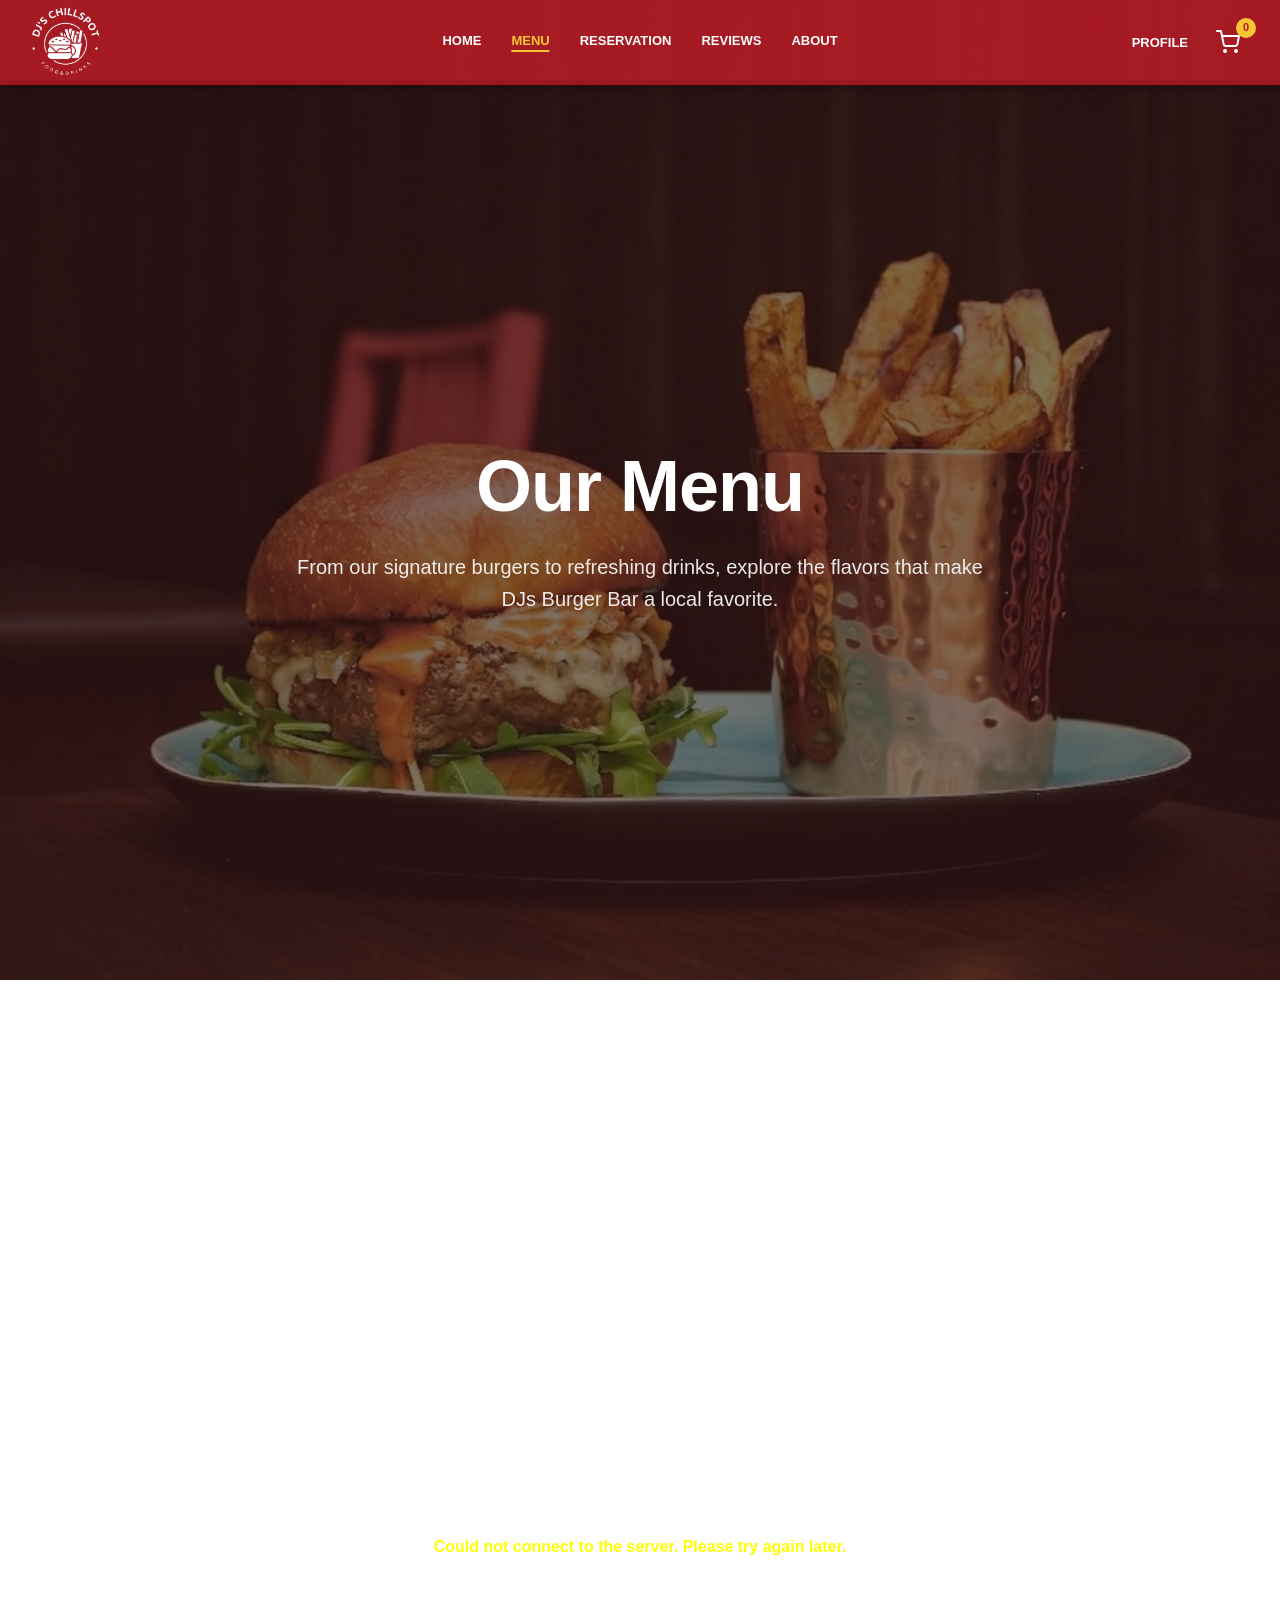
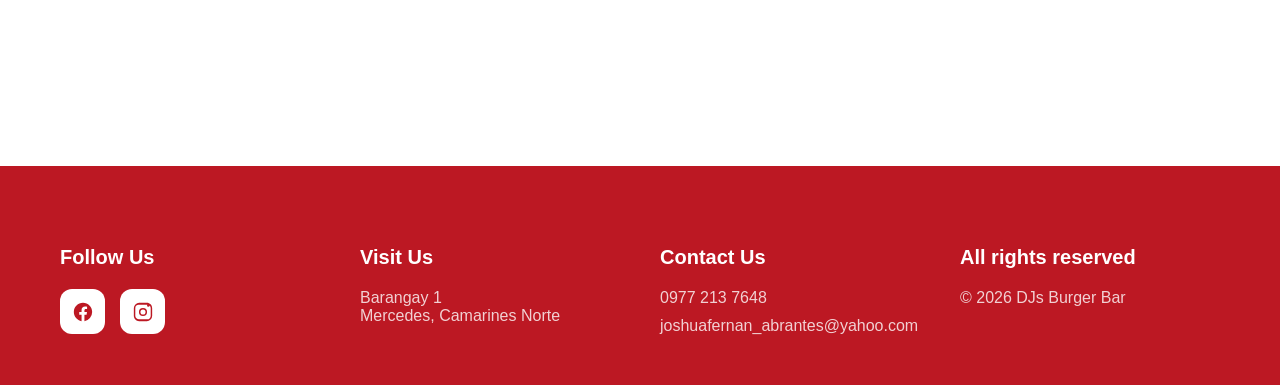
<file: docs/Menu.html>
<!DOCTYPE html>
<html lang="en">

<head>
    <meta charset="UTF-8">
    <meta name="viewport" content="width=device-width, initial-scale=1.0">
    <title>Menu - DJs Burger Bar</title>
    <link rel="stylesheet" href="CSS/Menu.css">
    <link rel="stylesheet" href="CSS/Navigation.css">
    <link rel="stylesheet" href="CSS/Footer.css">
</head>

<body>

    <header>
        <div class="logo">
            <img src="Photo/RealLogo.png" alt="Tabeya logo">
        </div>
        <nav class="nav-links">
            <a href="index.html" class="nav-link">HOME</a>
            <a href="Menu.html" class="nav-link active">MENU</a>
            <a href="CaterReservation.html" class="nav-link">RESERVATION</a>
            <a href="Review.php" class="nav-link">REVIEWS</a>
            <a href="About.html" class="nav-link">ABOUT</a>
        </nav>
        <div class="header-right">
            <a href="Login.html" id="account-link">PROFILE</a>
            <div class="cart-icon" id="view-cart-btn">
                <a href="Cart.html" style="text-decoration: none; color: inherit;">
                    <svg xmlns="http://www.w3.org/2000/svg" width="24" height="24" viewBox="0 0 24 24" fill="none"
                        stroke="currentColor" stroke-width="2" stroke-linecap="round" stroke-linejoin="round">
                        <circle cx="9" cy="21" r="1"></circle>
                        <circle cx="20" cy="21" r="1"></circle>
                        <path d="M1 1h4l2.68 13.39a2 2 0 0 0 2 1.61h9.72a2 2 0 0 0 2-1.61L23 6H6"></path>
                    </svg>
                    <span class="cart-count" id="cart-item-count">0</span>
                </a>
            </div>
        </div>
    </header>

    <div id="toast-container" class="toast-container" aria-live="polite" aria-atomic="true"></div>

    <section class="menu-hero">
        <div class="container">
            <div class="hero-content">
                <h1>Our Menu</h1>
                <p>From our signature burgers to refreshing drinks, explore the flavors that make DJs Burger Bar a local favorite.</p>
            </div>
        </div>
    </section>

    <div class="container main-menu-container">
        <!-- Best Sellers Section -->
        <section class="bestsellers-section">
            <h2>OUR BEST SELLERS</h2>
            <div id="bestsellers-content" class="bestsellers-grid">
                <p style="text-align: center; padding: 50px; color: white;">Loading best sellers...</p>
            </div>
        </section>

        <section class="menu-section">
            <h2>EXPLORE THE FULL MENU</h2>
            <div id="dynamic-menu-content">
                <p style="text-align: center; padding: 50px; color: white;">Loading menu items...</p>
            </div>
        </section>
    </div>

    <!-- Cart Modal Removed -->

    <!-- FOOTER -->
    <footer class="footer">
        <div class="container footer-grid">

            <div class="footer-col">
                <h4>Follow Us</h4>
                <div class="social-icons">
                    <a href="#" aria-label="Facebook">
                        <svg xmlns="https://www.facebook.com/djburgerbar" viewBox="0 0 24 24">
                            <path
                                d="M12 2.04C6.5 2.04 2 6.53 2 12.06C2 17.06 5.66 21.21 10.44 21.96V14.96H7.9V12.06H10.44V9.85C10.44 7.34 11.93 5.96 14.22 5.96C15.31 5.96 16.45 6.15 16.45 6.15V8.62H15.19C13.95 8.62 13.56 9.39 13.56 10.18V12.06H16.34L15.89 14.96H13.56V21.96A10.05 10.05 0 0 0 22 12.06C22 6.53 17.5 2.04 12 2.04Z" />
                        </svg>
                    </a>
                    <a href="#" aria-label="Instagram">
                        <svg xmlns="https://www.instagram.com/joshua.abrantes/" viewBox="0 0 24 24">
                            <path
                                d="M7.8 2h8.4C19.4 2 22 4.6 22 7.8v8.4a5.8 5.8 0 0 1-5.8 5.8H7.8C4.6 22 2 19.4 2 16.2V7.8A5.8 5.8 0 0 1 7.8 2m-.2 2A3.6 3.6 0 0 0 3.6 7.6v8.8C3.6 18.4 5.6 20 7.6 20h8.8a3.6 3.6 0 0 0 4-3.6V7.6C20.4 5.6 18.8 4 16.8 4H7.6m4.4 3.6a4.4 4.4 0 1 1 0 8.8 4.4 4.4 0 0 1 0-8.8m0 1.6a2.8 2.8 0 1 0 0 5.6 2.8 2.8 0 0 0 0-5.6m5.8-5.6a1.4 1.4 0 1 1 0 2.8 1.4 1.4 0 0 1 0-2.8" />
                        </svg>
                    </a>
                </div>
            </div>

            <div class="footer-col">
                <h4>Visit Us</h4>
                <p>Barangay 1<br>Mercedes, Camarines Norte</p>
            </div>

            <div class="footer-col">
                <h4>Contact Us</h4>
                <p>0977 213 7648</p>
                <p>joshuafernan_abrantes@yahoo.com</p>
            </div>

            <div class="footer-col">
                <h4>All rights reserved</h4>
                <p>© 2026 DJs Burger Bar</p>
            </div>
        </div>
    </footer>

    <script>
        // ====================================================================
        // === CONFIGURATION & DATA ===
        // ====================================================================
        const CART_KEY = 'tabeyaCart';
        const USER_KEY = 'currentUser';
        const LOGIN_PAGE = 'Login.html';
        const CATER_RESERVATION_PAGE = 'CaterReservation.html';
        const PROFILE_PAGE = 'Profile.html';

        let allProducts = [];
        let cart = JSON.parse(localStorage.getItem(CART_KEY)) || [];

        // --- Core Login Check ---
        function checkUserLoginStatus() {
            return localStorage.getItem(USER_KEY) !== null;
        }

        function checkLoginAndProceed(redirectTarget) {
            if (!checkUserLoginStatus()) {
                alert("You must log in to perform this action.");
                if (redirectTarget) {
                    localStorage.setItem('redirectAfterLogin', redirectTarget);
                }
                window.location.href = LOGIN_PAGE;
                return false;
            }
            if (redirectTarget && redirectTarget !== 'Menu.html') {
                window.location.href = redirectTarget;
            }
            return true;
        }

        // ====================================================================
        // === DATA FETCHING LOGIC ===
        // ====================================================================

        function groupProductsByCategory(products) {
            return products.reduce((acc, product) => {
                const category = product.Category;
                if (!acc[category]) {
                    acc[category] = [];
                }
                acc[category].push(product);
                return acc;
            }, {});
        }

        function getCategoryDisplayName(category) {
            const key = String(category).trim().toLowerCase();
            const map = {
                'main': 'Burgers',
                'appetizer': 'Sides',
                'dessert': 'Silog Meals'
            };
            return map[key] || category;
        }

        async function fetchMenuData() {
            console.log("Fetching menu data from fetch_products.php...");
            const container = document.getElementById('dynamic-menu-content');

            try {
                const response = await fetch('api/products/get_products.php');

                if (!response.ok) {
                    throw new Error(`HTTP error! Status: ${response.status}`);
                }

                const result = await response.json();

                if (result.success) {
                    allProducts = result.products;
                    renderBestSellers(allProducts);
                    renderMenu(allProducts);
                    console.log(`Successfully loaded ${result.count} products.`);
                } else {
                    console.error('Server Error:', result.message);
                    container.innerHTML = `
                        <p style="text-align: center; color: yellow; font-weight: bold; padding: 50px;">
                            ERROR: Failed to load menu. ${result.message}
                        </p>`;
                }

            } catch (error) {
                console.error('Fetch Error:', error);
                container.innerHTML = `
                    <p style="text-align: center; color: yellow; font-weight: bold; padding: 50px;">
                        Could not connect to the server. Please try again later.
                    </p>`;
            }
        }

        // ====================================================================
        // === STAR RATING GENERATION ===
        // ====================================================================

        function generateStarRating(starRating, orderCount) {
            let starsHtml = '<div class="star-rating">';

            // Generate 5 stars
            for (let i = 1; i <= 5; i++) {
                if (i <= starRating) {
                    starsHtml += '<span class="star filled">★</span>';
                } else {
                    starsHtml += '<span class="star">★</span>';
                }
            }

            // Calculate average rating display (star rating * 1.0 for display)
            const ratingDisplay = starRating > 0 ? `(${starRating}.0)` : '(0.0)';
            starsHtml += `<span class="rating-number">${ratingDisplay}</span>`;

            // Add Total Orders Display
            starsHtml += `</div><div class="order-count-label">${orderCount} Orders</div>`;

            return starsHtml;
        }

        // ====================================================================
        // === CART MANAGEMENT LOGIC ===
        // ====================================================================

        function updateCartDisplay() {
            const count = cart.reduce((sum, item) => sum + item.quantity, 0);
            document.getElementById('cart-item-count').textContent = count;
        }

        function saveCart() {
            localStorage.setItem(CART_KEY, JSON.stringify(cart));
            updateCartDisplay();
        }

        function showToast(message, type = 'success') {
            const container = document.getElementById('toast-container');
            if (!container) return;

            const toast = document.createElement('div');
            toast.className = `toast ${type}`;
            toast.textContent = message;
            container.appendChild(toast);

            requestAnimationFrame(() => {
                toast.classList.add('visible');
            });

            setTimeout(() => {
                toast.classList.add('toast-hide');
            }, 2000);

            toast.addEventListener('transitionend', (event) => {
                if (event.propertyName === 'opacity' && toast.classList.contains('toast-hide')) {
                    if (toast.parentElement) {
                        toast.parentElement.removeChild(toast);
                    }
                }
            });
        }

        function addToCart(itemDetails) {
            if (!checkUserLoginStatus()) {
                alert("You must log in to add items to cart.");
                localStorage.setItem('redirectAfterLogin', 'Menu.html');
                window.location.href = LOGIN_PAGE;
                return;
            }

            // Check if product is available
            if (!itemDetails.available) {
                alert(`Sorry, ${itemDetails.name} is currently out of stock.`);
                return;
            }

            const maxQty = itemDetails.stockQuantity || 9999;
            const existingItem = cart.find(item => String(item.id) === String(itemDetails.id));

            if (existingItem) {
                // Enforce stock cap on repeat adds
                if (existingItem.quantity >= maxQty) {
                    showToast(`Only ${maxQty} of "${itemDetails.name}" available in stock.`, 'error');
                    return;
                }
                existingItem.quantity += 1;
                // Keep stockQuantity in sync in case it changed
                existingItem.stockQuantity = maxQty;
            } else {
                cart.push({
                    id: itemDetails.id,
                    name: itemDetails.name,
                    price: itemDetails.price,
                    image: itemDetails.image,
                    quantity: 1,
                    stockStatus: itemDetails.stockStatus,
                    stockQuantity: maxQty
                });
            }

            saveCart();
            showToast(`${itemDetails.name} added to cart!`, 'success');
        }

        // Cart modification functions removed (moved to Cart.html)

        // ====================================================================
        // === RENDERING FUNCTIONS ===
        // ====================================================================

        // renderCartModal removed

        function renderBestSellers(products) {
            const container = document.getElementById('bestsellers-content');
            if (!container) return;

            // Sort products by OrderCount (descending) and take top 6
            const bestSellers = [...products]
                .sort((a, b) => (b.OrderCount || 0) - (a.OrderCount || 0))
                .slice(0, 6);

            if (bestSellers.length === 0) {
                container.innerHTML = '<p style="text-align: center; color: white; padding: 20px;">No best sellers available.</p>';
                return;
            }

            let html = '';

            bestSellers.forEach(item => {
                const id = item.ProductID;
                const name = item.ProductName;
                const priceDisplay = parseFloat(item.Price).toFixed(2);
                const rawPrice = item.Price;
                const imagePath = item.Image;
                const description = item.Description || '';
                const starRating = item.StarRating || 0;
                const orderCount = item.OrderCount || 0;
                const stockStatus = item.StockStatus || 'available';
                const isAvailable = item.IngredientAvailable;
                const stockQuantity = (item.StockQuantity !== undefined) ? item.StockQuantity : 9999;

                // Determine stock badge
                let stockBadge = '';
                let stockClass = '';
                if (stockStatus === 'out_of_stock') {
                    stockBadge = '<span class="stock-badge out-of-stock">Out of Stock</span>';
                    stockClass = 'out-of-stock';
                } else if (stockStatus === 'low_stock') {
                    stockBadge = '<span class="stock-badge low-stock">Low Stock</span>';
                    stockClass = 'low-stock';
                }

                // Generate star rating HTML
                const starsHtml = generateStarRating(starRating, orderCount);

                // Button text and state
                const buttonDisabled = !isAvailable ? 'disabled' : '';
                const buttonText = !isAvailable ? 'Unavailable' : 'Add to Cart';

                html += `
                    <div class="menu-item2 ${stockClass}" data-item-id="${id}"> 
                        ${stockBadge}
                        <div class="item-image-container">
                            <img 
                                src="${imagePath}" 
                                alt="${name}" 
                                class="item-image"
                                onerror="this.onerror=null; this.src='Photo/Foods.jpg';" 
                            >
                        </div>
                        <div class="item-details-container">
                            <div class="item-info2">
                                <div class="item-name">${name}</div>
                                ${starsHtml}
                                <div class="item-description">${description}</div>
                                <div class="item-price">₱${priceDisplay}</div>
                            </div>
                            <button class="add-to-cart-btn" 
                                data-id="${id}" 
                                data-name="${name}" 
                                data-price="${rawPrice}"
                                data-image="${imagePath}"
                                data-available="${isAvailable}"
                                data-stock-status="${stockStatus}"
                                data-stock-quantity="${stockQuantity}"
                                ${buttonDisabled}>
                                ${buttonText}
                            </button>
                        </div>
                    </div>
                `;
            });

            container.innerHTML = html;
            setupBestSellersListeners();
        }

        function renderMenu(products) {
            const container = document.getElementById('dynamic-menu-content');
            if (!container) return;

            let menuHtml = '';

            const groupedProducts = groupProductsByCategory(products);

            container.innerHTML = '';

            for (const categoryName in groupedProducts) {
                menuHtml += `
                    <div class="menu-category-container menu-category" id="${categoryName.replace(/\s+/g, '-')}">
                        <h3>${getCategoryDisplayName(categoryName)}</h3>
                        <div class="menu-grid2">
                `;

                groupedProducts[categoryName].forEach(item => {
                    const id = item.ProductID;
                    const name = item.ProductName;
                    const priceDisplay = parseFloat(item.Price).toFixed(2);
                    const rawPrice = item.Price;
                    const imagePath = item.Image;
                    const description = item.Description || '';
                    const starRating = item.StarRating || 0;
                    const orderCount = item.OrderCount || 0;
                    const stockStatus = item.StockStatus || 'available';
                    const isAvailable = item.IngredientAvailable;
                    const stockQuantity = (item.StockQuantity !== undefined) ? item.StockQuantity : 9999;

                    // Determine stock badge
                    let stockBadge = '';
                    let stockClass = '';
                    if (stockStatus === 'out_of_stock') {
                        stockBadge = '<span class="stock-badge out-of-stock">Out of Stock</span>';
                        stockClass = 'out-of-stock';
                    } else if (stockStatus === 'low_stock') {
                        stockBadge = '<span class="stock-badge low-stock">Low Stock</span>';
                        stockClass = 'low-stock';
                    }

                    // Generate star rating HTML
                    const starsHtml = generateStarRating(starRating, orderCount);

                    // Button text and state
                    const buttonDisabled = !isAvailable ? 'disabled' : '';
                    const buttonText = !isAvailable ? 'Unavailable' : 'Add to Cart';

                    menuHtml += `
                        <div class="menu-item2 ${stockClass}" data-item-id="${id}"> 
                            ${stockBadge}
                            <div class="item-image-container">
                                <img 
                                    src="${imagePath}" 
                                    alt="${name}" 
                                    class="item-image"
                                    onerror="this.onerror=null; this.src='Photo/Foods.jpg';" 
                                >
                            </div>
                            <div class="item-details-container">
                                <div class="item-info2">
                                    <div class="item-name">${name}</div>
                                    ${starsHtml}
                                    <div class="item-description">${description}</div>
                                    <div class="item-price">₱${priceDisplay}</div>
                                </div>
                                <button class="add-to-cart-btn" 
                                    data-id="${id}" 
                                    data-name="${name}" 
                                    data-price="${rawPrice}"
                                    data-image="${imagePath}"
                                    data-available="${isAvailable}"
                                    data-stock-status="${stockStatus}"
                                    data-stock-quantity="${stockQuantity}"
                                    ${buttonDisabled}>
                                    ${buttonText}
                                </button>
                            </div>
                        </div>
                    `;
                });

                menuHtml += `
                        </div>
                    </div>
                `;
            }

            container.innerHTML = menuHtml;
            setupMenuListeners();

            // Scroll to category if hash exists in URL
            const hash = window.location.hash;
            if (hash) {
                const targetId = decodeURIComponent(hash.substring(1));
                console.log("Searching for target category ID:", targetId);

                // Try exact match first, then case-insensitive match
                let targetElement = document.getElementById(targetId);

                if (!targetElement) {
                    console.log("Exact ID match not found, searching with fuzzy logic...");
                    const containers = document.querySelectorAll('.menu-category-container');
                    const normalizedSearch = targetId.toLowerCase().replace(/s$/, ''); // Remove trailing 's'

                    for (const container of containers) {
                        const normalizedContainer = container.id.toLowerCase().replace(/s$/, '');
                        if (normalizedContainer === normalizedSearch ||
                            container.id.toLowerCase().includes(normalizedSearch) ||
                            normalizedSearch.includes(normalizedContainer)) {
                            targetElement = container;
                            console.log("Found fuzzy match:", container.id);
                            break;
                        }
                    }
                }

                if (targetElement) {
                    console.log("Target element found, scrolling in 800ms...");
                    setTimeout(() => {
                        targetElement.scrollIntoView({ behavior: 'smooth', block: 'start' });
                        console.log("Scrolled to:", targetElement.id);
                    }, 800);
                } else {
                    console.warn("Category element not found for hash:", targetId);
                    // Log available IDs for easier debugging
                    const availableIds = Array.from(document.querySelectorAll('.menu-category-container')).map(el => el.id);
                    console.log("Available category IDs:", availableIds);
                }
            }
        }

        function updateAccountLink() {
            const accountLink = document.getElementById('account-link');
            const user = JSON.parse(localStorage.getItem(USER_KEY));

            if (user) {
                accountLink.textContent = user.name.split(' ')[0].toUpperCase();
                accountLink.href = PROFILE_PAGE;
            } else {
                accountLink.textContent = 'PROFILE';
                accountLink.href = LOGIN_PAGE;
            }
        }

        // ====================================================================
        // === EVENT LISTENERS ===
        // ====================================================================
        function setupBestSellersListeners() {
            document.querySelectorAll('#bestsellers-content .add-to-cart-btn').forEach(button => {
                button.addEventListener('click', (e) => {
                    const id = e.target.getAttribute('data-id');
                    const name = e.target.getAttribute('data-name');
                    const price = parseFloat(e.target.getAttribute('data-price'));
                    const image = e.target.getAttribute('data-image');
                    const available = e.target.getAttribute('data-available') === 'true';
                    const stockStatus = e.target.getAttribute('data-stock-status');
                    const stockQuantity = parseInt(e.target.getAttribute('data-stock-quantity')) || 9999;

                    addToCart({ id, name, price, image, available, stockStatus, stockQuantity });
                });
            });
        }

        function setupMenuListeners() {
            document.querySelectorAll('#dynamic-menu-content .add-to-cart-btn').forEach(button => {
                button.addEventListener('click', (e) => {
                    const id = e.target.getAttribute('data-id');
                    const name = e.target.getAttribute('data-name');
                    const price = parseFloat(e.target.getAttribute('data-price'));
                    const image = e.target.getAttribute('data-image');
                    const available = e.target.getAttribute('data-available') === 'true';
                    const stockStatus = e.target.getAttribute('data-stock-status');
                    const stockQuantity = parseInt(e.target.getAttribute('data-stock-quantity')) || 9999;

                    addToCart({ id, name, price, image, available, stockStatus, stockQuantity });
                });
            });
        }

        function setupGlobalListeners() {
            // setupGlobalListeners simplified
            const btn = document.getElementById("view-cart-btn");

            // No modal listeners needed anymore
            // Cart button is now a link, but we can intercept it if needed
            // Currently it wraps an <a> tag so it works natively

            const caterLink = document.getElementById('cater-reservation-link');
            if (caterLink) {
                caterLink.addEventListener('click', (e) => {
                    e.preventDefault();
                    checkLoginAndProceed(CATER_RESERVATION_PAGE);
                });
            }
        }

        // ====================================================================
        // === INITIALIZATION ===
        // ====================================================================

        function updateHeaderElements() {
            updateCartDisplay();
            updateAccountLink();
        }

        document.addEventListener('DOMContentLoaded', () => {
            fetchMenuData();
            updateHeaderElements();
            setupGlobalListeners();
        });
    </script>
</body>

</html>
</file>
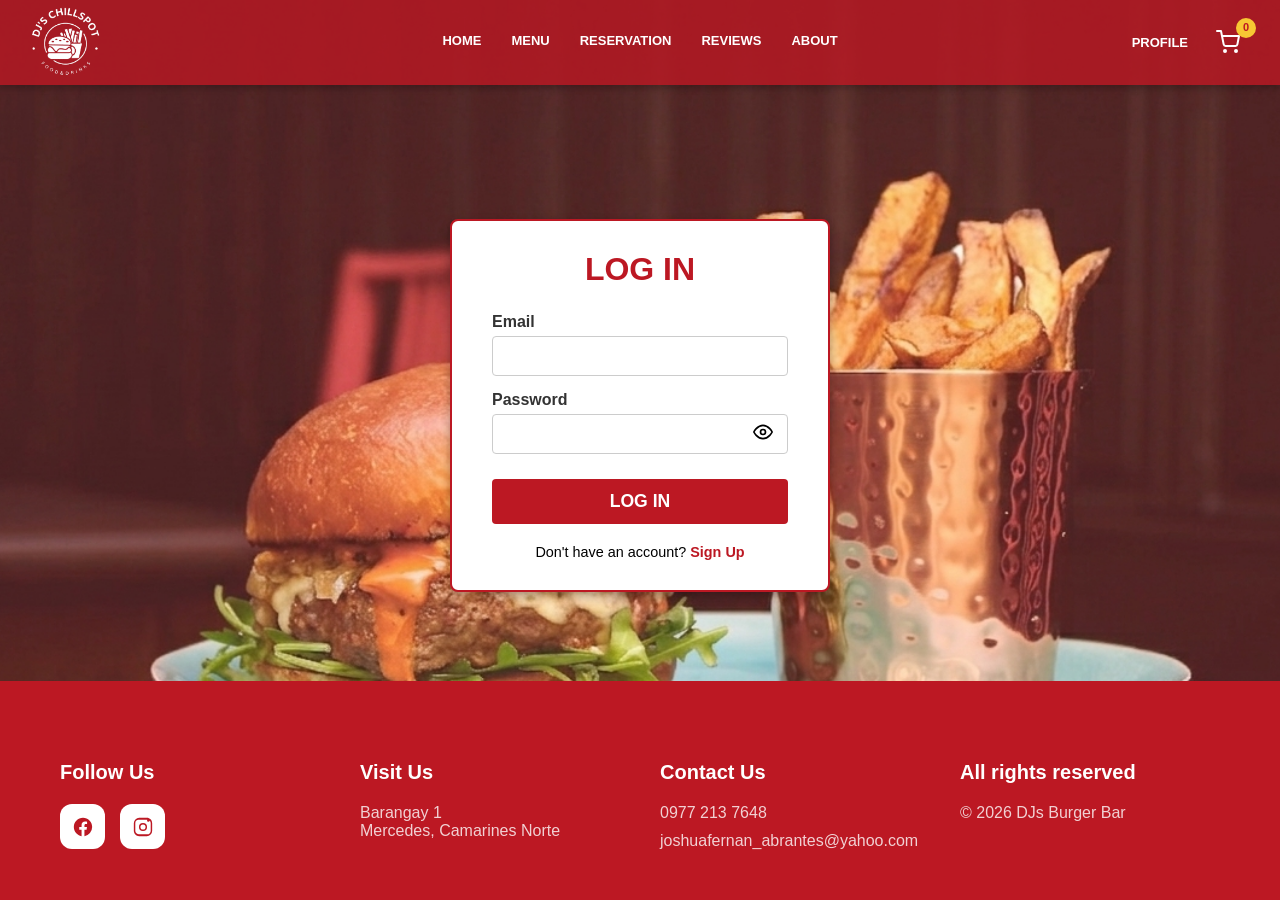
<file: docs/Profile.html>
<!DOCTYPE html>
<html lang="en">

<head>
    <meta charset="UTF-8">
    <meta name="viewport" content="width=device-width, initial-scale=1.0">
    <title>My Profile - DJs Burger Bar</title>
    <link rel="stylesheet" href="CSS/Profile.css">
    <link rel="stylesheet" href="CSS/Navigation.css">
    <link rel="stylesheet" href="CSS/Footer.css">
</head>

<body>

    <header>
        <div class="logo">
            <img src="Photo/RealLogo.png" alt="Tabeya logo">
        </div>
        <nav class="nav-links">
            <a href="index.html" class="nav-link">HOME</a>
            <a href="Menu.html" class="nav-link">MENU</a>
            <a href="CaterReservation.html" class="nav-link">RESERVATION</a>
            <a href="Review.php" class="nav-link">REVIEWS</a>
            <a href="About.html" class="nav-link">ABOUT</a>
        </nav>
        <div class="header-right">
            <a href="Login.html" id="account-link">PROFILE</a>
            <div class="cart-icon" id="view-cart-btn">
                <a href="Cart.html" style="text-decoration: none; color: inherit;">
                    <svg xmlns="http://www.w3.org/2000/svg" width="24" height="24" viewBox="0 0 24 24" fill="none"
                        stroke="currentColor" stroke-width="2" stroke-linecap="round" stroke-linejoin="round">
                        <circle cx="9" cy="21" r="1"></circle>
                        <circle cx="20" cy="21" r="1"></circle>
                        <path d="M1 1h4l2.68 13.39a2 2 0 0 0 2 1.61h9.72a2 2 0 0 0 2-1.61L23 6H6"></path>
                    </svg>
                    <span class="cart-count" id="cart-item-count">0</span>
                </a>
            </div>
        </div>
    </header>

    <div class="profile-section">
        <h2>My Profile</h2>

        <div id="profile-details-container">
            <div class="detail-item"><strong>Name:</strong> <span id="profile-name"></span></div>
            <div class="detail-item"><strong>Email:</strong> <span id="profile-email"></span></div>
            <div class="detail-item"><strong>Contact:</strong> <span id="profile-contact"></span></div>
            <div class="detail-item"><strong>Total Bookings:</strong> <span id="profile-orders-count">0</span></div>
        </div>

        <div class="profile-actions">
            <button class="action-btn" onclick="window.location.href='ViewOrder.html'">View Order</button>
            <button class="action-btn" onclick="window.location.href='EditProfile.html'">Edit Profile</button>
            <button class="logout-btn" id="logout-btn">Logout</button>
        </div>
    </div>

    <!-- FOOTER -->
    <footer class="footer">
        <div class="container footer-grid">

            <div class="footer-col">
                <h4>Follow Us</h4>
                <div class="social-icons">
                    <a href="#" aria-label="Facebook">
                        <svg xmlns="https://www.facebook.com/djburgerbar" viewBox="0 0 24 24">
                            <path
                                d="M12 2.04C6.5 2.04 2 6.53 2 12.06C2 17.06 5.66 21.21 10.44 21.96V14.96H7.9V12.06H10.44V9.85C10.44 7.34 11.93 5.96 14.22 5.96C15.31 5.96 16.45 6.15 16.45 6.15V8.62H15.19C13.95 8.62 13.56 9.39 13.56 10.18V12.06H16.34L15.89 14.96H13.56V21.96A10.05 10.05 0 0 0 22 12.06C22 6.53 17.5 2.04 12 2.04Z" />
                        </svg>
                    </a>
                    <a href="#" aria-label="Instagram">
                        <svg xmlns="https://www.instagram.com/joshua.abrantes/" viewBox="0 0 24 24">
                            <path
                                d="M7.8 2h8.4C19.4 2 22 4.6 22 7.8v8.4a5.8 5.8 0 0 1-5.8 5.8H7.8C4.6 22 2 19.4 2 16.2V7.8A5.8 5.8 0 0 1 7.8 2m-.2 2A3.6 3.6 0 0 0 3.6 7.6v8.8C3.6 18.4 5.6 20 7.6 20h8.8a3.6 3.6 0 0 0 4-3.6V7.6C20.4 5.6 18.8 4 16.8 4H7.6m4.4 3.6a4.4 4.4 0 1 1 0 8.8 4.4 4.4 0 0 1 0-8.8m0 1.6a2.8 2.8 0 1 0 0 5.6 2.8 2.8 0 0 0 0-5.6m5.8-5.6a1.4 1.4 0 1 1 0 2.8 1.4 1.4 0 0 1 0-2.8" />
                        </svg>
                    </a>
                </div>
            </div>

            <div class="footer-col">
                <h4>Visit Us</h4>
                <p>Barangay 1<br>Mercedes, Camarines Norte</p>
            </div>

            <div class="footer-col">
                <h4>Contact Us</h4>
                <p>0977 213 7648</p>
                <p>joshuafernan_abrantes@yahoo.com</p>
            </div>

            <div class="footer-col">
                <h4>All rights reserved</h4>
                <p>© 2026 DJs Burger Bar</p>
            </div>
        </div>
    </footer>


    <script>
        const CART_KEY = 'tabeyaCart';
        const USER_KEY = 'currentUser';
        const LOGIN_PAGE = 'Login.html';
        const CATER_RESERVATION_PAGE = 'CaterReservation.html';
        const PROFILE_PAGE = 'Profile.html';

        let cart = JSON.parse(localStorage.getItem(CART_KEY)) || [];

        // --- Core Login Check ---
        function checkUserLoginStatus() {
            return localStorage.getItem(USER_KEY) !== null;
        }

        function checkLoginAndProceed(redirectTarget) {
            if (!checkUserLoginStatus()) {
                alert("You must log in to perform this action.");
                if (redirectTarget) {
                    localStorage.setItem('redirectAfterLogin', redirectTarget);
                }
                window.location.href = LOGIN_PAGE;
                return false;
            }
            if (redirectTarget && redirectTarget !== 'Profile.html') {
                window.location.href = redirectTarget;
            }
            return true;
        }

        // --- Fetch Total Orders + Reservations from Server ---
        async function fetchUserTotalOrders(customerId) {
            try {
                // Add timestamp to prevent caching
                const timestamp = new Date().getTime();
                const response = await fetch(`get_user_orders_count.php?customer_id=${customerId}&_=${timestamp}`);

                if (!response.ok) {
                    throw new Error(`HTTP error! Status: ${response.status}`);
                }

                const result = await response.json();

                if (result.success) {
                    // Return the full result object with breakdown
                    return {
                        total: result.total_orders || 0,
                        orders: result.orders_count || 0,
                        reservations: result.reservations_count || 0
                    };
                } else {
                    console.error('Error fetching orders:', result.message);
                    return { total: 0, orders: 0, reservations: 0 };
                }
            } catch (error) {
                console.error('Fetch Error:', error);
                return { total: 0, orders: 0, reservations: 0 };
            }
        }

        // --- Profile Logic ---
        async function renderProfileDetails(user) {
            document.getElementById('profile-name').textContent = user.name || 'N/A';
            document.getElementById('profile-email').textContent = user.email || 'N/A';
            const contactNumber = user.contactNumber || user.contact || user.contactNo || 'N/A';
            document.getElementById('profile-contact').textContent = contactNumber;

            // Fetch actual total orders + reservations from server
            const customerId = user.customerId || user.CustomerID || user.id || user.userId;
            const orderCountEl = document.getElementById('profile-orders-count');
            
            if (customerId && orderCountEl) {
                const orderStats = await fetchUserTotalOrders(customerId);
                orderCountEl.textContent = orderStats.total;
            } else if (orderCountEl) {
                orderCountEl.textContent = '0';
            }
        }

        function checkAndLoadProfile() {
            const user = JSON.parse(localStorage.getItem(USER_KEY));

            if (!user) {
                // Redirect user if not logged in
                alert("You need to log in to view your profile.");
                window.location.href = LOGIN_PAGE;
            } else {
                renderProfileDetails(user);
            }
        }

        // --- Logout Function ---
        async function logoutUser() {
            try {
                // Call server logout to destroy session
                const apiUrl = window.location.origin + window.location.pathname.replace('Profile.html', '') + 'api/auth/authentication.php?action=logout';
                const response = await fetch(apiUrl, {
                    method: 'POST',
                    headers: {
                        'Content-Type': 'application/json',
                        'X-Requested-With': 'XMLHttpRequest'
                    },
                    credentials: 'include'
                });

                // Even if server logout fails, proceed with client-side cleanup
                if (response.ok) {
                    const result = await response.json();
                    console.log('Server logout:', result.message);
                } else {
                    console.warn('Server logout failed, but proceeding with client logout');
                }
            } catch (error) {
                console.warn('Error calling server logout:', error);
            }

            // Remove all user-related data
            localStorage.removeItem(USER_KEY);
            localStorage.removeItem('userTotalOrders');
            localStorage.removeItem(CART_KEY); // Clear cart

            alert("You have been logged out.");
            window.location.href = LOGIN_PAGE; // Redirect
        }

        // --- Cart Display Logic ---
        function updateCartDisplay() {
            const count = cart.reduce((sum, item) => sum + item.quantity, 0);
            document.getElementById('cart-item-count').textContent = count;
        }

        function updateAccountLink() {
            const accountLink = document.getElementById('account-link');
            const user = JSON.parse(localStorage.getItem(USER_KEY));

            if (user) {
                accountLink.textContent = user.name.split(' ')[0].toUpperCase();
                accountLink.href = PROFILE_PAGE;
                accountLink.classList.add('active');
            } else {
                accountLink.textContent = 'PROFILE';
                accountLink.href = LOGIN_PAGE;
                accountLink.classList.add('active');
            }
        }

        function setupGlobalListeners() {
            const caterLink = document.getElementById('cater-reservation-link');
            if (caterLink) {
                caterLink.addEventListener('click', (e) => {
                    e.preventDefault();
                    checkLoginAndProceed(CATER_RESERVATION_PAGE);
                });
            }

            // Logout Button Listener
            const logoutBtn = document.getElementById('logout-btn');
            if (logoutBtn) {
                logoutBtn.addEventListener('click', logoutUser);
            }
        }

        // --- Initialization ---
        document.addEventListener('DOMContentLoaded', () => {
            checkAndLoadProfile();
            updateCartDisplay();
            updateAccountLink();
            setupGlobalListeners();
        });
    </script>
</body>

</html>
</file>
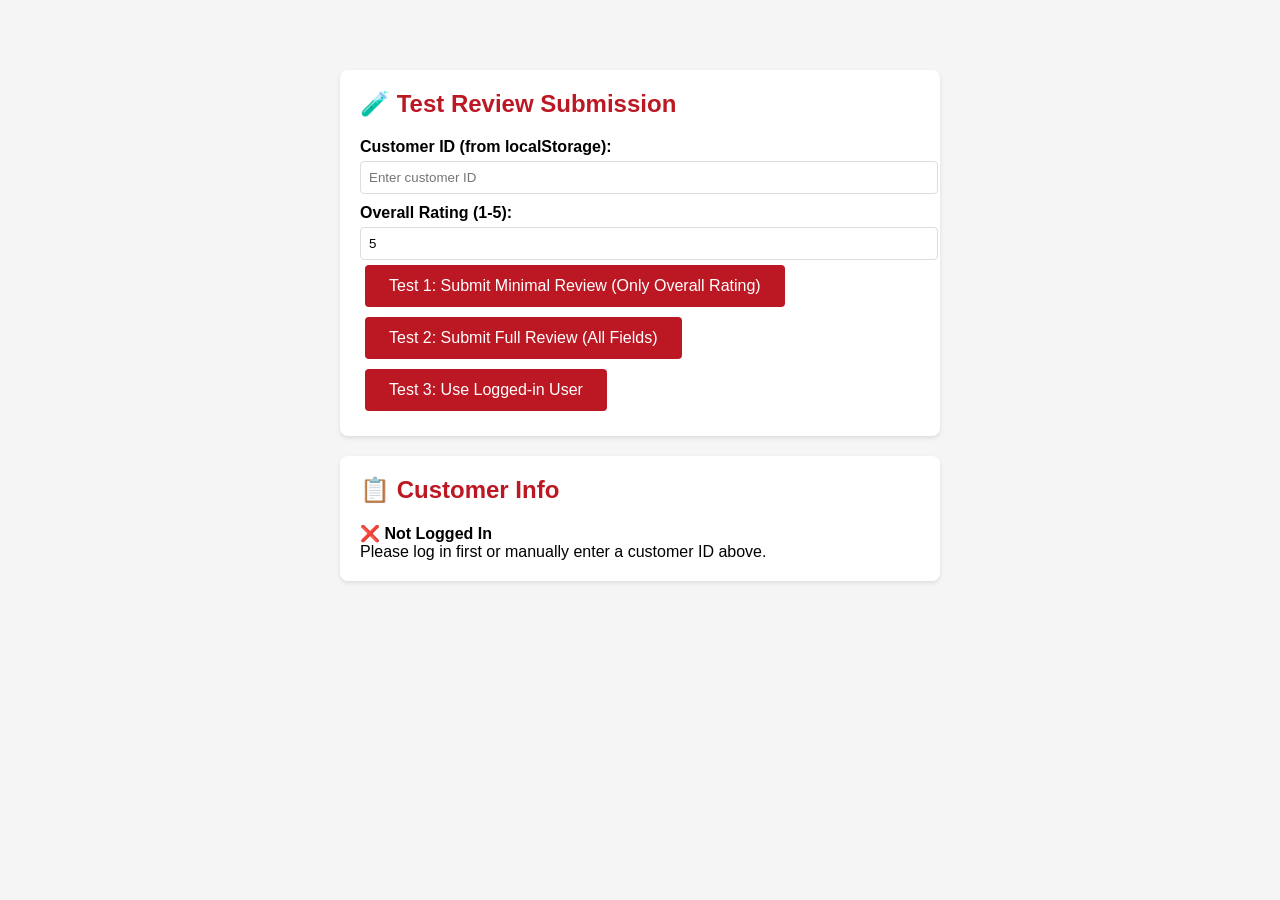
<file: docs/test_review.html>
<!DOCTYPE html>
<html lang="en">
<head>
    <meta charset="UTF-8">
    <meta name="viewport" content="width=device-width, initial-scale=1.0">
    <title>Test Review Submission</title>
    <style>
        body {
            font-family: Arial, sans-serif;
            max-width: 600px;
            margin: 50px auto;
            padding: 20px;
            background: #f5f5f5;
        }
        .test-section {
            background: white;
            padding: 20px;
            margin-bottom: 20px;
            border-radius: 8px;
            box-shadow: 0 2px 4px rgba(0,0,0,0.1);
        }
        button {
            background: #bc1823;
            color: white;
            border: none;
            padding: 12px 24px;
            border-radius: 4px;
            cursor: pointer;
            font-size: 16px;
            margin: 5px;
        }
        button:hover {
            background: #a01520;
        }
        .response {
            margin-top: 15px;
            padding: 15px;
            border-radius: 4px;
            font-family: monospace;
            white-space: pre-wrap;
            word-wrap: break-word;
        }
        .success {
            background: #d4edda;
            color: #155724;
            border: 1px solid #c3e6cb;
        }
        .error {
            background: #f8d7da;
            color: #721c24;
            border: 1px solid #f5c6cb;
        }
        h2 {
            color: #bc1823;
            margin-top: 0;
        }
        label {
            display: block;
            margin: 10px 0 5px;
            font-weight: bold;
        }
        input {
            width: 100%;
            padding: 8px;
            border: 1px solid #ddd;
            border-radius: 4px;
        }
    </style>
</head>
<body>
    <div class="test-section">
        <h2>🧪 Test Review Submission</h2>
        
        <label>Customer ID (from localStorage):</label>
        <input type="number" id="customer-id" placeholder="Enter customer ID">
        
        <label>Overall Rating (1-5):</label>
        <input type="number" id="overall-rating" value="5" min="1" max="5">
        
        <button onclick="testMinimalReview()">Test 1: Submit Minimal Review (Only Overall Rating)</button>
        <button onclick="testFullReview()">Test 2: Submit Full Review (All Fields)</button>
        <button onclick="testFromLocalStorage()">Test 3: Use Logged-in User</button>
        
        <div id="response"></div>
    </div>

    <div class="test-section">
        <h2>📋 Customer Info</h2>
        <div id="user-info">Checking localStorage...</div>
    </div>

    <script>
        const responseDiv = document.getElementById('response');
        const userInfoDiv = document.getElementById('user-info');
        const customerIdInput = document.getElementById('customer-id');

        // Check if user is logged in
        function checkUser() {
            const user = JSON.parse(localStorage.getItem('currentUser'));
            if (user) {
                userInfoDiv.innerHTML = `
                    <strong>✅ Logged In</strong><br>
                    Name: ${user.firstName} ${user.lastName}<br>
                    Email: ${user.email}<br>
                    Customer ID: ${user.customerId}
                `;
                customerIdInput.value = user.customerId;
            } else {
                userInfoDiv.innerHTML = `
                    <strong>❌ Not Logged In</strong><br>
                    Please log in first or manually enter a customer ID above.
                `;
            }
        }

        // Test 1: Minimal review (only overall rating)
        async function testMinimalReview() {
            const customerId = parseInt(customerIdInput.value);
            const rating = parseFloat(document.getElementById('overall-rating').value);
            
            if (!customerId || !rating) {
                showResponse('error', 'Please enter Customer ID and Rating');
                return;
            }

            const data = {
                customerId: customerId,
                overallRating: rating
            };

            await submitReview(data, 'Minimal Review');
        }

        // Test 2: Full review (all fields)
        async function testFullReview() {
            const customerId = parseInt(customerIdInput.value);
            const rating = parseFloat(document.getElementById('overall-rating').value);
            
            if (!customerId || !rating) {
                showResponse('error', 'Please enter Customer ID and Rating');
                return;
            }

            const data = {
                customerId: customerId,
                overallRating: rating,
                foodRating: 5,
                portionRating: 4,
                serviceRating: 5,
                ambienceRating: 4,
                cleanlinessRating: 5,
                foodComment: 'The food was absolutely delicious! Best Filipino cuisine in town.',
                portionComment: 'Perfect portion sizes, very satisfying.',
                serviceComment: 'Excellent and friendly service from the staff.',
                ambienceComment: 'Cozy and authentic Filipino atmosphere.',
                cleanlinessComment: 'Very clean and well-maintained restaurant.',
                generalComment: 'Highly recommend DJs Burger! Will definitely come back.'
            };

            await submitReview(data, 'Full Review');
        }

        // Test 3: Use logged-in user
        async function testFromLocalStorage() {
            const user = JSON.parse(localStorage.getItem('currentUser'));
            
            if (!user || !user.customerId) {
                showResponse('error', 'No user logged in. Please log in first.');
                return;
            }

            const rating = parseFloat(document.getElementById('overall-rating').value);

            const data = {
                customerId: user.customerId,
                overallRating: rating,
                foodRating: 5,
                serviceRating: 5,
                generalComment: `Great experience! - ${user.firstName}`
            };

            await submitReview(data, 'Review from ' + user.firstName);
        }

        // Submit review function
        async function submitReview(data, testName) {
            showResponse('info', `Submitting ${testName}...\n\nData:\n${JSON.stringify(data, null, 2)}`);

            try {
                const response = await fetch('submit_customer_review.php', {
                    method: 'POST',
                    headers: {
                        'Content-Type': 'application/json',
                        'X-Requested-With': 'XMLHttpRequest'
                    },
                    body: JSON.stringify(data)
                });

                console.log('Response status:', response.status);
                console.log('Response headers:', response.headers);

                const text = await response.text();
                console.log('Raw response:', text);

                let result;
                try {
                    result = JSON.parse(text);
                } catch (parseError) {
                    throw new Error('Invalid JSON response:\n' + text.substring(0, 500));
                }

                if (result.success) {
                    showResponse('success', `✅ SUCCESS!\n\n${JSON.stringify(result, null, 2)}`);
                } else {
                    showResponse('error', `❌ FAILED\n\n${JSON.stringify(result, null, 2)}`);
                }

            } catch (error) {
                console.error('Submit error:', error);
                showResponse('error', `❌ ERROR\n\n${error.message}`);
            }
        }

        // Show response
        function showResponse(type, message) {
            responseDiv.className = 'response ' + (type === 'error' ? 'error' : type === 'success' ? 'success' : '');
            responseDiv.textContent = message;
        }

        // Initialize
        checkUser();
    </script>
</body>
</html>
</file>
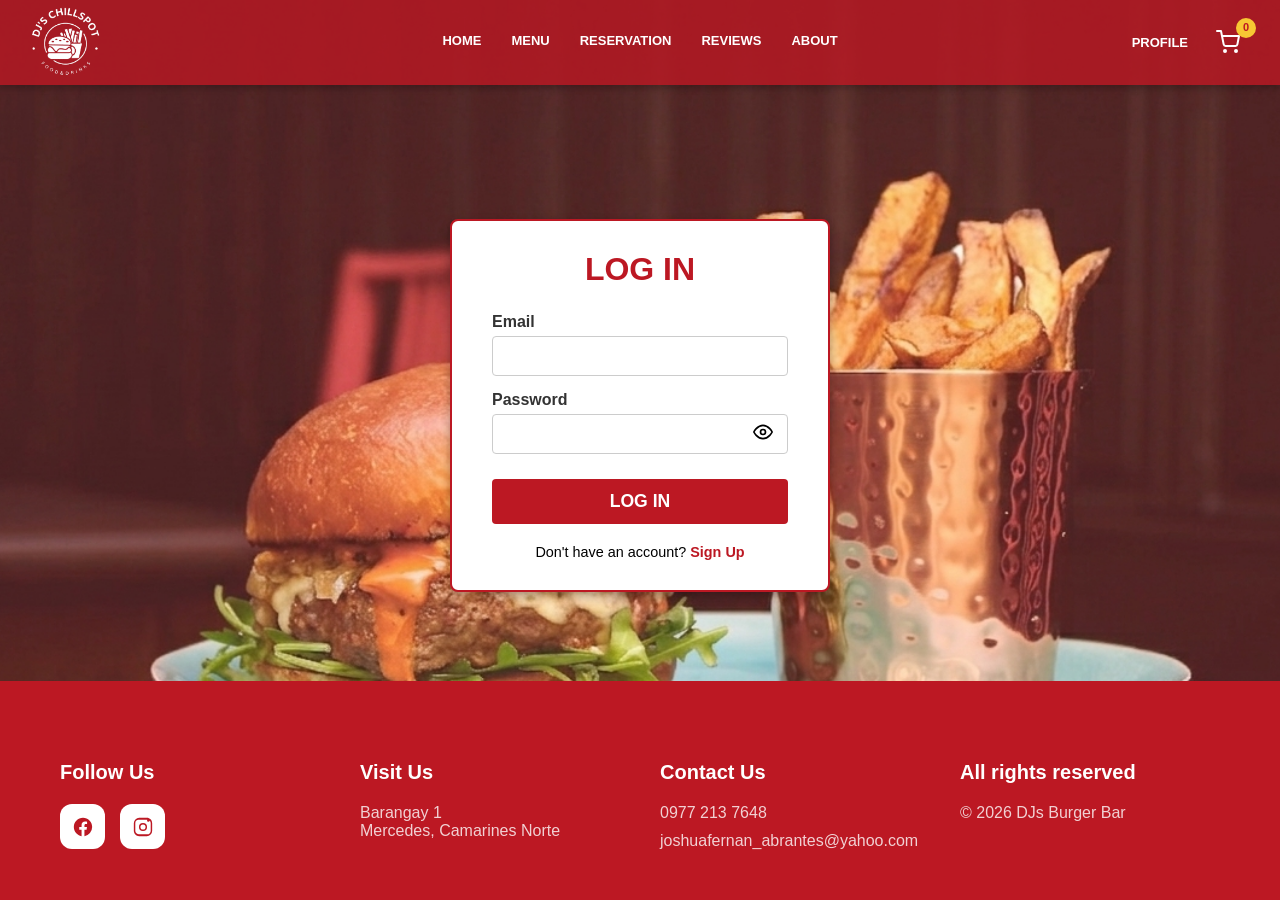
<file: docs/ViewOrder.html>
<!DOCTYPE html>
<html lang="en">

<head>
    <meta charset="UTF-8">
    <meta name="viewport" content="width=device-width, initial-scale=1.0">
    <title>View Order - DJs Burger Bar</title>
    <link rel="stylesheet" href="CSS/Profile.css">
    <link rel="stylesheet" href="CSS/Navigation.css">
    <link rel="stylesheet" href="CSS/Footer.css">

    <style>
        /* ========================================= */
        /* GLOBAL LAYOUT FIXES (FOOTER) */
        /* ========================================= */
        body {
            display: flex;
            flex-direction: column;
            min-height: 100vh;
            background-color: var(--background-page);
        }

        .view-order-section {
            flex-grow: 1;
            width: 95%;
            max-width: 1400px;
            margin: 140px auto 60px;
            padding: 50px;
            background-color: var(--background-card);
            border-radius: 18px;
            box-shadow: 0 25px 60px rgba(0, 0, 0, 0.12);
        }

        .view-order-toolbar {
            display: flex;
            align-items: center;
            justify-content: space-between;
            margin-bottom: 25px;
            flex-wrap: wrap;
            gap: 15px;
        }

        .back-btn {
            display: inline-flex;
            align-items: center;
            gap: 8px;
            padding: 10px 18px;
            border-radius: 30px;
            border: 1px solid var(--border-light);
            background-color: #fff;
            color: var(--text-dark);
            font-weight: 600;
            text-decoration: none;
            box-shadow: 0 4px 12px rgba(0, 0, 0, 0.08);
            transition: box-shadow 0.2s ease, transform 0.2s ease;
        }

        .back-btn:hover {
            box-shadow: 0 8px 20px rgba(0, 0, 0, 0.12);
            transform: translateY(-2px);
        }

        /* Tab Navigation */
        .tab-navigation {
            display: flex;
            gap: 10px;
            background-color: #f8f9fa;
            padding: 8px;
            border-radius: 12px;
        }

        .tab-btn {
            padding: 12px 24px;
            border: none;
            background-color: transparent;
            color: var(--text-medium);
            font-weight: 600;
            font-size: 1em;
            cursor: pointer;
            border-radius: 8px;
            transition: all 0.3s ease;
        }

        .tab-btn:hover {
            background-color: rgba(188, 24, 35, 0.1);
            color: var(--tabeya-red);
        }

        .tab-btn.active {
            background-color: var(--tabeya-red);
            color: white;
        }

        /* Tab Content */
        .tab-content {
            display: none;
        }

        .tab-content.active {
            display: block;
        }

        #order-list-container,
        #reservation-list-container {
            display: grid;
            grid-template-columns: repeat(auto-fill, minmax(350px, 1fr));
            gap: 25px;
            margin-top: 30px;
        }

        /* ========================================= */
        /* ORDER/RESERVATION CARDS - ULTRA-CLEAN DESIGN */
        /* ========================================= */

        :root {
            --tabeya-red: #BC1823;
            --background-page: #f9f9f9;
            --background-card: #ffffff;
            --border-light: #ececec;
            --text-dark: #333333;
            --text-medium: #666666;
            --status-pending-bg: #fff8e1;
            --status-pending-text: #ff9800;
            --status-confirmed-bg: #e6f7e8;
            --status-confirmed-text: #2c9b45;
            --status-cancelled-bg: #ffebee;
            --status-cancelled-text: #c62828;
        }

        /* Title Styling */
        .view-order-section h2 {
            color: var(--tabeya-red);
            text-align: center;
            margin-bottom: 40px;
            font-size: 2.5em;
            font-weight: 800;
            padding-bottom: 10px;
            border-bottom: 3px solid var(--tabeya-red);
            display: inline-block;
            width: auto;
            margin-left: auto;
            margin-right: auto;
        }

        /* Card Design */
        .order-card,
        .reservation-card {
            border: 1px solid var(--border-light);
            border-radius: 16px;
            padding: 28px 30px;
            background-color: var(--background-card);
            box-shadow: 0 8px 30px rgba(0, 0, 0, 0.08);
            transition: transform 0.2s ease, box-shadow 0.2s ease;
        }

        .order-card:hover,
        .reservation-card:hover {
            transform: translateY(-6px);
            box-shadow: 0 20px 40px rgba(0, 0, 0, 0.12);
        }

        /* Card Header */
        .card-header {
            display: flex;
            justify-content: space-between;
            align-items: center;
            padding-bottom: 15px;
            margin-bottom: 15px;
            border-bottom: 1px solid var(--border-light);
        }

        .card-header h4 {
            color: var(--text-dark);
            margin: 0;
            font-size: 1.4em;
            font-weight: 700;
        }

        /* Status Badges */
        .status-badge {
            padding: 6px 14px;
            border-radius: 20px;
            font-size: 0.85em;
            font-weight: 700;
            text-transform: uppercase;
        }

        .status-pending {
            background-color: var(--status-pending-bg);
            color: var(--status-pending-text);
        }

        .status-confirmed {
            background-color: var(--status-confirmed-bg);
            color: var(--status-confirmed-text);
        }

        .status-cancelled {
            background-color: var(--status-cancelled-bg);
            color: var(--status-cancelled-text);
        }

        /* Card Details Grid */
        .card-details {
            display: grid;
            grid-template-columns: auto 1fr;
            gap: 12px 15px;
            margin-bottom: 25px;
            padding-bottom: 18px;
            border-bottom: 1px dashed var(--border-light);
        }

        .detail-label {
            font-weight: 500;
            color: var(--text-medium);
            text-align: left;
            padding-right: 10px;
        }

        .detail-value {
            font-weight: 600;
            color: var(--text-dark);
            text-align: left;
        }

        .detail-value.total {
            color: var(--tabeya-red);
            font-size: 1.1em;
            font-weight: 700;
        }

        /* Item List */
        .item-list-title {
            font-weight: 700;
            color: var(--text-dark);
            margin-bottom: 10px;
            display: block;
        }

        .item-list {
            list-style-type: none;
            padding-left: 0;
            margin: 0;
        }

        .item-list li {
            font-size: 0.95em;
            padding: 5px 0;
            color: var(--text-medium);
            display: flex;
            justify-content: space-between;
            border-bottom: 1px dotted var(--border-light);
        }

        .item-list li:last-child {
            border-bottom: none;
        }

        /* Cancel Button */
        .cancel-btn {
            display: inline-flex;
            align-items: center;
            justify-content: center;
            gap: 8px;
            padding: 10px 20px;
            margin-top: 15px;
            border-radius: 8px;
            border: 2px solid var(--tabeya-red);
            background-color: white;
            color: var(--tabeya-red);
            font-weight: 600;
            font-size: 0.95em;
            cursor: pointer;
            transition: all 0.3s ease;
            width: 100%;
        }

        .cancel-btn:hover:not(:disabled) {
            background-color: var(--tabeya-red);
            color: white;
            transform: translateY(-2px);
            box-shadow: 0 6px 16px rgba(188, 24, 35, 0.3);
        }

        .cancel-btn:disabled {
            opacity: 0.5;
            cursor: not-allowed;
            border-color: var(--border-light);
            color: var(--text-medium);
        }

        .cancel-btn:active:not(:disabled) {
            transform: translateY(0);
        }

        /* Empty State */
        .empty-state {
            text-align: center;
            color: var(--text-medium);
            padding: 80px 20px;
            border: 2px dashed var(--border-light);
            background-color: var(--background-page);
            border-radius: 8px;
            margin-top: 30px;
        }

        #order-list-container .empty-state,
        #reservation-list-container .empty-state {
            grid-column: 1 / -1;
            margin-top: 0;
        }

        .empty-state a {
            color: var(--tabeya-red);
            font-weight: bold;
            text-decoration: none;
        }

        .empty-state a:hover {
            text-decoration: underline;
        }

        /* Loading State */
        .loading-state {
            text-align: center;
            padding: 60px 20px;
            color: var(--text-medium);
            font-size: 1.1em;
        }

        .loading-spinner {
            border: 4px solid var(--border-light);
            border-top: 4px solid var(--tabeya-red);
            border-radius: 50%;
            width: 50px;
            height: 50px;
            animation: spin 1s linear infinite;
            margin: 20px auto;
        }

        @keyframes spin {
            0% {
                transform: rotate(0deg);
            }

            100% {
                transform: rotate(360deg);
            }
        }

        /* Responsive Design */
        @media (max-width: 768px) {
            .view-order-section {
                padding: 30px 20px;
                margin: 100px auto 40px;
            }

            .view-order-toolbar {
                flex-direction: column;
                align-items: stretch;
            }

            .tab-navigation {
                width: 100%;
            }

            .tab-btn {
                flex: 1;
                padding: 10px 12px;
                font-size: 0.9em;
            }

            #order-list-container,
            #reservation-list-container {
                grid-template-columns: 1fr;
            }

            .card-details {
                grid-template-columns: 1fr;
                gap: 10px;
            }

            .detail-value {
                text-align: left;
            }
        }
        /* Order Status Notice Banners */
        .delivery-notice {
            margin-top: 15px;
            padding: 12px 16px;
            border-radius: 8px;
            font-size: 0.95em;
            font-weight: 600;
            text-align: center;
        }
        .accepted-notice {
            background-color: #e6f7e8;
            color: #2c9b45;
            border: 1px solid #b7dfc0;
        }
        .pending-notice {
            background-color: #fff8e1;
            color: #c07a00;
            border: 1px solid #ffe082;
        }
        .cancelled-notice {
            background-color: #ffebee;
            color: #c62828;
            border: 1px solid #ffcdd2;
        }
    </style>
</head>

<body>

    <header>
        <div class="logo">
            <img src="Photo/RealLogo.png" alt="Tabeya logo">
        </div>
        <nav class="nav-links">
            <a href="index.html" class="nav-link">HOME</a>
            <a href="Menu.html" class="nav-link">MENU</a>
            <a href="CaterReservation.html" class="nav-link">RESERVATION</a>
            <a href="Review.php" class="nav-link">REVIEWS</a>
            <a href="About.html" class="nav-link">ABOUT</a>
        </nav>
        <div class="header-right">
            <a href="Login.html" id="account-link">PROFILE</a>
            <div class="cart-icon" id="view-cart-btn">
                <a href="Cart.html" style="text-decoration: none; color: inherit;">
                    <svg xmlns="http://www.w3.org/2000/svg" width="24" height="24" viewBox="0 0 24 24" fill="none"
                        stroke="currentColor" stroke-width="2" stroke-linecap="round" stroke-linejoin="round">
                        <circle cx="9" cy="21" r="1"></circle>
                        <circle cx="20" cy="21" r="1"></circle>
                        <path d="M1 1h4l2.68 13.39a2 2 0 0 0 2 1.61h9.72a2 2 0 0 0 2-1.61L23 6H6"></path>
                    </svg>
                    <span class="cart-count" id="cart-item-count">0</span>
                </a>
            </div>
        </div>
    </header>

    <main>

        <div class="view-order-section">
            <div class="view-order-toolbar">
                <a href="Profile.html" class="back-btn">← Back to Profile</a>
                <div class="tab-navigation">
                    <button class="tab-btn active" data-tab="orders">Orders</button>
                    <button class="tab-btn" data-tab="reservations">Reservations</button>
                </div>
            </div>

            <h2>View Order</h2>

            <!-- Orders Tab -->
            <div id="orders-tab" class="tab-content active">
                <div id="order-list-container">
                    <div class="loading-state">
                        <div class="loading-spinner"></div>
                        <p>Loading orders...</p>
                    </div>
                </div>
            </div>

            <!-- Reservations Tab -->
            <div id="reservations-tab" class="tab-content">
                <div id="reservation-list-container">
                    <div class="loading-state">
                        <div class="loading-spinner"></div>
                        <p>Loading reservations...</p>
                    </div>
                </div>
            </div>
        </div>

        <!-- Cart Modal -->
        <div id="cart-modal" class="modal">
            <div class="modal-content">
                <span class="close-btn">&times;</span>
                <h2>Your Cart</h2>
                <div id="cart-items-list"></div>
                <div class="cart-summary">
                    <strong>Total: ₱<span id="cart-total">0.00</span></strong>
                </div>
                <button id="checkout-btn">Proceed to Checkout</button>
            </div>
        </div>

        </main>

        <!-- FOOTER -->
    <footer class="footer">
        <div class="container footer-grid">

            <div class="footer-col">
                <h4>Follow Us</h4>
                <div class="social-icons">
                    <a href="#" aria-label="Facebook">
                        <svg xmlns="https://www.facebook.com/djburgerbar" viewBox="0 0 24 24">
                            <path
                                d="M12 2.04C6.5 2.04 2 6.53 2 12.06C2 17.06 5.66 21.21 10.44 21.96V14.96H7.9V12.06H10.44V9.85C10.44 7.34 11.93 5.96 14.22 5.96C15.31 5.96 16.45 6.15 16.45 6.15V8.62H15.19C13.95 8.62 13.56 9.39 13.56 10.18V12.06H16.34L15.89 14.96H13.56V21.96A10.05 10.05 0 0 0 22 12.06C22 6.53 17.5 2.04 12 2.04Z" />
                        </svg>
                    </a>
                    <a href="#" aria-label="Instagram">
                        <svg xmlns="https://www.instagram.com/joshua.abrantes/" viewBox="0 0 24 24">
                            <path
                                d="M7.8 2h8.4C19.4 2 22 4.6 22 7.8v8.4a5.8 5.8 0 0 1-5.8 5.8H7.8C4.6 22 2 19.4 2 16.2V7.8A5.8 5.8 0 0 1 7.8 2m-.2 2A3.6 3.6 0 0 0 3.6 7.6v8.8C3.6 18.4 5.6 20 7.6 20h8.8a3.6 3.6 0 0 0 4-3.6V7.6C20.4 5.6 18.8 4 16.8 4H7.6m4.4 3.6a4.4 4.4 0 1 1 0 8.8 4.4 4.4 0 0 1 0-8.8m0 1.6a2.8 2.8 0 1 0 0 5.6 2.8 2.8 0 0 0 0-5.6m5.8-5.6a1.4 1.4 0 1 1 0 2.8 1.4 1.4 0 0 1 0-2.8" />
                        </svg>
                    </a>
                </div>
            </div>

            <div class="footer-col">
                <h4>Visit Us</h4>
                <p>Barangay 1<br>Mercedes, Camarines Norte</p>
            </div>

            <div class="footer-col">
                <h4>Contact Us</h4>
                <p>0977 213 7648</p>
                <p>joshuafernan_abrantes@yahoo.com</p>
            </div>

            <div class="footer-col">
                <h4>All rights reserved</h4>
                <p>© 2026 DJs Burger Bar</p>
            </div>
        </div>
    </footer>

        <script>
            const CART_KEY = 'tabeyaCart';
            const USER_KEY = 'currentUser';
            const LOGIN_PAGE = 'Login.html';
            const PROFILE_PAGE = 'Profile.html';
            const CATER_RESERVATION_PAGE = 'CaterReservation.html';

            let cart = JSON.parse(localStorage.getItem(CART_KEY)) || [];
            let currentUser = null;

            function checkUserLoginStatus() {
                return localStorage.getItem(USER_KEY) !== null;
            }

            function checkLoginAndProceed(redirectTarget) {
                if (!checkUserLoginStatus()) {
                    alert("You must log in to view your orders.");
                    if (redirectTarget) {
                        localStorage.setItem('redirectAfterLogin', redirectTarget);
                    }
                    window.location.href = LOGIN_PAGE;
                    return false;
                }
                return true;
            }

            function updateAccountLink() {
                const accountLink = document.getElementById('account-link');
                const user = JSON.parse(localStorage.getItem(USER_KEY));

                if (user) {
                    accountLink.textContent = user.name.split(' ')[0].toUpperCase();
                    accountLink.href = PROFILE_PAGE;
                } else {
                    accountLink.textContent = 'PROFILE';
                    accountLink.href = LOGIN_PAGE;
                }
            }

            function updateCartDisplay() {
                const count = cart.reduce((sum, item) => sum + item.quantity, 0);
                document.getElementById('cart-item-count').textContent = count;
            }

            function saveCart() {
                localStorage.setItem(CART_KEY, JSON.stringify(cart));
                updateCartDisplay();
                renderCartModal();
            }

            function updateCartItemQuantity(itemId, change) {
                const itemIndex = cart.findIndex(item => item.id === itemId);
                if (itemIndex > -1) {
                    cart[itemIndex].quantity += change;
                    if (cart[itemIndex].quantity <= 0) {
                        cart.splice(itemIndex, 1);
                    }
                }
                saveCart();
            }

            function calculateTotal() {
                return cart.reduce((total, item) => total + (item.price * item.quantity), 0).toFixed(2);
            }

            function renderCartModal() {
                const listContainer = document.getElementById('cart-items-list');
                const totalElement = document.getElementById('cart-total');
                const checkoutBtn = document.getElementById('checkout-btn');
                let itemsHtml = '';

                if (cart.length === 0) {
                    itemsHtml = '<p style="text-align: center; color: #777; padding: 20px 0;">Your cart is empty.</p>';
                    checkoutBtn.disabled = true;
                } else {
                    cart.forEach(item => {
                        const itemTotal = (item.price * item.quantity).toFixed(2);
                        itemsHtml += `
                        <div class="cart-item">
                            <div class="item-info">
                                <strong>${item.name}</strong>
                                <p>₱${item.price.toFixed(2)} ea.</p>
                            </div>
                            <div class="item-controls">
                                <div class="quantity-control">
                                    <button class="qty-minus" data-id="${item.id}">-</button>
                                    <span style="margin: 0 10px;">${item.quantity}</span>
                                    <button class="qty-plus" data-id="${item.id}">+</button>
                                </div>
                                <span class="item-price-cart">₱${itemTotal}</span>
                            </div>
                        </div>
                    `;
                    });
                    checkoutBtn.disabled = false;
                }

                listContainer.innerHTML = itemsHtml;
                totalElement.textContent = calculateTotal();
                setupCartModalListeners();
            }

            function setupCartModalListeners() {
                const modal = document.getElementById('cart-modal');

                modal.querySelectorAll('.qty-minus').forEach(button => {
                    button.addEventListener('click', (e) => {
                        updateCartItemQuantity(e.target.getAttribute('data-id'), -1);
                    });
                });

                modal.querySelectorAll('.qty-plus').forEach(button => {
                    button.addEventListener('click', (e) => {
                        updateCartItemQuantity(e.target.getAttribute('data-id'), 1);
                    });
                });

                document.getElementById('checkout-btn').addEventListener('click', () => {
                    if (checkLoginAndProceed('Checkout.html')) {
                        window.location.href = 'Checkout.html';
                    }
                });
            }

            function setupGlobalListeners() {
                const modal = document.getElementById('cart-modal');
                const btn = document.getElementById("view-cart-btn");
                const span = document.getElementsByClassName("close-btn")[0];

                btn.onclick = function () {
                    renderCartModal();
                    modal.style.display = "block";
                }

                span.onclick = function () {
                    modal.style.display = "none";
                }

                window.onclick = function (event) {
                    if (event.target == modal) {
                        modal.style.display = "none";
                    }
                }
            }

            function setupTabNavigation() {
                document.querySelectorAll('.tab-btn').forEach(btn => {
                    btn.addEventListener('click', () => {
                        const targetTab = btn.dataset.tab;

                        document.querySelectorAll('.tab-btn').forEach(b => b.classList.remove('active'));
                        btn.classList.add('active');

                        document.querySelectorAll('.tab-content').forEach(content => {
                            content.classList.remove('active');
                        });
                        document.getElementById(`${targetTab}-tab`).classList.add('active');
                    });
                });
            }

            async function cancelOrder(orderId) {
                if (!confirm('Are you sure you want to cancel this order?')) {
                    return;
                }

                try {
                    const response = await fetch('cancel_order.php', {
                        method: 'POST',
                        headers: {
                            'Content-Type': 'application/json'
                        },
                        body: JSON.stringify({
                            order_id: orderId,
                            customer_id: currentUser.customerId || currentUser.CustomerID || currentUser.id
                        })
                    });

                    const result = await response.json();

                    if (result.success) {
                        alert('Order cancelled successfully!');
                        fetchOrders(currentUser.customerId || currentUser.CustomerID || currentUser.id);
                    } else {
                        alert(result.message || 'Failed to cancel order');
                    }
                } catch (error) {
                    console.error('Cancel Error:', error);
                    alert('An error occurred while cancelling the order');
                }
            }

            async function cancelReservation(reservationId) {
                if (!confirm('Are you sure you want to cancel this reservation?')) {
                    return;
                }

                try {
                    const response = await fetch('cancel_reservation.php', {
                        method: 'POST',
                        headers: {
                            'Content-Type': 'application/json'
                        },
                        body: JSON.stringify({
                            reservation_id: reservationId,
                            customer_id: currentUser.customerId || currentUser.CustomerID || currentUser.id
                        })
                    });

                    const result = await response.json();

                    if (result.success) {
                        alert('Reservation cancelled successfully!');
                        fetchReservations(currentUser.customerId || currentUser.CustomerID || currentUser.id);
                    } else {
                        alert(result.message || 'Failed to cancel reservation');
                    }
                } catch (error) {
                    console.error('Cancel Error:', error);
                    alert('An error occurred while cancelling the reservation');
                }
            }

            // Convert 24-hour time to 12-hour format
            function convertTo12Hour(time24) {
                if (!time24) return 'N/A';
                const [hours, minutes] = time24.split(':');
                const hour = parseInt(hours);
                const ampm = hour >= 12 ? 'PM' : 'AM';
                const hour12 = hour % 12 || 12;
                return `${hour12}:${minutes} ${ampm}`;
            }

            async function fetchOrders(customerId) {
                try {
                    const response = await fetch(`get_user_orders.php?customer_id=${customerId}`);

                    if (!response.ok) {
                        throw new Error(`HTTP error! Status: ${response.status}`);
                    }

                    const result = await response.json();

                    if (result.success) {
                        renderOrders(result.orders || []);
                    } else {
                        console.error('Error fetching orders:', result.message);
                        renderOrders([]);
                    }
                } catch (error) {
                    console.error('Fetch Error:', error);
                    renderOrders([]);
                }
            }

            function renderOrders(orders) {
                const container = document.getElementById('order-list-container');
                container.innerHTML = '';

                if (orders.length === 0) {
                    container.innerHTML = `
                        <div class="empty-state">
                            <p>No orders found.</p>
                            <p>Start ordering from our <a href="Menu.html">MENU</a> today! 😊</p>
                        </div>
                    `;
                    return;
                }

                orders.forEach(order => {
                    // FIXED: Use OrderStatus instead of WebsiteStatus
                    const statusClass = getStatusClass(order.OrderStatus);
                    const statusText = order.OrderStatus || 'Preparing';
                    const statusLower = statusText.toLowerCase();
                    const isPending = statusLower === 'preparing' || statusLower === 'pending';
                    const isConfirmed = statusLower === 'confirmed' || statusLower === 'accepted' || statusLower === 'ready';

                    let itemsHtml = '';
                    let totalAmount = 0;

                    if (order.items) {
                        try {
                            const items = JSON.parse(order.items);
                            itemsHtml = items.map(item => {
                                const itemTotal = item.quantity * item.price;
                                totalAmount += itemTotal;
                                return `<li><span>${item.quantity}x ${item.name}</span> <span class="detail-value">₱${itemTotal.toFixed(2)}</span></li>`;
                            }).join('');
                        } catch (e) {
                            itemsHtml = '<li>Unable to load items</li>';
                        }
                    }

                    // Fallback to TotalAmount if items calculation fails
                    if (totalAmount === 0 && order.TotalAmount) {
                        totalAmount = parseFloat(order.TotalAmount);
                    }

                    // Build contextual status notice
                    let statusNotice = '';
                    if (isConfirmed) {
                        statusNotice = `<div class="delivery-notice accepted-notice">✅ Your order has been accepted and will be delivered soon!</div>`;
                    } else if (isPending) {
                        statusNotice = `<div class="delivery-notice pending-notice">⏳ Your order is pending review by our staff.</div>`;
                    } else if (statusLower === 'cancelled') {
                        statusNotice = `<div class="delivery-notice cancelled-notice">❌ This order has been cancelled.</div>`;
                    }

                    const card = document.createElement('div');
                    card.className = 'order-card';
                    card.innerHTML = `
                        <div class="card-header">
                            <h4>Order #${order.OrderID}</h4>
                            <span class="status-badge ${statusClass}">${statusText}</span>
                        </div>
                        <div class="card-details">
                            <span class="detail-label">Order Date:</span>
                            <span class="detail-value">${order.OrderDate || 'N/A'}</span>
                            
                            <span class="detail-label">Order Type:</span>
                            <span class="detail-value">${order.OrderType || 'N/A'}</span>
                            
                            <span class="detail-label">Total Amount:</span>
                            <span class="detail-value total">₱${totalAmount.toFixed(2)}</span>
                        </div>
                        <div>
                            <span class="item-list-title">Items Ordered:</span>
                            <ul class="item-list">${itemsHtml || '<li>No items listed</li>'}</ul>
                        </div>
                        ${statusNotice}
                        <button class="cancel-btn" 
                                onclick="cancelOrder(${order.OrderID})" 
                                ${!isPending ? 'disabled' : ''}>
                            ${isPending ? '✕ Cancel Order' : 'Cannot Cancel'}
                        </button>
                    `;
                    container.appendChild(card);
                });
            }

            async function fetchReservations(customerId) {
                try {
                    const response = await fetch(`get_user_reservations.php?customer_id=${customerId}`);

                    if (!response.ok) {
                        throw new Error(`HTTP error! Status: ${response.status}`);
                    }

                    const result = await response.json();

                    if (result.success) {
                        renderReservations(result.reservations || []);
                    } else {
                        console.error('Error fetching reservations:', result.message);
                        renderReservations([]);
                    }
                } catch (error) {
                    console.error('Fetch Error:', error);
                    renderReservations([]);
                }
            }

            function renderReservations(reservations) {
                const container = document.getElementById('reservation-list-container');
                container.innerHTML = '';

                if (reservations.length === 0) {
                    container.innerHTML = `
                    <div class="empty-state">
                        <p>No reservations found.</p>
                        <p>Book your event with our <a href="CaterReservation.html">RESERVATION</a> today! 🎉</p>
                    </div>
                `;
                    return;
                }

                reservations.forEach(reservation => {
                    const statusClass = getStatusClass(reservation.ReservationStatus);
                    const statusText = reservation.ReservationStatus || 'Pending';
                    const isPending = statusText.toLowerCase() === 'pending';

                    let itemsHtml = '';
                    let totalAmount = 0;

                    if (reservation.items) {
                        try {
                            const items = JSON.parse(reservation.items);
                            itemsHtml = items.map(item => {
                                const itemTotal = item.quantity * item.price;
                                totalAmount += itemTotal;
                                return `<li><span>${item.quantity}x ${item.name}</span> <span class="detail-value">₱${itemTotal.toFixed(2)}</span></li>`;
                            }).join('');
                        } catch (e) {
                            itemsHtml = '<li>Unable to load items</li>';
                        }
                    }

                    // Fallback to TotalPrice if items calculation fails
                    if (totalAmount === 0 && reservation.TotalPrice) {
                        totalAmount = parseFloat(reservation.TotalPrice);
                    }

                    const card = document.createElement('div');
                    card.className = 'reservation-card';
                    card.innerHTML = `
                    <div class="card-header">
                        <h4>Reservation #${reservation.ReservationID}</h4>
                        <span class="status-badge ${statusClass}">${statusText}</span>
                    </div>
                    <div class="card-details">
                        <span class="detail-label">Event Date:</span>
                        <span class="detail-value">${reservation.EventDate || 'N/A'}</span>
                        
                        <span class="detail-label">Event Time:</span>
                        <span class="detail-value">${convertTo12Hour(reservation.EventTime)}</span>
                        
                        <span class="detail-label">Event Type:</span>
                        <span class="detail-value">${reservation.EventType || 'N/A'}</span>
                        
                        <span class="detail-label">Guests:</span>
                        <span class="detail-value">${reservation.NumberOfGuests || 'N/A'}</span>
                        
                        <span class="detail-label">Total Amount:</span>
                        <span class="detail-value total">₱${totalAmount.toFixed(2)}</span>
                    </div>
                    <div>
                        <span class="item-list-title">Items Ordered:</span>
                        <ul class="item-list">${itemsHtml || '<li>No items listed</li>'}</ul>
                    </div>
                    <button class="cancel-btn" 
                            onclick="cancelReservation(${reservation.ReservationID})" 
                            ${!isPending ? 'disabled' : ''}>
                        ${isPending ? '✕ Cancel Reservation' : 'Cannot Cancel'}
                    </button>
                `;
                    container.appendChild(card);
                });
            }

            function getStatusClass(status) {
                if (!status) return 'status-pending';
                const s = status.toLowerCase();
                if (s === 'confirmed' || s === 'accepted' || s === 'ready') return 'status-confirmed';
                if (s === 'cancelled')  return 'status-cancelled';
                return 'status-pending'; // covers 'preparing', 'pending', etc.
            }

            document.addEventListener('DOMContentLoaded', () => {
                if (checkLoginAndProceed('ViewOrder.html')) {
                    currentUser = JSON.parse(localStorage.getItem(USER_KEY));
                    const customerId = currentUser ? (currentUser.customerId || currentUser.CustomerID || currentUser.id) : null;

                    if (customerId) {
                        fetchOrders(customerId);
                        fetchReservations(customerId);
                    } else {
                        alert('Unable to identify user. Please log in again.');
                        window.location.href = LOGIN_PAGE;
                    }
                }

                updateAccountLink();
                updateCartDisplay();
                setupGlobalListeners();
                setupTabNavigation();
            });
        </script>
</body>

</html>
</file>
<file: docs/CSS/Home.css>
/* =========================================== */
/* === GLOBAL & LAYOUT STYLES === */
/* =========================================== */

* {
    margin: 0;
    padding: 0;
    box-sizing: border-box;
}

html,
body {
    height: 100%;
}

body {
    background-image: url('../Photo/realbg.png');
    background-size: cover;
    background-position: center;
    background-attachment: fixed;
    font-family: Arial, sans-serif;
    display: flex;
    flex-direction: column;
    padding-top: 60px;
    /* Space for the fixed header */
    min-height: 100vh;
}

/* Global Layout */
.container {
    max-width: 1200px;
    margin: 0 auto;
    padding: 0 20px;
}

.section-padding {
    padding: 100px 0;
}


/* =========================================== */
/* Header/Navigation styles removed in favor of Navigation.css */

.add-to-cart-btn {
    background-color: #BC1823;
    color: white;
    border: 2px solid #BC1823;
    padding: 10px 20px;
    margin-top: 10px;
    border-radius: 6px;
    cursor: pointer;
    font-size: 0.95em;
    font-weight: bold;
    transition: all 0.3s ease;
    width: 100%;
    box-sizing: border-box;
}

.add-to-cart-btn:hover:not(:disabled) {
    background-color: #e5535b;
    border-color: #e5535b;
    color: white;
    transform: translateY(-2px);
    box-shadow: 0 4px 8px rgba(0, 0, 0, 0.2);
}

.add-to-cart-btn:disabled {
    background-color: #cccccc;
    border-color: #cccccc;
    color: #666666;
    cursor: not-allowed;
    opacity: 0.6;
}

/* =========================================== */
/* === HOME PAGE CONTENT STYLES === */
/* =========================================== */

main {
    flex-grow: 1;
    /* Pushes the footer down */
}

/* Hero Section (Main Banner) */
.hero-section {
    display: flex;
    justify-content: center;
    align-items: center;
    min-height: 100vh;
    flex-shrink: 0;
}

.logo-container {
    display: flex;
    flex-direction: column;
    align-items: center;
    text-align: center;
}

.logo-container img {
    max-width: 100%;
    height: 400px;
    padding-bottom: 30px;
    /* Adjust this filter if you want the logo to stand out against the background */
    filter: drop-shadow(0 0 15px rgba(0, 0, 0, 0.7));
}

.hero-buttons {
    display: flex;
    gap: 20px;
    margin-top: 20px;
}

.hero-btn {
    padding: 15px 35px;
    font-size: 1.1em;
    font-weight: bold;
    text-decoration: none;
    border-radius: 50px;
    transition: all 0.3s ease;
    text-transform: uppercase;
    letter-spacing: 1px;
    display: inline-block;
}

.order-btn {
    background-color: #BC1823;
    color: white;
    border: 2px solid #BC1823;
    box-shadow: 0 4px 15px rgba(188, 24, 35, 0.4);
}

.order-btn:hover {
    background: transparent;
  color: white;
  transform: translateY(-3px);
  border: 2px solid #BC1823;
}

.reservation-btn {
    background-color: transparent;
    color: white;
    border: 2px solid #BC1823;
}

.reservation-btn:hover {
    background-color: #BC1823;
    border-color: #BC1823;
    transform: translateY(-3px);
    color: white;
}

/* Offerings Section */
.offerings-section {
    background-color: rgba(255, 255, 255, 0.95);
    padding: 75px 30px;
    padding-bottom: 75px;
    text-align: center;
}

.h1-container h1 {
    color: #BC1823;
    font-size: 3em;
    margin-bottom: 30px;
    border-bottom: 5px solid yellow;
    display: inline-block;
    padding-bottom: 10px;
}

.offerings {
    display: grid;
    grid-template-columns: repeat(4, 1fr);
    gap: 20px;
    max-width: 1400px;
    margin: 0 auto;
}

.item {
    background-color: #fff;
    border: 1px solid #ddd;
    border-radius: 10px;
    box-shadow: 0 4px 10px rgba(0, 0, 0, 0.1);
    width: 100%;
    overflow: hidden;
    text-align: left;
    transition: transform 0.3s;
    cursor: pointer;
}

.item:hover {
    transform: translateY(-5px);
    box-shadow: 0 8px 20px rgba(0, 0, 0, 0.2);
}

.item img {
    width: 100%;
    height: 200px;
    object-fit: cover;
}

.item div {
    padding: 20px;
}

.item h2 {
    color: #BC1823;
    margin-bottom: 10px;
    font-size: 1.8em;
}

.item p {
    color: #555;
    font-size: 0.95em;
    line-height: 1.6;
}

/* Mood / About teaser */
.mood-section {
    background-color: transparent;
}

.mood-grid {
    display: grid;
    grid-template-columns: 1fr 1fr;
    gap: 80px;
    align-items: center;
}

.mood-text h2 {
    font-size: 3.5rem;
    color: white;
    line-height: 1.1;
    margin-bottom: 2rem;
    font-weight: 800;
}

.mood-text p {
    font-size: 1.2rem;
    color: white;
    line-height: 1.8;
    margin-bottom: 2.5rem;
}

.mood-image {
    height: 600px;
    background-size: cover;
    background-position: center;
    border-radius: 24px;
    box-shadow: 0 20px 40px rgba(0, 0, 0, 0.1);
    transition: transform 0.5s ease;
}

.mood-image:hover {
    transform: scale(1.02);
}

.btn-outline {
    display: inline-block;
    padding: 15px 40px;
    border: 2px solid #BC1823;
    color: white;
    text-decoration: none;
    font-weight: bold;
    border-radius: 50px;
    transition: all 0.3s ease;
    font-size: 1.1rem;
}

.btn-outline:hover {
    background-color: #BC1823;
    color: white;
    transform: translateY(-3px);
    box-shadow: 0 10px 20px rgba(188, 24, 35, 0.2);
}


/* =========================================== */
/* === CART MODAL STYLES (FINAL VERSION) === */
/* =========================================== */

/* 1. Modal Container */
.modal {
    position: fixed;
    z-index: 200;
    left: 0;
    top: 0;
    width: 100%;
    height: 100%;
    background-color: rgba(0, 0, 0, 0.6);
    display: none;
    overflow: auto;
}

/* 2. Modal Content (The white box) */
.modal-content {
    background-color: #fefefe;
    margin: 10% auto;
    padding: 30px;
    border: 1px solid #888;
    width: 90%;
    max-width: 450px;
    border-radius: 10px;
    box-shadow: 0 5px 15px rgba(0, 0, 0, 0.5);
    position: relative;
    animation-name: animatetop;
    animation-duration: 0.4s
}

@keyframes animatetop {
    from {
        top: -300px;
        opacity: 0
    }

    to {
        top: 0;
        opacity: 1
    }
}

/* 3. Close Button (X) */
.close-btn {
    color: #BC1823;
    float: right;
    font-size: 28px;
    font-weight: bold;
    cursor: pointer;
}

.close-btn:hover,
.close-btn:focus {
    color: #a0141d;
    text-decoration: none;
    cursor: pointer;
}

/* Centered Title */
.modal-content h2,
.modal-content h3 {
    color: #BC1823;
    text-align: center;
    margin-bottom: 20px;
    padding-bottom: 10px;
}

/* 4. Cart Item Styling */
#cart-items-list {
    margin-top: 15px;
    max-height: 300px;
    overflow-y: auto;
    padding-top: 5px;
}

.cart-item {
    display: flex;
    align-items: center;
    padding: 15px 0;
    border-bottom: 1px solid #f0f0f0;
    justify-content: flex-start;
    gap: 12px;
}

.cart-item:last-child {
    border-bottom: none;
}

/* Shopee-like Media Object Styles */
.cart-item-image-container {
    width: 60px;
    height: 60px;
    flex-shrink: 0;
    border-radius: 4px;
    overflow: hidden;
    border: 1px solid #e0e0e0;
}

.cart-item-image {
    width: 100%;
    height: 100%;
    object-fit: cover;
    margin: 0;
}

.cart-item-info {
    flex-grow: 1;
    display: flex;
    flex-direction: column;
    justify-content: center;
    overflow: hidden;
    margin-right: 0;
}

.cart-item-name {
    font-weight: 500;
    color: #333;
    display: block;
    margin-bottom: 4px;
    font-size: 0.9em;
    white-space: nowrap;
    overflow: hidden;
    text-overflow: ellipsis;
    line-height: 1.2;
}

.cart-item-price {
    font-size: 0.9em;
    color: #BC1823;
    font-weight: bold;
    display: block;
}

.cart-item-controls {
    display: flex;
    align-items: center;
    gap: 0;
    border: 1px solid #ddd;
    border-radius: 4px;
    overflow: hidden;
    flex-shrink: 0;
}

.cart-item-controls .cart-item-quantity {
    display: inline-block;
    width: 26px;
    text-align: center;
    font-weight: 500;
    color: #333;
    font-size: 0.85em;
    line-height: 24px;
    background: #fff;
    margin: 0;
}

.cart-item-controls button {
    background-color: #f5f5f5;
    color: #555;
    border: none;
    width: 24px;
    height: 24px;
    cursor: pointer;
    font-weight: bold;
    font-size: 1em;
    display: flex;
    align-items: center;
    justify-content: center;
    transition: background 0.2s;
    padding: 0;
    border-radius: 0;
}

.cart-item-subtotal {
    display: none;
}

.cart-summary {
    text-align: right;
    margin-top: 20px;
    font-size: 1.3em;
    color: #BC1823;
    padding-top: 10px;
    border-top: 2px solid #BC1823;
}

#checkout-btn {
    width: 100%;
    padding: 12px;
    margin-top: 15px;
    background-color: #008000;
    color: white;
    border: none;
    border-radius: 6px;
    font-size: 1.1em;
    cursor: pointer;
    transition: background-color 0.3s;
}

#checkout-btn:hover:not(:disabled) {
    background-color: #006400;
}

#checkout-btn:disabled {
    background-color: #ccc;
    cursor: not-allowed;
}


/* =========================================== */
/* === FOOTER STYLING === */
/* =========================================== */

.footer {
    background: #BC1823;
    color: white;
    padding: 80px 0 40px;
}

.footer-grid {
    display: grid;
    grid-template-columns: repeat(auto-fit, minmax(220px, 1fr));
    gap: 40px;
}

.footer-col h4 {
    font-size: 1.25rem;
    margin-bottom: 20px;
    font-weight: 700;
}

.footer-col p {
    opacity: 0.8;
    margin-bottom: 10px;
}

.social-icons {
    display: flex;
    gap: 15px;
}

.social-icons a {
    width: 45px;
    height: 45px;
    background: white;
    display: flex;
    align-items: center;
    justify-content: center;
    border-radius: 12px;
    transition: transform 0.3s ease;
}

.social-icons a:hover {
    transform: translateY(-5px);
    background: yellow;
}

.social-icons svg {
    width: 22px;
    height: 22px;
    fill: #BC1823;
}

.footer-bottom {
    text-align: center;
    margin-top: 60px;
    padding-top: 40px;
    border-top: 1px solid rgba(255,255,255,0.1);
    font-size: 0.9rem;
    opacity: 0.7;
}

/* =========================================== */
/* === MEDIA QUERIES (Responsive Design) === */
/* =========================================== */

@media (max-width: 1024px) {
    .offerings {
        grid-template-columns: repeat(2, 1fr);
        gap: 20px;
    }
}

@media (max-width: 767px) {
    body {
        padding-top: 0;
    }



    .logo-container img {
        max-width: 100%;
    }

    .hero-buttons {
        flex-direction: column;
        gap: 15px;
        width: 90%;
        max-width: 300px;
    }

    .hero-btn {
        width: 100%;
        text-align: center;
        padding: 12px 20px;
        font-size: 1em;
    }



    .offerings {
        grid-template-columns: 1fr;
    }

    .mood-grid {
        grid-template-columns: 1fr;
        gap: 40px;
        text-align: center;
    }

    .mood-image {
        height: 400px;
        order: -1;
        /* Image on top on mobile */
    }

    .mood-text h2 {
        font-size: 2.5rem;
    }

    .item {
        width: 100%;
        min-width: auto;
    }

    .h1-container h1 {
        font-size: 2.5em;
    }

    .info-group {
        flex-direction: column;
        align-items: center;
    }

    .info-item {
        justify-content: center;
        text-align: center;
        min-width: 90%;
    }

    .icon {
        margin: 0 0 5px 0;
    }

    .info-item {
        flex-direction: row;
        /* Keep contact info side-by-side */
    }

    .quote,
    .quote3 {
        font-size: 1.2em;
    }
}
</file>
<file: docs/CSS/Navigation.css>
/* =========================================== */
/* === SHARED NAVIGATION STYLES === */
/* =========================================== */

header {
    position: fixed;
    top: 0;
    left: 0;
    right: 0;
    background-color: rgba(188, 24, 35, 0.8);
    height: 85px;
    color: white;
    display: flex;
    justify-content: space-between;
    align-items: center;
    padding: 0.75rem 2rem;
    z-index: 100;
    box-shadow: 0 4px 6px rgba(0, 0, 0, 0.2);
}

header .logo img {
    height: 80px;
    width: auto;
    display: block;
}

/* Center Navigation Links */
nav.nav-links {
    position: absolute;
    left: 50%;
    transform: translateX(-50%);
    display: flex;
    justify-content: center;
    align-items: center;
    gap: 30px; /* Gap between links */
}

.nav-link {
    color: white; /* Default color */
    text-decoration: none;
    position: relative;
    transition: color 0.25s ease;
    padding-bottom: 4px;
    font-size: 13px;
    font-weight: bold;
}

.nav-link::after {
    content: '';
    position: absolute;
    bottom: 0;
    left: 0;
    width: 0;
    height: 2.5px;
    background: #F7C733;
    transition: width 0.3s ease;
}

.nav-link:hover {
    color: #F7C733;
}

.nav-link:hover::after,
.nav-link:focus::after {
    width: 100%;
}

.nav-link.active {
    color: #F7C733;
}

.nav-link.active::after {
    width: 100%;
}

/* Header Right Section */
.header-right {
    display: flex;
    align-items: center;
    gap: 20px;
    flex: 0 0 auto;
}

.header-right a {
    color: white;
    font-weight: bold;
    text-decoration: none;
    font-size: 13px;
    transition: color 0.2s;
}

.header-right a:hover {
    color: #F7C733;
}

/* Cart Icon Styles */
.cart-icon {
    font-size: 1.2em;
    cursor: pointer;
    position: relative;
    color: white;
    display: inline-flex;
    align-items: center;
    justify-content: center;
    padding: 4px 8px;
    line-height: 1;
}

.cart-count {
    position: absolute;
    top: -8px;
    right: -8px;
    background-color: #F7C733;
    color: #BC1823;
    border-radius: 50%;
    min-width: 20px;
    height: 20px;
    display: flex;
    align-items: center;
    justify-content: center;
    font-size: 11px;
    font-weight: bold;
    padding: 0 4px;
    box-sizing: border-box;
}

/* Mobile Responsive Navigation */
@media (max-width: 1024px) {
    header {
        flex-direction: column;
        padding: 1rem;
        position: static;
    }

    header .logo img {
        height: 50px;
        margin-bottom: 1rem;
    }

    nav.nav-links {
        position: static;
        transform: none;
        flex-wrap: wrap;
        justify-content: center;
        gap: 15px;
        width: 100%;
        margin: 10px 0;
    }

    .header-right {
        margin-top: 10px;
    }
}
</file>
<file: docs/CSS/Footer.css>
/* =========================================== */
/* === SHARED FOOTER STYLES === */
/* =========================================== */

.footer {
    background: #BC1823;
    color: white;
    padding: 80px 0 40px;
}

.footer-grid {
    display: grid;
    grid-template-columns: repeat(auto-fit, minmax(220px, 1fr));
    gap: 40px;
}

.footer-col h4 {
    font-size: 1.25rem;
    margin-bottom: 20px;
    font-weight: 700;
}

.footer-col p {
    opacity: 0.8;
    margin-bottom: 10px;
}

.social-icons {
    display: flex;
    gap: 15px;
}

.social-icons a {
    width: 45px;
    height: 45px;
    background: white;
    display: flex;
    align-items: center;
    justify-content: center;
    border-radius: 12px;
    transition: transform 0.3s ease;
}

.social-icons a:hover {
    transform: translateY(-5px);
    background: yellow;
}

.social-icons svg {
    width: 22px;
    height: 22px;
    fill: #BC1823;
}

.footer-bottom {
    text-align: center;
    margin-top: 60px;
    padding-top: 40px;
    border-top: 1px solid rgba(255,255,255,0.1);
    font-size: 0.9rem;
    opacity: 0.7;
}
@media (max-width: 768px) {
    .contact-grid {
        gap: 20px;
    }

    .contact-item {
        width: 100%;
        min-width: unset;
    }

    .contact-section {
        padding: 60px 0;
    }
}
</file>
<file: docs/CSS/About.css>
/* About.css - Modernized Story Page for DJs Burger Bar */

/* =========================================== */
/* === GLOBAL & LAYOUT STYLES === */
/* =========================================== */

* {
    margin: 0;
    padding: 0;
    box-sizing: border-box;
}

body {
    background-image: url('../Photo/realbg.png');
    background-size: cover;
    background-position: center;
    background-attachment: fixed;
    font-family: Arial, sans-serif;
    display: flex;
    flex-direction: column;
    padding-top: 80px; /* Standardized for fixed header */
    min-height: 100vh;
}

.container {
    max-width: 1200px;
    margin: 0 auto;
    padding: 0 20px;
}

/* =========================================== */
/* === HERO SECTION === */
/* =========================================== */

.about-hero {
    position: relative;
    text-align: center;
    color: white;
    background: linear-gradient(rgba(0,0,0,0.5), rgba(0,0,0,0.5)), url('../Photo/realbg.png');
    background-size: cover;
    background-position: center;
    min-height: 100vh; /* Fill the entire viewport height */
    flex-shrink: 0;    /* Prevent flexbox from squeezing the section */
    display: flex;
    flex-direction: column;
    align-items: center;
    justify-content: center;
    margin-bottom: 60px;
}

.about-hero h1 {
    font-size: 4.5rem;
    font-weight: 800;
    margin-bottom: 1.5rem;
    letter-spacing: -1px;
}

.about-hero p {
    font-size: 1.25rem;
    max-width: 700px;
    margin: 0 auto;
    opacity: 0.9;
    line-height: 1.6;
}

/* =========================================== */
/* === STORY CARD SECTION === */
/* =========================================== */

.about-main-container {
    margin-bottom: 100px;
}

.about-card {
    background: white;
    border-radius: 30px;
    padding: 60px;
    box-shadow: 0 20px 50px rgba(0,0,0,0.1);
    overflow: hidden;
}

.about-content h2 {
    font-size: 2.5rem;
    color: #BC1823;
    margin-bottom: 30px;
    font-weight: 800;
    text-align: center;
}

.about-content p {
    font-size: 1.15rem;
    line-height: 1.8;
    color: #444;
    margin-bottom: 40px;
    text-align: justify;
}

.about-content strong {
    color: #BC1823;
    font-weight: 700;
}

/* =========================================== */
/* === MAP SECTION === */
/* =========================================== */

.map-wrapper {
    width: 100%;
    height: 450px;
    border-radius: 20px;
    overflow: hidden;
    box-shadow: 0 10px 30px rgba(0,0,0,0.1);
    margin-bottom: 30px;
    border: 1px solid #eee;
}

.map-wrapper iframe {
    width: 100%;
    height: 100%;
    display: block;
}

.map-controls {
    display: flex;
    gap: 20px;
    justify-content: center;
    flex-wrap: wrap;
}

.map-btn {
    display: inline-flex;
    align-items: center;
    gap: 12px;
    padding: 15px 30px;
    border-radius: 50px;
    font-weight: 700;
    font-size: 1rem;
    cursor: pointer;
    transition: all 0.3s ease;
    text-decoration: none;
    border: 2px solid #BC1823;
}

.map-btn {
    background: #BC1823;
    color: white;
}

.map-btn:hover {
    background: #e5535b;
    border-color: #e5535b;
    transform: translateY(-3px);
    box-shadow: 0 10px 20px rgba(188, 24, 35, 0.2);
}

.map-btn.secondary {
    background: transparent;
    color: #BC1823;
}

.map-btn.secondary:hover {
    background: #fcebeb;
    transform: translateY(-3px);
}

/* =========================================== */
/* === FOOTER STYLING === */
/* =========================================== */

.footer {
    background: #BC1823;
    color: white;
    padding: 80px 0 40px;
}

.footer-grid {
    display: grid;
    grid-template-columns: repeat(auto-fit, minmax(220px, 1fr));
    gap: 40px;
}

.footer-col h4 {
    font-size: 1.25rem;
    margin-bottom: 20px;
    font-weight: 700;
}

.footer-col p {
    opacity: 0.8;
    margin-bottom: 10px;
}

.social-icons {
    display: flex;
    gap: 15px;
}

.social-icons a {
    width: 45px;
    height: 45px;
    background: white;
    display: flex;
    align-items: center;
    justify-content: center;
    border-radius: 12px;
    transition: transform 0.3s ease;
}

.social-icons a:hover {
    transform: translateY(-5px);
    background: yellow;
}

.social-icons svg {
    width: 22px;
    height: 22px;
    fill: #BC1823;
}

.footer-bottom {
    text-align: center;
    margin-top: 60px;
    padding-top: 40px;
    border-top: 1px solid rgba(255,255,255,0.1);
    font-size: 0.9rem;
    opacity: 0.7;
}

/* =========================================== */
/* === RESPONSIVE DESIGN === */
/* =========================================== */

@media (max-width: 768px) {
    .about-hero h1 {
        font-size: 3rem;
    }
    
    .about-card {
        padding: 30px;
    }
    
    .about-content h2 {
        font-size: 2rem;
    }
    
    .map-wrapper {
        height: 300px;
    }
    
    .map-btn {
        width: 100%;
        justify-content: center;
    }
}
</file>
<file: docs/CSS/Menu.css>
/* =========================================== */
/* === GLOBAL & LAYOUT STYLES === */
/* =========================================== */

* {
    margin: 0;
    padding: 0;
    box-sizing: border-box;
}

html,
body {
    height: 100%;
}

body {
    background-image: url('../Photo/realbg.png');
    background-size: cover;
    background-position: center;
    background-attachment: fixed;
    font-family: Arial, sans-serif;
    display: flex;
    flex-direction: column;
    padding-top: 80px; /* Standardized for fixed header */
    min-height: 100vh;
}

.container {
    max-width: 1200px;
    margin: 0 auto;
    padding: 0 20px;
}

/* =========================================== */
/* === HERO SECTION === */
/* =========================================== */

.menu-hero {
    position: relative;
    text-align: center;
    color: white;
    background: linear-gradient(rgba(0, 0, 0, 0.5), rgba(0, 0, 0, 0.5)), url('../Photo/realbg.png');
    background-size: cover;
    background-position: center;
    min-height: 100vh; /* Fill the entire viewport height */
    flex-shrink: 0;    /* Prevent flexbox from squeezing the section */
    display: flex;
    flex-direction: column;
    align-items: center;
    justify-content: center;
}

.menu-hero h1 {
    font-size: 4.5rem;
    font-weight: 800;
    margin-bottom: 1.5rem;
    letter-spacing: -1px;
}

.menu-hero p {
    font-size: 1.25rem;
    max-width: 700px;
    margin: 0 auto;
    opacity: 0.9;
    line-height: 1.6;
}

/* Redundant header/nav/cart styles removed in favor of Navigation.css */

.add-to-cart-btn {
    background-color: #BC1823;
    color: white;
    border: 2px solid #BC1823;
    padding: 10px 20px;
    margin-top: 10px;
    border-radius: 6px;
    cursor: pointer;
    font-size: 0.95em;
    font-weight: bold;
    transition: all 0.3s ease;
    width: 100%;
    box-sizing: border-box;
}

.add-to-cart-btn:hover:not(:disabled) {
    background-color: #e5535b;
    border-color: #e5535b;
    color: white;
    transform: translateY(-2px);
    box-shadow: 0 4px 8px rgba(0, 0, 0, 0.2);
}

.add-to-cart-btn:disabled {
    background-color: #cccccc;
    border-color: #cccccc;
    color: #666666;
    cursor: not-allowed;
    opacity: 0.6;
}

/* --- Modal Styles --- */
.modal {
    display: none;
    position: fixed;
    z-index: 200;
    left: 0;
    top: 0;
    width: 100%;
    height: 100%;
    overflow: auto;
    background-color: rgba(0, 0, 0, 0.4);
}

.modal-content {
    background-color: #fefefe;
    margin: 10vh auto;
    padding: 20px;
    border: 1px solid #888;
    width: 90%;
    max-width: 500px;
    border-radius: 8px;
    box-shadow: 0 5px 15px rgba(0, 0, 0, 0.3);
    position: relative;
}

.close-btn {
    color: #aaa;
    float: right;
    font-size: 28px;
    font-weight: bold;
}

.close-btn:hover,
.close-btn:focus {
    color: #BC1823;
    text-decoration: none;
    cursor: pointer;
}

#cart-items-list {
    max-height: 300px;
    overflow-y: auto;
    border-top: 1px solid #eee;
    padding-top: 10px;
    margin-bottom: 15px;
}

/* --- 4. Cart Item Styling (Shopee-like Media Object) --- */
.cart-item {
    display: flex;
    align-items: center;
    padding: 15px 0;
    border-bottom: 1px solid #f0f0f0;
    justify-content: flex-start;
    gap: 12px;
}

.cart-item-image-container {
    width: 60px;
    height: 60px;
    flex-shrink: 0;
    border-radius: 4px;
    overflow: hidden;
    border: 1px solid #e0e0e0;
}

.cart-item-image {
    width: 100%;
    height: 100%;
    object-fit: cover;
    margin: 0;

    /* Override previous margin */
}

.cart-item-info {
    flex-grow: 1;
    display: flex;
    flex-direction: column;
    justify-content: center;
    overflow: hidden;
}

.cart-item-name {
    font-weight: 500;
    color: #333;
    display: block;
    margin-bottom: 4px;
    font-size: 0.9em;
    white-space: nowrap;
    overflow: hidden;
    text-overflow: ellipsis;
    line-height: 1.2;
}

.cart-item-price {
    font-size: 0.9em;
    color: #BC1823;
    font-weight: bold;
    display: block;
}

.cart-item-controls {
    display: flex;
    align-items: center;
    gap: 0;
    border: 1px solid #ddd;
    border-radius: 4px;
    overflow: hidden;
    flex-shrink: 0;
    margin-right: 0;
    /* Override */
}

.cart-item-controls .cart-item-quantity-input {
    width: 40px;
    height: 24px;
    text-align: center;
    border: none;
    background: #fff;
    font-weight: 500;
    color: #333;
    font-size: 0.85em;
    margin: 0;
    padding: 0;
    outline: none;
    -moz-appearance: textfield;
    /* Firefox */
}

/* Ensure no spinner on WebKit */
.cart-item-controls .cart-item-quantity-input::-webkit-outer-spin-button,
.cart-item-controls .cart-item-quantity-input::-webkit-inner-spin-button {
    -webkit-appearance: none;
    margin: 0;
}

.cart-item-controls .cart-item-quantity-input::-webkit-outer-spin-button,
.cart-item-controls .cart-item-quantity-input::-webkit-inner-spin-button {
    -webkit-appearance: none;
    margin: 0;
}

/* Mapping old usage if any */
.cart-item-qty {
    display: none;
    /* Hide old class if unused or map new style */
}

.cart-item-controls button {
    background-color: #f8f8f8;
    color: #555;
    border: none;
    width: 28px;
    height: 100%;
    cursor: pointer;
    font-weight: bold;
    font-size: 1.1em;
    display: flex;
    align-items: center;
    justify-content: center;
    transition: background-color 0.2s, color 0.2s;
}

.cart-item-controls button:hover {
    background-color: #e0e0e0;
    color: #000;
}

/* Minus Button */
.cart-item-controls button:first-child {
    border-right: 1px solid #ddd;
    color: #BC1823;
}

/* Plus Button */
.cart-item-controls button:last-child {
    border-left: 1px solid #ddd;
    color: #BC1823;
}

.cart-item-controls button:first-child:hover,
.cart-item-controls button:last-child:hover {
    background-color: #ffe6e6;
    /* Light red hover */
}


/* Removed .cart-item-subtotal as we are showing simplified list */
.cart-item-subtotal {
    display: none;
}

.cart-summary {
    text-align: right;
    font-size: 1.2em;
    margin-top: 15px;
    padding-top: 10px;
    border-top: 2px solid #BC1823;
}

#checkout-btn {
    width: 100%;
    padding: 12px;
    margin-top: 15px;
    background-color: #008000;
    color: white;
    border: none;
    border-radius: 4px;
    cursor: pointer;
    font-size: 1.1em;
    font-weight: bold;
    transition: background-color 0.2s;
}

#checkout-btn:hover {
    background-color: #006400;
}

/* =========================================== */
/* === BEST SELLERS SECTION === */
/* =========================================== */

.bestsellers-section {
    padding: 20px;
    z-index: 1;
    margin-bottom: 20px;
    margin-top: 40px;
    width: 100%;
    max-width: 1400px;
    margin-left: auto;
    margin-right: auto;
}

.bestsellers-section h2 {
    color: white;
    margin-bottom: 50px;
    text-align: center;
    font-size: 3rem;
    font-weight: 800;
}

.bestsellers-grid {
    display: grid;
    grid-template-columns: repeat(3, 1fr);
    gap: 25px;
    padding: 10px;
}

/* =========================================== */
/* === MENU PAGE STYLES (ENHANCED CARD LAYOUT) === */
/* =========================================== */

.menu-section {
    padding: 60px 0;
    flex: 1;
    z-index: 1;
    margin-bottom: 100px;
    width: 100%;
}

.menu-section h2 {
    color: white;
    margin-bottom: 50px;
    text-align: center;
    font-size: 3rem;
    font-weight: 800;
}

.menu-category h3 {
    font-size: 2rem;
    text-align: left;
    margin-bottom: 30px;
    color: #FFD700;
    padding: 10px 0;
    border-bottom: 3px solid #FFD700;
    display: inline-block;
}

.menu-category {
    background: transparent;
    margin-bottom: 60px;
}

/* --- Menu Grid Container (Square Cards) --- */
.menu-grid2 {
    display: grid;
    grid-template-columns: repeat(auto-fill, minmax(280px, 1fr));
    gap: 25px;
    padding: 10px;
}

/* --- Individual Menu Item (Square Card) --- */
.menu-item2 {
    display: flex;
    flex-direction: column;
    background-color: #ffffff;
    color: #333;
    border-radius: 24px;
    box-shadow: 0 12px 40px rgba(0, 0, 0, 0.08);
    transition: all 0.3s ease;
    overflow: hidden;
    position: relative;
    border: 1px solid rgba(0,0,0,0.05);
}

.menu-item2:hover {
    transform: translateY(-10px);
    box-shadow: 0 20px 50px rgba(0, 0, 0, 0.15);
}

/* Stock Status Badge */
.stock-badge {
    position: absolute;
    top: 10px;
    right: 10px;
    padding: 6px 14px;
    border-radius: 20px;
    font-size: 0.7em;
    font-weight: bold;
    z-index: 10;
    text-transform: uppercase;
    box-shadow: 0 2px 6px rgba(0, 0, 0, 0.3);
}

.stock-badge.available {
    background-color: #28a745;
    color: white;
}

.stock-badge.low-stock {
    background-color: #ffc107;
    color: #333;
}

.stock-badge.out-of-stock {
    background-color: #dc3545;
    color: white;
}

/* Image Container (Top - Featured) */
.item-image-container {
    width: 100%;
    height: 220px;
    position: relative;
    overflow: hidden;
    background-color: #f8f9fa;
    border-bottom: 1px solid #e0e0e0;
}

.item-image {
    width: 100%;
    height: 100%;
    object-fit: cover;
    display: block;
    transition: transform 0.3s ease;
}

.menu-item2:hover .item-image {
    transform: scale(1.05);
}

/* Details Container (Bottom) */
.item-details-container {
    padding: 25px;
    display: flex;
    flex-direction: column;
    flex-grow: 1;
    background-color: #ffffff;
}

.item-info2 {
    display: flex;
    flex-direction: column;
    gap: 6px;
}

.item-name {
    font-weight: bold;
    color: #222;
    font-size: 1.15em;
    line-height: 1.3;
    margin-bottom: 2px;
    min-height: 2.6em;
    display: -webkit-box;
    -webkit-line-clamp: 2;
    line-clamp: 2;
    -webkit-box-orient: vertical;
    overflow: hidden;
}

/* Star Rating */
.star-rating {
    display: flex;
    align-items: center;
    margin-bottom: 6px;
    gap: 3px;
}

.star {
    font-size: 1em;
    color: #ddd;
    transition: color 0.2s;
}

.star.filled {
    color: #ffc107;
}

.rating-number {
    font-size: 0.85em;
    color: #666;
    margin-left: 6px;
    font-weight: 500;
}

.order-count-label {
    font-size: 0.8em;
    color: #888;
    margin-bottom: 6px;
    font-style: italic;
}

.item-description {
    font-size: 0.9em;
    color: #666;
    line-height: 1.4;
    margin-bottom: 8px;
    min-height: 3.6em;
    display: -webkit-box;
    -webkit-line-clamp: 3;
    line-clamp: 3;
    -webkit-box-orient: vertical;
    overflow: hidden;
}

.item-price {
    font-weight: 800;
    color: #BC1823;
    font-size: 1.75rem;
    margin: 10px 0;
    letter-spacing: -1px;
}

/* Out of Stock Overlay */
.menu-item2.out-of-stock {
    opacity: 0.6;
}

.menu-item2.out-of-stock::after {
    content: "";
    position: absolute;
    top: 0;
    left: 0;
    right: 0;
    bottom: 0;
    background-color: rgba(0, 0, 0, 0.1);
    pointer-events: none;
}

/* =========================================== */
/* === FOOTER STYLING === */
/* =========================================== */

.footer {
    background: #BC1823;
    color: white;
    padding: 80px 0 40px;
}

.footer-grid {
    display: grid;
    grid-template-columns: repeat(auto-fit, minmax(220px, 1fr));
    gap: 40px;
}

.footer-col h4 {
    font-size: 1.25rem;
    margin-bottom: 20px;
    font-weight: 700;
}

.footer-col p {
    opacity: 0.8;
    margin-bottom: 10px;
}

.social-icons {
    display: flex;
    gap: 15px;
}

.social-icons a {
    width: 45px;
    height: 45px;
    background: white;
    display: flex;
    align-items: center;
    justify-content: center;
    border-radius: 12px;
    transition: transform 0.3s ease;
}

.social-icons a:hover {
    transform: translateY(-5px);
    background: yellow;
}

.social-icons svg {
    width: 22px;
    height: 22px;
    fill: #BC1823;
}

.footer-bottom {
    text-align: center;
    margin-top: 60px;
    padding-top: 40px;
    border-top: 1px solid rgba(255,255,255,0.1);
    font-size: 0.9rem;
    opacity: 0.7;
}

/* =========================================== */
/* === MEDIA QUERIES (Responsive Design) === */
/* =========================================== */

/* Tablet Styles (768px - 1024px) */
@media (max-width: 1024px) {


    .bestsellers-grid {
        grid-template-columns: repeat(2, 1fr);
    }

    .menu-grid2 {
        grid-template-columns: repeat(auto-fill, minmax(240px, 1fr));
    }

    .bestsellers-section h2,
    .menu-section h2 {
        font-size: 2.5em;
    }

    .menu-category h3 {
        font-size: 1.8em;
    }

    .info-group {
        flex-direction: column;
        align-items: center;
    }

    .info-item.visit-us,
    .info-item.connect-us,
    .info-item.call-us {
        margin: 10px 0;
    }

    .info-item {
        justify-content: center;
        text-align: center;
        min-width: 90%;
    }
}

/* Mobile Styles (up to 767px) */
@media (max-width: 767px) {
    body {
        padding-top: 0;
    }



    .bestsellers-section {
        padding: 10px;
        margin-top: 10px;
    }

    .bestsellers-grid {
        grid-template-columns: repeat(2, 1fr);
        gap: 15px;
    }

    .menu-section {
        padding: 10px;
        margin-top: 10px;
    }

    .menu-grid2 {
        grid-template-columns: repeat(auto-fill, minmax(160px, 1fr));
        gap: 15px;
    }

    .bestsellers-section h2,
    .menu-section h2 {
        font-size: 2em;
    }

    .item-name {
        font-size: 1em;
    }

    .item-description {
        font-size: 0.85em;
    }

    .item-price {
        font-size: 1.2em;
    }

    .info-group {
        flex-direction: column;
    }

    .info-item {
        flex-direction: column;
        align-items: center;
        margin-bottom: 15px;
    }

    .icon {
        margin: 0 0 5px 0;
    }

    .modal-content {
        margin: 5vh auto;
    }

    .cart-item {
        flex-wrap: wrap;
        justify-content: space-between;
    }

    .cart-item-info {
        flex-grow: 0;
        width: 100%;
        margin-bottom: 5px;
    }

    .cart-item-controls {
        order: 3;
    }

    .cart-item-subtotal {
        order: 4;
    }
}

/* =========================================== */
/* === TOAST NOTIFICATION STYLES === */
/* =========================================== */

.toast-container {
    position: fixed;
    bottom: 1rem;
    left: 50%;
    transform: translateX(-50%);
    z-index: 9999;
    display: flex;
    flex-direction: column;
    gap: 0.75rem;
    align-items: center;
    pointer-events: none;
}

.toast {
    min-width: 220px;
    max-width: 340px;
    padding: 14px 18px;
    border-radius: 14px;
    color: #ffffff;
    background: rgba(0, 0, 0, 0.9);
    box-shadow: 0 18px 40px rgba(0, 0, 0, 0.25);
    opacity: 0;
    transform: translateY(10px);
    transition: opacity 0.3s ease, transform 0.3s ease;
    pointer-events: auto;
    font-size: 0.95rem;
    line-height: 1.4;
}

.toast.visible {
    opacity: 1;
    transform: translateY(0);
}

.toast.toast-hide {
    opacity: 0;
    transform: translateY(-10px);
}

.toast.success {
    background: #BC1823;
}

.toast.error {
    background: gray;
}
</file>
<file: docs/CSS/Cart.css>
/* Cart.css - Shopee-like Layout */

body {
    background-color: #000; /* Fallback color while image loads */
    background: url('../Photo/realbg.png');
    background-size: cover;
    background-position: center;
    background-attachment: scroll; /* Changed from fixed for better scroll performance */
    font-family: Arial, sans-serif;
    padding-top: 85px;
    /* Match header height */
    min-height: 100vh;
}

.cart-page-container {
    padding-bottom: 150px;
}

/* Center Navigation Links */
nav.nav-links {
    position: absolute;
    left: 50%;
    transform: translateX(-50%);
    display: flex;
    justify-content: center;
    align-items: center;
    gap: 30px; /* Gap between links */
}

.add-to-cart-btn {
    background-color: #BC1823;
    color: white;
    border: 2px solid #BC1823;
    padding: 10px 20px;
    margin-top: 10px;
    border-radius: 6px;
    cursor: pointer;
    font-size: 0.95em;
    font-weight: bold;
    transition: all 0.3s ease;
    width: 100%;
    box-sizing: border-box;
}

.add-to-cart-btn:hover:not(:disabled) {
    background-color: #e5535b;
    border-color: #e5535b;
    color: white;
    transform: translateY(-2px);
    box-shadow: 0 4px 8px rgba(0, 0, 0, 0.2);
}

.add-to-cart-btn:disabled {
    background-color: #cccccc;
    border-color: #cccccc;
    color: #666666;
    cursor: not-allowed;
    opacity: 0.6;
}


.cart-page-container h1 {
    color: yellow;
    margin-top: 50px;
    margin-bottom: 10px;
    /* Match About page */
    text-align: center;
    font-family: 'Arial Black', sans-serif;
    font-size: 3em;
    text-shadow: 2px 2px 4px rgba(0, 0, 0, 0.5);
    display: block;
}

/* --- Header & Rows Layout --- */

.cart-header-row,
.cart-item-row {
    display: flex;
    align-items: center;
    background: #fff;
    padding: 15px 20px;
    border-radius: 3px;
    box-shadow: 0 1px 1px 0 rgba(0, 0, 0, .05);
    margin-bottom: 12px;
}

.cart-header-row {
    color: #888;
    background: #fff;
    height: 55px;
    font-size: 14px;
    margin-bottom: 12px;
}

/* Columns */
.col-checkbox {
    width: 45px;
    text-align: center;
}

.col-product {
    flex: 1;
    /* Grows */
    color: #222;
}

.col-unit-price {
    width: 120px;
    text-align: center;
    color: #888;
}

.col-quantity {
    width: 150px;
    text-align: center;
}

.col-total-price {
    width: 120px;
    text-align: center;
    color: #ee4d2d;
}

.col-actions {
    width: 120px;
    text-align: center;
}

/* --- Card Layout --- */
#cart-items-container {
    display: grid;
    grid-template-columns: repeat(auto-fill, minmax(350px, 1fr));
    gap: 20px;
    margin-top: 20px;
}

.cart-item-card {
    background: #fff;
    border-radius: 8px;
    box-shadow: 0 2px 8px rgba(0, 0, 0, 0.1);
    padding: 20px;
    display: flex;
    flex-direction: column;
    gap: 15px;
    position: relative;
}

.card-top {
    display: flex;
    align-items: flex-start;
    gap: 15px;
}

.card-top .col-checkbox {
    margin-top: 5px;
}

.card-info {
    flex: 1;
}

.card-info h3 {
    margin: 0 0 5px 0;
    font-size: 16px;
    color: #222;
}

.card-bottom {
    display: flex;
    justify-content: space-between;
    align-items: center;
    flex-wrap: wrap;
    gap: 10px;
}

.card-price {
    font-size: 14px;
    color: #888;
}

.card-total {
    font-size: 16px;
    font-weight: bold;
    color: #ee4d2d;
}

.card-actions {
    display: flex;
    align-items: center;
    gap: 10px;
}

/* Product Info in Card */
.product-wrapper {
    display: flex;
    align-items: center;
    gap: 15px;
}

.product-wrapper img {
    width: 80px;
    height: 80px;
    object-fit: cover;
    border: 1px solid #e1e1e1;
    border-radius: 4px;
}

.product-info {
    display: flex;
    flex-direction: column;
    gap: 5px;
}

.product-name {
    font-size: 14px;
    color: #222;
    line-height: 1.2;
    max-height: 40px;
    /* Limit 2 lines roughly */
    overflow: hidden;
}

/* Price & Inputs */
.col-unit-price {
    font-size: 14px;
}

.col-total-price {
    font-size: 14px;
    font-weight: bold;
}

/* Quantity Controls */
.quantity-controls {
    display: flex;
    align-items: center;
    justify-content: center;
    border: 1px solid rgba(0, 0, 0, .09);
    width: fit-content;
    margin: 0 auto;
}

.quantity-controls button {
    border: none;
    background: transparent;
    width: 32px;
    height: 32px;
    cursor: pointer;
    font-size: 16px;
    color: rgba(0, 0, 0, .8);
    border-right: 1px solid rgba(0, 0, 0, .09);
}

.quantity-controls button:last-child {
    border-right: none;
    border-left: 1px solid rgba(0, 0, 0, .09);
}

.quantity-controls input {
    width: 50px;
    height: 32px;
    border: none;
    text-align: center;
    font-size: 16px;
    color: #333;
}

/* Delete Button */
.delete-btn {
    background: none;
    border: none;
    cursor: pointer;
    color: #222;
    font-size: 14px;
}

.delete-btn:hover {
    color: #ee4d2d;
}

/* --- Sticky Footer --- */
.cart-sticky-footer {
    position: fixed;
    bottom: 0;
    left: 0;
    width: 100%;
    background-color: #fff;
    /* White background */
    color: #333;
    /* Dark text */
    box-shadow: 0 -2px 10px rgba(0, 0, 0, 0.1);
    display: flex;
    justify-content: space-between;
    align-items: center;
    z-index: 9999; /* Higher than header and anything else */
    opacity: 1;
    visibility: visible;
    transition: opacity 0.3s ease;
}

.footer-left {
    display: flex;
    align-items: center;
    gap: 30px;
    padding-left: 40px;
}

.footer-checkbox {
    display: flex;
    align-items: center;
    gap: 10px;
    color: #333;
    font-size: 14px;
    cursor: pointer;
}

.footer-checkbox label {
    cursor: pointer;
}

.footer-delete-btn {
    background: none;
    border: none;
    color: #333;
    cursor: pointer;
    font-size: 14px;
    text-decoration: none;
}

.footer-delete-btn:hover {
    color: #BC1823;
    /* Hover Red */
    text-decoration: underline;
}

.footer-right {
    display: flex;
    align-items: center;
}

.footer-total-info {
    font-size: 16px;
    color: #333;
    margin-right: 20px;
}

.footer-price {
    font-size: 24px;
    color: #BC1823;
    /* Red Price */
    font-weight: bold;
    margin-left: 5px;
}

.footer-checkout-btn {
    background-color: #BC1823;
    /* Tabeya Red Button */
    color: white;
    /* White Text */
    border: none;
    width: 200px;
    height: 60px;
    /* Big button height */
    font-size: 18px;
    font-weight: bold;
    cursor: pointer;
    border-radius: 0;
}

.footer-checkout-btn:hover {
    background-color: #a0151e;
    /* Darker red hover */
}

.footer-checkout-btn:disabled {
    background-color: #ccc;
    color: #fff;
    cursor: not-allowed;
}

/* --- Stock Status --- */
.stock-warning {
    font-size: 12px;
    margin-top: 4px;
}

.global-warning {
    color: #d73211;
    background: #fff2f0;
    border: 1px solid #ffccba;
    padding: 10px;
    margin-bottom: 20px;
    text-align: center;
}

/* --- Responsive Helpers --- */
@media (max-width: 1024px) {
    #cart-items-container {
        grid-template-columns: repeat(auto-fill, minmax(300px, 1fr));
        gap: 15px;
    }
}

@media (max-width: 768px) {
    .cart-header-row {
        display: none;
        /* Hide header on mobile */
    }

    #cart-items-container {
        grid-template-columns: 1fr;
        gap: 15px;
    }

    .cart-item-card {
        padding: 15px;
        gap: 12px;
    }

    .card-top {
        gap: 10px;
    }

    .card-bottom {
        flex-direction: column;
        align-items: flex-start;
        gap: 8px;
    }

    .card-actions {
        width: 100%;
        justify-content: space-between;
    }

    .footer-checkout-btn {
        width: 140px;
        font-size: 16px;
        height: 50px;
    }

    .footer-left {
        padding-left: 20px;
        gap: 15px;
    }

    .footer-total-info {
        font-size: 14px;
        margin-right: 10px;
    }

    .footer-price {
        font-size: 18px;
    }
}

/* --- Empty Cart Styling --- */
.empty-cart-message {
    text-align: center;
    padding: 60px 20px;
}

.empty-cart-message p {
    color: white !important;
    font-size: 1.5rem;
    margin-bottom: 25px;
    text-shadow: 1px 1px 3px rgba(0, 0, 0, 0.5);
}

.browse-menu-btn {
    display: inline-block;
    background-color: #BC1823;
    color: white !important;
    padding: 14px 40px;
    border-radius: 50px;
    text-decoration: none;
    font-weight: bold;
    font-size: 1.1rem;
    text-transform: uppercase;
    letter-spacing: 1px;
    transition: all 0.3s ease;
    box-shadow: 0 5px 20px rgba(188, 24, 35, 0.4);
    border: 2px solid transparent;
}

.browse-menu-btn:hover {
    background-color: #a0151e;
    transform: translateY(-3px);
    box-shadow: 0 8px 25px rgba(188, 24, 35, 0.6);
    border-color: rgba(255, 255, 255, 0.2);
}
</file>
<file: docs/CSS/CaterDesign.css>
/* =========================================== */
/* === GLOBAL & LAYOUT STYLES === */
/* =========================================== */

* {
    margin: 0;
    padding: 0;
    box-sizing: border-box;
}

html,
body {
    height: 100%;
}

body {
    display: flex;
    flex-direction: column;
    min-height: 100vh;
    font-family: Arial, sans-serif;
    background-color: white;
    background-color: #BC1823;
}

.container {
    max-width: 1200px;
    margin: 0 auto;
    padding: 0 20px;
}

footer {
    position: static !important;
    width: 100%;
    margin-top: 80px;
}

/* =========================================== */
/* === HEADER/NAVIGATION STYLES (Adjusted for Cart) === */
/* =========================================== */

/* Redundant header/nav/cart styles removed in favor of Navigation.css */

/* --- Modal Styles --- */
.modal {
    display: none;
    /* Hidden by default */
    position: fixed;
    z-index: 200;
    /* Above header */
    left: 0;
    top: 0;
    width: 100%;
    height: 100%;
    overflow: auto;
    background-color: rgba(0, 0, 0, 0.4);
    /* Black w/ opacity */
}

.modal-content {
    background-color: #fefefe;
    margin: 10vh auto;
    padding: 20px;
    border: 1px solid #888;
    width: 90%;
    max-width: 500px;
    border-radius: 8px;
    box-shadow: 0 5px 15px rgba(0, 0, 0, 0.3);
    position: relative;
}

.close-btn {
    color: #aaa;
    float: right;
    font-size: 28px;
    font-weight: bold;
}

.close-btn:hover,
.close-btn:focus {
    color: #BC1823;
    text-decoration: none;
    cursor: pointer;
}

/* Cart Item List Styles */
#cart-items-list {
    max-height: 300px;
    overflow-y: auto;
    border-top: 1px solid #eee;
    padding-top: 10px;
    margin-bottom: 15px;
}

.cart-item {
    display: flex;
    align-items: center;
    padding: 10px 0;
    border-bottom: 1px dashed #ddd;
}

.cart-item:last-child {
    border-bottom: none;
}

.cart-item-image {
    width: 50px;
    height: 50px;
    object-fit: cover;
    margin-right: 15px;
    border-radius: 4px;
}

.cart-item-info {
    flex-grow: 1;
    display: flex;
    flex-direction: column;
}

.cart-item-name {
    font-weight: bold;
    font-size: 0.9em;
    color: #333;
}

.cart-item-price {
    font-size: 0.8em;
    color: #666;
}

.cart-item-controls {
    display: flex;
    align-items: center;
    margin-right: 15px;
}

.cart-item-controls button {
    background: #BC1823;
    color: white;
    border: none;
    padding: 3px 8px;
    cursor: pointer;
    border-radius: 4px;
    font-size: 0.9em;
    margin: 0 2px;
    line-height: 1;
}

.cart-item-controls button:hover {
    background: #a0141d;
}

.cart-item-qty {
    display: inline-block;
    min-width: 20px;
    text-align: center;
    font-weight: bold;
    color: #333;
}

.cart-item-subtotal {
    font-weight: bold;
    min-width: 60px;
    text-align: right;
    color: #BC1823;
}

.cart-summary {
    text-align: right;
    font-size: 1.2em;
    margin-top: 15px;
    padding-top: 10px;
    border-top: 2px solid #BC1823;
}

#checkout-btn {
    width: 100%;
    padding: 12px;
    margin-top: 15px;
    background-color: #008000;
    /* Green for checkout */
    color: white;
    border: none;
    border-radius: 4px;
    cursor: pointer;
    font-size: 1.1em;
    font-weight: bold;
    transition: background-color 0.2s;
}

#checkout-btn:hover {
    background-color: #006400;
}

/* =========================================== */
/* === MAIN CONTENT STYLES (Original) === */
/* =========================================== */

main {
    flex: 1;
    scroll-behavior: smooth;
}

.hero-section {
    min-height: 100vh;
    position: relative;
    overflow: hidden;
    margin-bottom: 0;
}

.hero-section img {
    width: 100%;
    height: 100%;
    object-fit: cover;
}

.quote {
    position: absolute;
    top: 27%;
    left: 5%;
    font-size: 5.2rem;
    color: white;
    font-weight: bold;
    text-align: left;
}

.background {
    position: relative;
    width: 100%;
    height: 100vh;

}

.background img {
    width: 100%;
    height: 100vh;
    object-fit: cover;
}

.rectangle-panel {
    position: absolute;
    top: 27%;
    right: 10%;
    background-color: rgba(255, 255, 255, 0.9);
    padding: 2rem;
    max-width: 500px;
    display: flex;
    flex-direction: column;
    gap: 1rem;
    box-shadow: 0 4px 6px rgba(0, 0, 0, 0.2);
    border-radius: 20px;
    transition: all 0.3s ease;
}

.rectangle-panel:hover {
    transform: translateY(-3px);
    box-shadow: 0 6px 16px rgba(0, 0, 0, 0.2);
}    

.panel-heading {
    text-align: center;
    font-size: 2rem;
    color: #BC1823;
    margin-bottom: 1rem;

}


form {
    display: grid;
    grid-template-columns: 1fr 1fr;
    gap: 1rem;
}

.form-row {
    display: flex;
    flex-direction: column;
}

.form-row.full-width {
    grid-column: span 2;
}

form input,
form select,
form button {
    padding: 0.5rem;
    font-size: 1rem;
    border: 1px solid #ccc;
    border-radius: 0.25rem;
}

form button {
    background-color: #ff0000;
    color: white;
    border: none;
    cursor: pointer;
}

form button:hover {
    background-color: #cc0000;
}

.blur-background {
    overflow: hidden;
}

.blur-background::before {
    content: '';
    position: fixed;
    top: 0;
    left: 0;
    width: 100%;
    height: 100%;
    background: rgba(0, 0, 0, 0.5);
    z-index: 1000;
}

#product-selection-panel {
    position: fixed;
    top: 60%;
    left: 50%;
    transform: translate(-50%, -50%);
    z-index: 1001;
    width: 500%;
    /* This width seems incorrect, assuming 90% intended */
    max-width: 900px;
    max-height: 70%;
    overflow-y: auto;
    background: white;
    padding: 40px;
    box-shadow: 0 4px 6px rgba(0, 0, 0, 0.1);
}

.product-item {
    display: flex;
    justify-content: space-between;
    align-items: center;
    border-bottom: 1px solid #e24e4e;
    padding: 10px 0;
}

.product-quantity input {
    width: 60px;
    text-align: center;
    padding: 5px;
}

.total-section {
    text-align: right;
    margin-top: 50px;
    font-weight: bold;
}

.submit-section {
    text-align: right;
    margin-top: 1px;

}

.submit-section button {
    background-color: rgb(188, 24, 35);
    color: white;
    border: none;
    padding: 10px 20px;
    cursor: pointer;
}

.cancel-section {
    text-align: left;
    margin-top: 0px;
}

.cancel-section button {
    background-color: rgb(188, 24, 35);
    color: white;
    border: none;
    padding: 10px 20px;
    cursor: pointer;
}

.features-section {
    padding: 100px 0;
    background-color: #BC1823;
    margin-top: 0;
}

.background-section {
    display: flex;
    justify-content: center;
    align-items: center;
    gap: 100px;
}

.panel {
    background-color: white;
    width: 300px;
    height: 300px;
    text-align: center;
    display: flex;
    flex-direction: column;
    justify-content: center;
    align-items: center;
    padding: 20px;
    border-radius: 8px;
    box-shadow: 0 4px 8px rgba(0, 0, 0, 0.1);
    transition: all 0.3s ease;
}

.panel:hover {
    transform: translateY(-10px);
    background-color: white;
}

.panel .icon {
    margin-bottom: 20px;
}

.panel .icon img {
    width: 60px;
    height: 60px;
}

.panel h3 {
    font-family: Arial, sans-serif;
    font-size: 19px;
    color: black;
    margin-bottom: 10px;
}

.panel h3 span {
    color: #a81e1e;
    font-weight: bold;
}

.panel p {
    font-family: Arial, sans-serif;
    font-size: 14px;
    color: #353535;
    text-align: center;
}

.delivery-section {
    display: flex;
    justify-content: space-between;
    align-items: center;
    padding: 50px;
    position: relative;
    color: rgb(0, 0, 0);
    background-color: white;
}

.delivery-section::before {
    content: '';
    position: absolute;
    top: 0;
    left: 0;
    right: 0;
    bottom: 0;
    background-color: transparent;
    z-index: 1;
}

.delivery-content {
    z-index: 2;
    max-width: 50%;
    margin-left: 50px;

}

.delivery-content h1 {
    font-size: 4.5rem;
    margin: 0;
    line-height: 1.2;
    color: rgb(0, 0, 0);
}

.delivery-content h1 span {
    color: #ff0000;
    font-size: 4.5rem;
}

.delivery-content p {
    margin: 20px 0;
    font-size: 1.2rem;
    color: black;
}

.order-btn {
    display: inline-block;
    background-color: #ff0000;
    color: white;
    padding: 10px 20px;
    text-decoration: none;
    font-size: 1rem;
    border-radius: 5px;
    transition: background-color 0.3s;
}

.order-btn:hover {
    background-color: #cc0000;
}

.delivery-image {
    z-index: 2;
    max-width: 40%;
}

.delivery-image img {
    width: 100%;
    max-width: 800px;
    margin-right: 0px;
}


/* =========================================== */
/* === FOOTER STYLING (Original) === */
/* =========================================== */

.footer {
    background: #BC1823;
    color: white;
    padding: 80px 0 40px;
}

.footer-grid {
    display: grid;
    grid-template-columns: repeat(auto-fit, minmax(220px, 1fr));
    gap: 40px;
}

.footer-col h4 {
    font-size: 1.25rem;
    margin-bottom: 20px;
    font-weight: 700;
}

.footer-col p {
    opacity: 0.8;
    margin-bottom: 10px;
}

.social-icons {
    display: flex;
    gap: 15px;
}

.social-icons a {
    width: 45px;
    height: 45px;
    background: white;
    display: flex;
    align-items: center;
    justify-content: center;
    border-radius: 12px;
    transition: transform 0.3s ease;
}

.social-icons a:hover {
    transform: translateY(-5px);
    background: yellow;
}

.social-icons svg {
    width: 22px;
    height: 22px;
    fill: #BC1823;
}

.footer-bottom {
    text-align: center;
    margin-top: 60px;
    padding-top: 40px;
    border-top: 1px solid rgba(255,255,255,0.1);
    font-size: 0.9rem;
    opacity: 0.7;
}

/* =========================================== */
/* === MEDIA QUERIES (Responsive Design) === */
/* =========================================== */

@media (max-width: 1024px) {

    /* Navigation */


    /* NEW: Adjust modal for tablet screens */
    .modal-content {
        margin: 20% auto;
        width: 90%;
    }

    /* Hero Section */
    .quote {
        position: absolute;
        top: 27%;
        left: 5%;
        right: auto;
        width: 80%;
        font-size: 4rem;
        /* Corrected to a more reasonable value than 2% */
        text-align: left;
        transform: none;
    }

    .rectangle-panel {
        position: relative;
        top: 0;
        right: 0;
        width: 100%;
        max-width: 100%;
        margin: 2rem auto;
        transform: none;
        border-radius: 20px;
        cursor: pointer;
    }

    .rectangle-panel:hover {
        transform: scale(1);
        border-radius: 20px;
    }

    /* Features Section */
    .features-section .background-section {
        flex-direction: column;
        gap: 30px;
    }

    .features-section .panel {
        width: 90%;
        max-width: 400px;
    }

    /* Delivery Section */
    .delivery-section {
        flex-direction: column;
        text-align: center;
        padding: 30px 15px;
    }

    .delivery-content {
        max-width: 100%;
        margin-left: 0;
        margin-bottom: 30px;
    }

    .delivery-content h1 {
        font-size: 4rem;
        /* Adjusted for tablet view */
    }

    .delivery-content h1 span {
        font-size: 4rem;
    }


    .delivery-image {
        max-width: 100%;
    }

    /* Footer Responsive Adjustments */
    .info-group {
        flex-direction: column;
        align-items: center;
    }

    .info-item.visit-us,
    .info-item.connect-us {
        margin: 10px 0;
    }
}


@media (max-width: 767px) {
    body {
        font-size: 14px;
        padding-top: 0;
        /* Remove padding for static header */
    }

    /* Navigation */


    /* NEW: Adjust cart items for mobile stacking */
    .cart-item {
        flex-wrap: wrap;
        justify-content: space-between;
    }

    .cart-item-info {
        flex-grow: 0;
        width: 100%;
        margin-bottom: 5px;
    }

    .cart-item-controls {
        order: 3;
    }

    .cart-item-subtotal {
        order: 4;
    }

    /* Adjust modal for small screens */
    .modal-content {
        margin: 5vh auto;
    }

    /* Hero Section */
    .hero-section {
        height: auto;
        min-height: 100vh;
    }

    .hero-section img {
        object-fit: cover;
        height: 100vh;
    }

    .hero-section .quote {
        font-size: 2.8rem;
        top: 15%;
        text-align: center;
        /* Center quote on small screens */
        width: 90%;
        left: 50%;
        transform: translateX(-50%);
    }

    /* Form */
    .rectangle-panel {
        padding: 1rem;
        margin: 1rem;
    }

    form {
        display: flex;
        flex-direction: column;
    }

    .form-row {
        margin-bottom: 15px;
    }

    /* Features Section */
    .features-section {
        padding: 50px 15px;
    }

    .features-section .panel {
        width: 100%;
        margin-bottom: 20px;
    }


    .delivery-section {
        display: flex;
        flex-direction: column;
        justify-content: center;
        align-items: center;
        padding: 50px 15px;
        text-align: center;
    }

    .delivery-image {
        order: -1;
        max-width: 100%;
        margin-bottom: 30px;
    }

    .delivery-image img {
        max-width: 400px;
        width: 100%;
        height: auto;
        object-fit: contain;
    }

    .delivery-content {
        max-width: 100%;
        margin: 0;
        text-align: center;
        /* Center content */
    }

    .delivery-content h1 {
        font-size: 2.5rem;
        /* Adjusted for better fit */
        margin-bottom: 20px;
        color: black;
        text-align: center;
    }

    .delivery-content h1 span {
        font-size: 2.5rem;
    }

    .order-btn {
        display: inline-block;
        margin-top: 20px;
        transition: background-color 0.3s;
        cursor: pointer;
    }

    /* Footer Responsive Styles */
    .contact-section {
        padding: 10px;
    }

    .info-group {
        flex-direction: column;
        align-items: center;
    }

    .info-item.visit-us,
    .info-item.connect-us {
        margin: 10px 0;
    }

    .info-item {
        text-align: center;
        justify-content: center;
        flex-direction: column;
        /* Stack icon and text */
    }

    .info-item .icon {
        margin: 0 0 5px 0;
    }
}

@media (max-width: 480px) {
    .delivery-image img {
        max-width: 250px;
    }

    .delivery-content h1 {
        font-size: 2rem;
    }

    .delivery-content h1 span {
        font-size: 2rem;
    }
}
</file>
<file: docs/CSS/Profile.css>
/* =========================================== */
/* === GLOBAL & LAYOUT STYLES (REQUIRED FOR PROFILE) === */
/* =========================================== */
* {
    margin: 0;
    padding: 0;
    box-sizing: border-box;
}

html,
body {
    height: 100%;
}

body {
    background-image: url('../Photo/realbg.png');
    background-size: cover;
    background-position: center;
    background-attachment: fixed;
    font-family: Arial, sans-serif;
    display: flex;
    flex-direction: column;
    padding-top: 60px;
    min-height: 100vh;
}

/* =========================================== */
/* === HEADER/NAVIGATION STYLES === */
/* =========================================== */

/* Redundant header/nav/cart styles removed in favor of Navigation.css */

.add-to-cart-btn {
    background-color: #BC1823;
    color: white;
    border: 2px solid #BC1823;
    padding: 10px 20px;
    margin-top: 10px;
    border-radius: 6px;
    cursor: pointer;
    font-size: 0.95em;
    font-weight: bold;
    transition: all 0.3s ease;
    width: 100%;
    box-sizing: border-box;
}

.add-to-cart-btn:hover:not(:disabled) {
    background-color: #e5535b;
    border-color: #e5535b;
    color: white;
    transform: translateY(-2px);
    box-shadow: 0 4px 8px rgba(0, 0, 0, 0.2);
}

.add-to-cart-btn:disabled {
    background-color: #cccccc;
    border-color: #cccccc;
    color: #666666;
    cursor: not-allowed;
    opacity: 0.6;
}

/* =========================================== */
/* === PROFILE PAGE STYLES (MAIN CONTENT) === */
/* =========================================== */

/* Profile Section Container */
.profile-section {
    background-color: rgba(255, 255, 255, 0.95);
    color: #333;

    padding: 30px;
    margin: 50px auto 100px auto;
    border-radius: 12px;
    box-shadow: 0 4px 8px rgba(0, 0, 0, 0.4);

    width: 90%;
    max-width: 650px;
    box-sizing: border-box;
    z-index: 5;
    flex-grow: 1;
    /* Pushes the footer to the bottom */
}

/* Heading Style */
.profile-section h2 {
    text-align: center;
    color: #BC1823;
    margin-bottom: 25px;
    font-size: 2.5em;
    font-family: 'Arial Black', sans-serif;
    border-bottom: 3px solid #BC1823;
    padding-bottom: 10px;
}

/* Profile Details Container */
#profile-details-container {
    padding: 15px 25px;
    border: 1px solid #BC1823;
    border-radius: 8px;
    margin-bottom: 30px;
    background-color: #fafafa;
}

.detail-item {
    display: flex;
    justify-content: space-between;
    padding: 12px 0;
    border-bottom: 1px dashed #BC1823;
    font-size: 1.1em;
}

.detail-item:last-child {
    border-bottom: none;
}

.detail-item strong {
    color: #BC1823;
    font-weight: bold;
}

.detail-item span {
    color: #444;
    text-align: right;
    font-weight: 500;
}

/* Total Orders Count (Styled like the yellow item price in menu) */
.detail-item:nth-child(4) span {
    color: yellow;
    background-color: #BC1823;
    padding: 2px 6px;
    border-radius: 4px;
    font-weight: bold;
}

/* Account Status (Active) */
.detail-item span[style*="color: green"] {
    font-weight: bold;
    color: #008000 !important;
}

/* Action Buttons */
.profile-actions {
    display: flex;
    flex-wrap: wrap;
    gap: 10px;
    justify-content: center;
}

.profile-actions button {
    padding: 12px 18px;
    border: none;
    border-radius: 6px;
    font-size: 1em;
    cursor: pointer;
    transition: background-color 0.3s, transform 0.1s;
    font-weight: bold;
    text-transform: uppercase;
    flex-grow: 1;
    max-width: 100%;
    min-width: 150px;
}

/* Logout Button (Primary Red) */
.logout-btn {
    background-color: #BC1823;
    color: white;
}

.logout-btn:hover {
    background-color: #a0141d;
    transform: translateY(-2px);
}

/* General Action Buttons (Green/Checkout Color) */
.action-btn {
    background-color: #008000;
    color: white;
}

.action-btn:hover {
    background-color: #006400;
    transform: translateY(-2px);
}

/* =========================================== */
/* === CART MODAL STYLES (FIXED POSITIONING) === */
/* =========================================== */

/* 1. Modal Container (The full screen overlay) */
.modal {
    position: fixed;
    z-index: 200;
    /* Dapat mas mataas sa header */
    left: 0;
    top: 0;
    width: 100%;
    height: 100%;
    background-color: rgba(0, 0, 0, 0.6);
    display: none;
    overflow: auto;
}

/* 2. Modal Content (The white box inside the overlay) */
.modal-content {
    background-color: #fefefe;
    margin: 10% auto;
    padding: 30px;
    border: 1px solid #888;
    width: 90%;
    max-width: 500px;
    border-radius: 10px;
    box-shadow: 0 5px 15px rgba(0, 0, 0, 0.5);
    position: relative;
    animation-name: animatetop;
    animation-duration: 0.4s
}

@keyframes animatetop {
    from {
        top: -300px;
        opacity: 0
    }

    to {
        top: 0;
        opacity: 1
    }
}

/* 3. Close Button (X) */
.close-btn {
    color: #BC1823;
    float: right;
    font-size: 28px;
    font-weight: bold;
    cursor: pointer;
}

.close-btn:hover,
.close-btn:focus {
    color: #a0141d;
    text-decoration: none;
    cursor: pointer;
}

/* 4. Cart Item Styling */
.cart-item {
    display: flex;
    justify-content: space-between;
    align-items: center;
    padding: 10px 0;
    border-bottom: 1px dashed #ddd;
}

.cart-item:last-child {
    border-bottom: none;
}

.item-controls {
    display: flex;
    align-items: center;
    gap: 15px;
}

.quantity-control button {
    background-color: #BC1823;
    color: white;
    border: none;
    padding: 5px 10px;
    cursor: pointer;
    border-radius: 4px;
    font-weight: bold;
}

.cart-summary {
    text-align: right;
    margin-top: 20px;
    font-size: 1.2em;
    color: #BC1823;
}

#checkout-btn {
    width: 100%;
    padding: 12px;
    margin-top: 15px;
    background-color: #008000;
    color: white;
    border: none;
    border-radius: 6px;
    font-size: 1.1em;
    cursor: pointer;
    transition: background-color 0.3s;
}

#checkout-btn:hover:not(:disabled) {
    background-color: #006400;
}

#checkout-btn:disabled {
    background-color: #ccc;
    cursor: not-allowed;
}


/* =========================================== */
/* === FOOTER STYLING === */
/* =========================================== */

footer {
    width: 100%;
    flex-shrink: 0;
}

.contact-section {
    background-color: rgba(188, 24, 35, 0.9);
    padding: 5px;
    height: auto;
    width: 100%;
}

.container {
    max-width: 1200px;
    margin: 0 auto;
    display: flex;
    justify-content: center;
    flex-wrap: wrap;
}

.contact-info {
    max-width: 100%;
    text-align: center;
    color: yellow;
}

.contact-info h2 {
    font-size: 1.5em;
    color: yellow;
}

.contact-info p {
    font-size: 1em;
    color: rgb(255, 255, 255);
}

.info-group {
    display: flex;
    justify-content: space-between;
    align-items: flex-start;
    flex-wrap: nowrap;
    gap: 1px;
}

.info-item.visit-us {
    margin-right: 130px;
}

.info-item.connect-us {
    margin-left: 130px;
}

.info-item {
    display: flex;
    align-items: center;
    margin-top: 1px;
    margin-bottom: 1px;
    text-align: left;
}

.icon {
    width: 40px;
    height: 40px;
    margin-right: 10px;
    /* This filter is used to turn white/black icons into white/yellow for contrast */
    filter: invert(100%) sepia(100%) saturate(0%) hue-rotate(287deg) brightness(108%) contrast(100%);
}

.no-underline {
    color: white;
    text-decoration: none;
}

.no-underline:hover {
    text-decoration: underline;
    color: yellow;
}

/* =========================================== */
/* === MEDIA QUERIES (Responsive Design) === */
/* =========================================== */

/* Tablet Styles (768px - 1024px) */
@media (max-width: 1024px) {

    /* Navigation Adjustments */


    /* Footer - Stacking items */
    .info-group {
        flex-direction: column;
        align-items: center;
    }

    .info-item.visit-us,
    .info-item.connect-us,
    .info-item.call-us {
        margin: 10px 0;
    }

    .info-item {
        justify-content: center;
        text-align: center;
        min-width: 90%;
    }

    /* Profile actions adjustment */
    .profile-actions {
        flex-wrap: wrap;
    }
}

/* Mobile Styles (up to 767px) */
@media (max-width: 767px) {
    body {
        /* Set body padding-top to 0 if header becomes static on mobile */
        padding-top: 0;
    }



    .profile-section {
        padding: 20px;
        margin: 20px auto;
    }

    .profile-section h2 {
        font-size: 2em;
    }

    .detail-item {
        flex-direction: column;
        align-items: flex-start;
        padding: 8px 0;
    }

    .detail-item strong {
        margin-bottom: 5px;
    }

    .detail-item span {
        text-align: left;
        margin-top: 0;
        width: 100%;
    }

    .profile-actions button {
        width: 100%;
        min-width: auto;
    }

    /* Footer - Stack icon and text for very small screens */
    .info-group {
        flex-direction: column;
    }

    .info-item {
        flex-direction: column;
        align-items: center;
        margin-bottom: 15px;
    }

    .icon {
        margin: 0 0 5px 0;
    }

    /* Modal Content on small screens */
    .modal-content {
        margin: 5% auto;
    }
}
</file>
<file: docs/CSS/Gallery.css>
* {
    margin: 0;
    padding: 0;
    box-sizing: border-box;
}

html,
body {
    height: 100%;
}

body {
    background-image: url('../Photo/realbg.png');
    background-size: cover;
    background-position: center;
    background-attachment: fixed;
    font-family: Arial, sans-serif;
    display: flex;
    flex-direction: column;
    padding-top: 60px;
}

/* Redundant header/nav/cart styles removed in favor of Navigation.css */

/* Gallery Styling */
.gallery {
    padding: 20px;
    flex: 1;
}

.gallery h1 {
    color: yellow;
    font-size: 6.5rem;
    margin-bottom: 20px;
    text-align: center;
    font-family: 'Arial Black', sans-serif;
}

.picpic {
    display: grid;
    grid-template-columns: repeat(3, 1fr);
    gap: 5px;
    max-width: 1200px;
    margin: 0 auto;
    margin-bottom: 40px;
}

.picpic-item {
    border-radius: 4px;
    overflow: hidden;
    box-shadow: 0 4px 8px rgba(0, 0, 0, 0.2);
}

.picpic img {
    width: 100%;
    height: 300px;
    object-fit: cover;
}

/*Footer Styling*/
.contact-section {
    background-color: rgba(188, 24, 35, 0.9);
    padding: 5px;
    height: auto;
}

.container {
    display: flex;
    justify-content: center;
    flex-wrap: wrap;
}

.contact-info {
    max-width: 100%;
    text-align: center;
    color: yellow;
}

.contact-info h2 {
    font-size: 1.5em;
    color: yellow;
}

.contact-info p {
    font-size: 1em;
    color: rgb(255, 255, 255);
}

.info-group {
    display: flex;
    justify-content: space-between;
    align-items: flex-start;
    flex-wrap: nowrap;
    gap: 1px;
}

.info-item.visit-us {
    margin-right: 130px;
}

.info-item.connect-us {
    margin-left: 130px;
}

.info-item {
    display: flex;
    align-items: center;
    margin: 1px;
    text-align: left;
}

.icon {
    width: 40px;
    height: 40px;
    margin-right: 10px;
}

.no-underline {
    color: white;
    text-decoration: none;
}

.no-underline:hover {
    text-decoration: underline;
}

/* Tablet Styles (768px - 1024px) */
@media (max-width: 1024px) {
    body {
        padding-top: 0;
    }



    .gallery h1 {
        font-size: 4em;
    }

    .picpic {
        grid-template-columns: repeat(2, 1fr);
    }

    /* Footer Responsive Adjustments */
    .info-group {
        flex-direction: column;
        align-items: center;
    }

    .info-item.visit-us,
    .info-item.connect-us {
        margin: 10px 0;
    }
}

/* Mobile Styles (up to 767px) */
@media (max-width: 767px) {
    body {
        padding-top: 0;
    }



    .gallery h1 {
        font-size: 2.5em;
    }

    .picpic {
        grid-template-columns: 1fr;
    }

    /* Footer Responsive Adjustments */
    .contact-section {
        padding: 10px;
    }

    .info-group {
        flex-direction: column;
        align-items: center;
    }

    .info-item {
        text-align: center;
        justify-content: center;
    }

    .info-item.visit-us,
    .info-item.connect-us {
        margin: 10px 0;
    }
}

/* Ultra-Small Mobile Devices */
@media (max-width: 375px) {
    .gallery h1 {
        font-size: 2em;
    }
}
</file>
<file: docs/CSS/Login.css>
/* =========================================== */
/* === LOGIN/SIGNUP FORM STYLES === */
/* =========================================== */

/* Main container alignment (centers the form vertically) */
.login-container {
    display: flex;
    justify-content: center;
    align-items: center;
    /* Uses available space between header and footer */
    flex: 1; 
    padding: 20px;
    z-index: 10;
}

/* Center Navigation Links */
nav.nav-links {
    position: absolute;
    left: 50%;
    transform: translateX(-50%);
    display: flex;
    justify-content: center;
    align-items: center;
    gap: 30px; /* Gap between links */
}

.nav-link {
    color: white; /* Default color */
    text-decoration: none;
    position: relative;
    transition: color 0.25s ease;
    padding-bottom: 4px;
    font-size: 13px;
    font-weight: bold;
}

.nav-link::after {
    content: '';
    position: absolute;
    bottom: 0;
    left: 0;
    width: 0;
    height: 2.5px;
    background: #F7C733;
    transition: width 0.3s ease;
}

.nav-link:hover {
    color: #F7C733;
}

.nav-link:hover::after,
.nav-link:focus::after {
    width: 100%;
}

.nav-link.active {
    color: #F7C733;
}

.nav-link.active::after {
    width: 100%;
}

/* Header Right Section */
.header-right {
    display: flex;
    align-items: center;
    gap: 20px;
    flex: 0 0 auto;
}

.header-right a {
    color: white;
    font-weight: bold;
    text-decoration: none;
    font-size: 13px;
    /* Match value */
    transition: color 0.2s;
}

.header-right a:hover {
    color: yellow;
}

nav a {
    color: white;
    font-size: 13px;
    font-weight: bold;
    text-decoration: none;
    transition: all 0.3s ease;
}

nav a:hover,
nav a:active,
.header-right a:hover {
    color: yellow;
    text-shadow: 0 0 8px rgba(255, 255, 0, 0.4);
}

nav a.active,
.header-right a.active {
    color: yellow !important;
}

/* The actual form box styling */
#form-content {
    background-color: #ffffff; 
    padding: 30px 40px;
    border-radius: 8px; 
    box-shadow: 0 4px 10px rgba(0, 0, 0, 0.3); 
    width: 100%;
    max-width: 380px; 
    text-align: center;
    border: 2px solid #BC1823; 
    margin-top: 100px; /* Space from the fixed header */
    margin-bottom: 50px;
}

#form-content h2 {
    color: #BC1823; 
    margin-bottom: 25px;
    font-size: 2em;
    font-family: Arial, sans-serif; 
}

.form-group {
    margin-bottom: 15px;
    text-align: left;
}

.form-group label {
    display: block;
    margin-bottom: 5px;
    font-weight: bold;
    color: #333;
}

.form-group input[type="text"],
.form-group input[type="email"],
.form-group input[type="password"] {
    width: 100%;
    padding: 10px;
    border: 1px solid #ccc;
    border-radius: 4px;
    box-sizing: border-box; 
    font-size: 1em;
}

button[type="submit"] {
    width: 100%;
    padding: 12px;
    background-color: #BC1823;
    color: white;
    border: none;
    border-radius: 4px;
    cursor: pointer;
    font-size: 1.1em;
    font-weight: bold;
    margin-top: 10px;
    transition: background-color 0.2s;
}

button[type="submit"]:hover:not(:disabled) {
    background-color: #a0141d;
}

button[type="submit"]:disabled {
    background-color: #ccc;
    cursor: not-allowed;
}

.login-options {
    margin-top: 20px;
    font-size: 0.9em;
}

.login-options a {
    color: #BC1823;
    text-decoration: none;
    font-weight: bold;
}

.login-options a:hover {
    text-decoration: underline;
}

#password-match-message {
    font-weight: bold;
    font-size: 0.85em;
    padding: 8px 10px;
    margin-top: 5px;
    border-radius: 4px;
    text-align: center;
    color: white;
}

/* --- Media Queries for form scaling --- */
@media (max-width: 480px) {
    #form-content {
        padding: 20px 25px;
        max-width: 90%;
        margin-top: 50px;
    }
}
</file>
